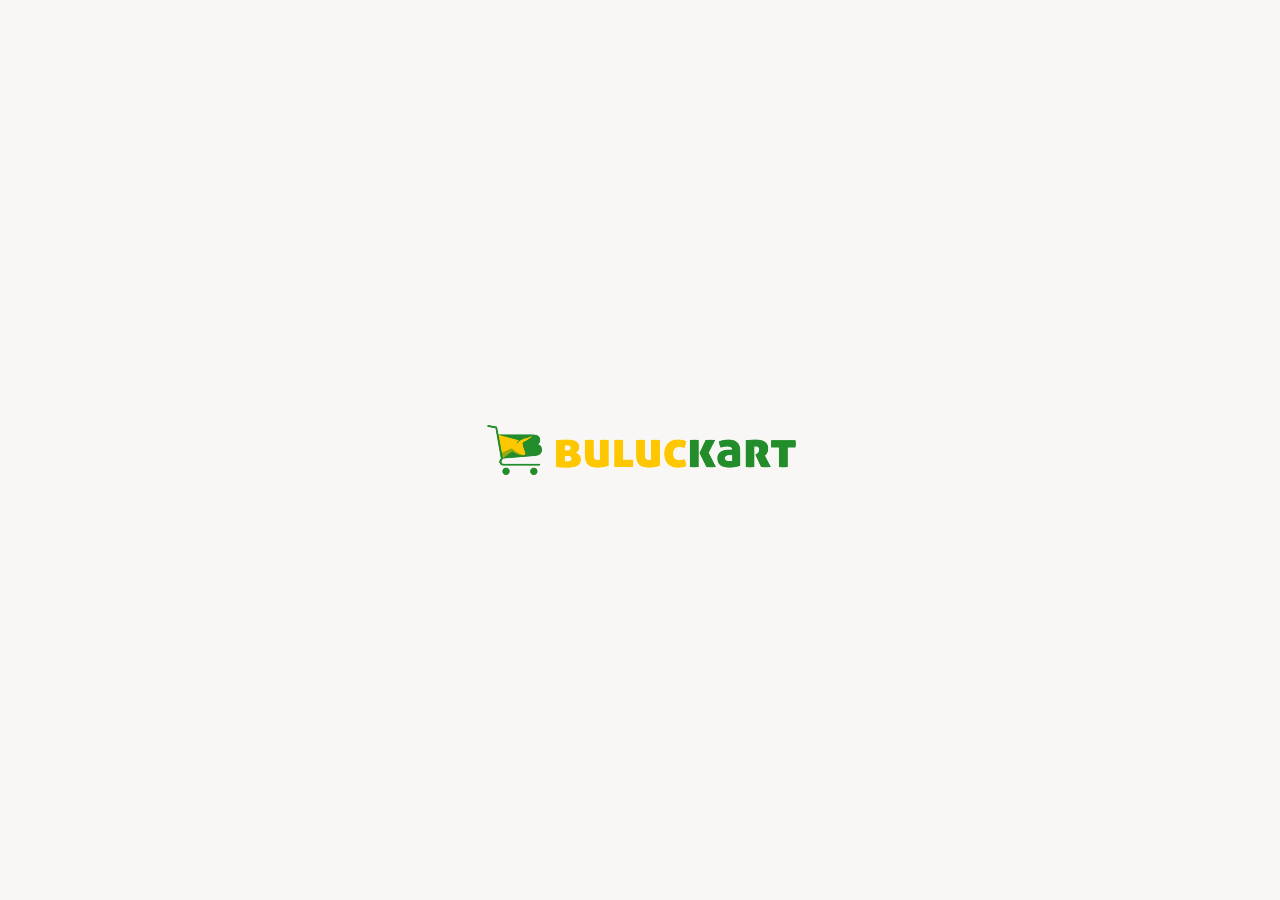
<file: index.html>
<!DOCTYPE html>
<html>
<head>
  <!-- Global site tag (gtag.js) - Google Ads: 10948855090 -->
<script async src="https://www.googletagmanager.com/gtag/js?id=AW-10948855090"></script>
<script>
  window.dataLayer = window.dataLayer || [];
  function gtag(){dataLayer.push(arguments);}
  gtag('js', new Date());

  gtag('config', 'AW-10948855090');
</script>
  <!--
    If you are serving your web app in a path other than the root, change the
    href value below to reflect the base path you are serving from.

    The path provided below has to start and end with a slash "/" in order for
    it to work correctly.

    For more details:
    * https://developer.mozilla.org/en-US/docs/Web/HTML/Element/base

    This is a placeholder for base href that will be replaced by the value of
    the `--base-href` argument provided to `flutter build`.
  -->
  <base href="/">

  <meta charset="UTF-8">
  <meta content="IE=Edge" http-equiv="X-UA-Compatible">
  <meta name="description" content="Hyderabad's #1 grocery store.">
  <meta name="google-signin-client_id" content="60766387496-vo996kv0nraq46lnqeqgni5q2lalq8f7.apps.googleusercontent.com">

  <!-- iOS meta tags & icons -->
  <meta name="apple-mobile-web-app-capable" content="yes">
  <meta name="apple-mobile-web-app-status-bar-style" content="black">
  <meta name="apple-mobile-web-app-title" content="buluckart_app">
  <link rel="apple-touch-icon" href="icons/Icon-192.png">
  <script>
    if ('serviceWorker' in navigator) {
      window.addEventListener('load', function () {
        navigator.serviceWorker.register('flutter_service_worker.js?v=525705121');
      });
    }
  </script>
  <script>
    window.fbAsyncInit = function() {
      FB.init({
        appId            : '705400763996957',
        autoLogAppEvents : true,
        xfbml            : true,
        version          : 'v7.0'
      });
    };
  </script>
  <script async defer crossorigin="anonymous" src="https://connect.facebook.net/en_US/sdk.js"></script>

  <script src="web_interop.js"></script>

  <!-- Favicon -->
  <link rel="icon" type="image/png" href="favicon.png"/>

  <title>Buluckart</title>
  <link rel="manifest" href="manifest.json">
  <script src="splash/splash.js"></script>
  <meta content="width=device-width, initial-scale=1.0, maximum-scale=1.0, user-scalable=no" name="viewport"/>
  <link rel="stylesheet" type="text/css" href="splash/style.css">
</head>

<body>
  <picture id="splash">
    <source srcset="splash/img/light-1x.png 1x, splash/img/light-2x.png 2x, splash/img/light-3x.png 3x, splash/img/light-4x.png 4x" media="(prefers-color-scheme: light)">
    <source srcset="splash/img/dark-1x.png 1x, splash/img/dark-2x.png 2x, splash/img/dark-3x.png 3x, splash/img/dark-4x.png 4x" media="(prefers-color-scheme: dark)">
    <img class="center" aria-hidden="true" src="splash/img/light-1x.png" />
  </picture>
  <!-- This script installs service_worker.js to provide PWA functionality to
       application. For more information, see:
       https://developers.google.com/web/fundamentals/primers/service-workers -->
  <script>
    var serviceWorkerVersion = '525705121';
    var scriptLoaded = false;
    function loadMainDartJs() {
      if (scriptLoaded) {
        return;
      }
      scriptLoaded = true;
      var scriptTag = document.createElement('script');
      scriptTag.src = 'main.dart.js';
      scriptTag.type = 'application/javascript';
      document.body.append(scriptTag);
    }

    if ('serviceWorker' in navigator) {
      // Service workers are supported. Use them.
      window.addEventListener('load', function () {
        // Wait for registration to finish before dropping the <script> tag.
        // Otherwise, the browser will load the script multiple times,
        // potentially different versions.
        var serviceWorkerUrl = 'flutter_service_worker.js?v=' + serviceWorkerVersion;
        navigator.serviceWorker.register(serviceWorkerUrl)
          .then((reg) => {
            function waitForActivation(serviceWorker) {
              serviceWorker.addEventListener('statechange', () => {
                if (serviceWorker.state == 'activated') {
                  console.log('Installed new service worker.');
                  loadMainDartJs();
                }
              });
            }
            if (!reg.active && (reg.installing || reg.waiting)) {
              // No active web worker and we have installed or are installing
              // one for the first time. Simply wait for it to activate.
              waitForActivation(reg.installing || reg.waiting);
            } else if (!reg.active.scriptURL.endsWith(serviceWorkerVersion)) {
              // When the app updates the serviceWorkerVersion changes, so we
              // need to ask the service worker to update.
              console.log('New service worker available.');
              reg.update();
              waitForActivation(reg.installing);
            } else {
              // Existing service worker is still good.
              console.log('Loading app from service worker.');
              loadMainDartJs();
            }
          });

        // If service worker doesn't succeed in a reasonable amount of time,
        // fallback to plaint <script> tag.
        setTimeout(() => {
          if (!scriptLoaded) {
            console.warn(
              'Failed to load app from service worker. Falling back to plain <script> tag.',
            );
            loadMainDartJs();
          }
        }, 4000);
      });
    } else {
      // Service workers not supported. Just drop the <script> tag.
      loadMainDartJs();
    }
  </script>
</body>
</html>
</file>
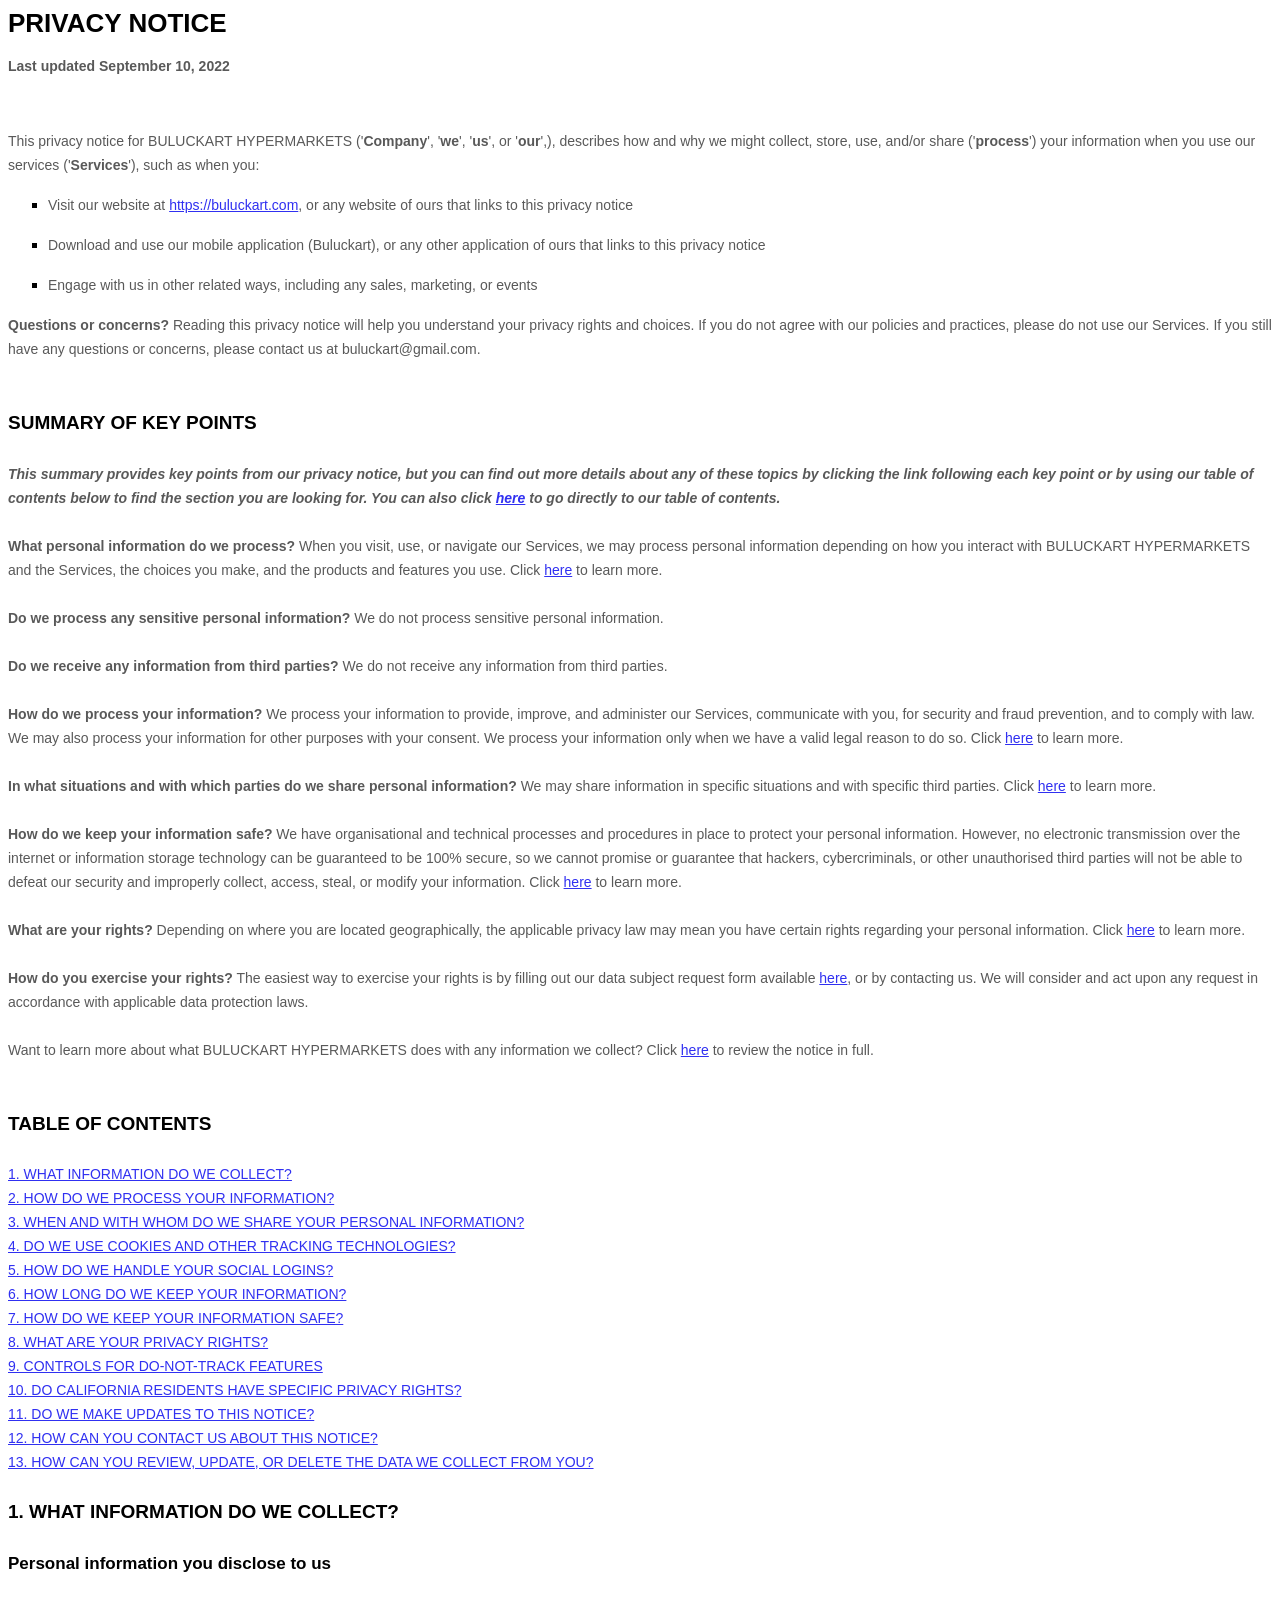
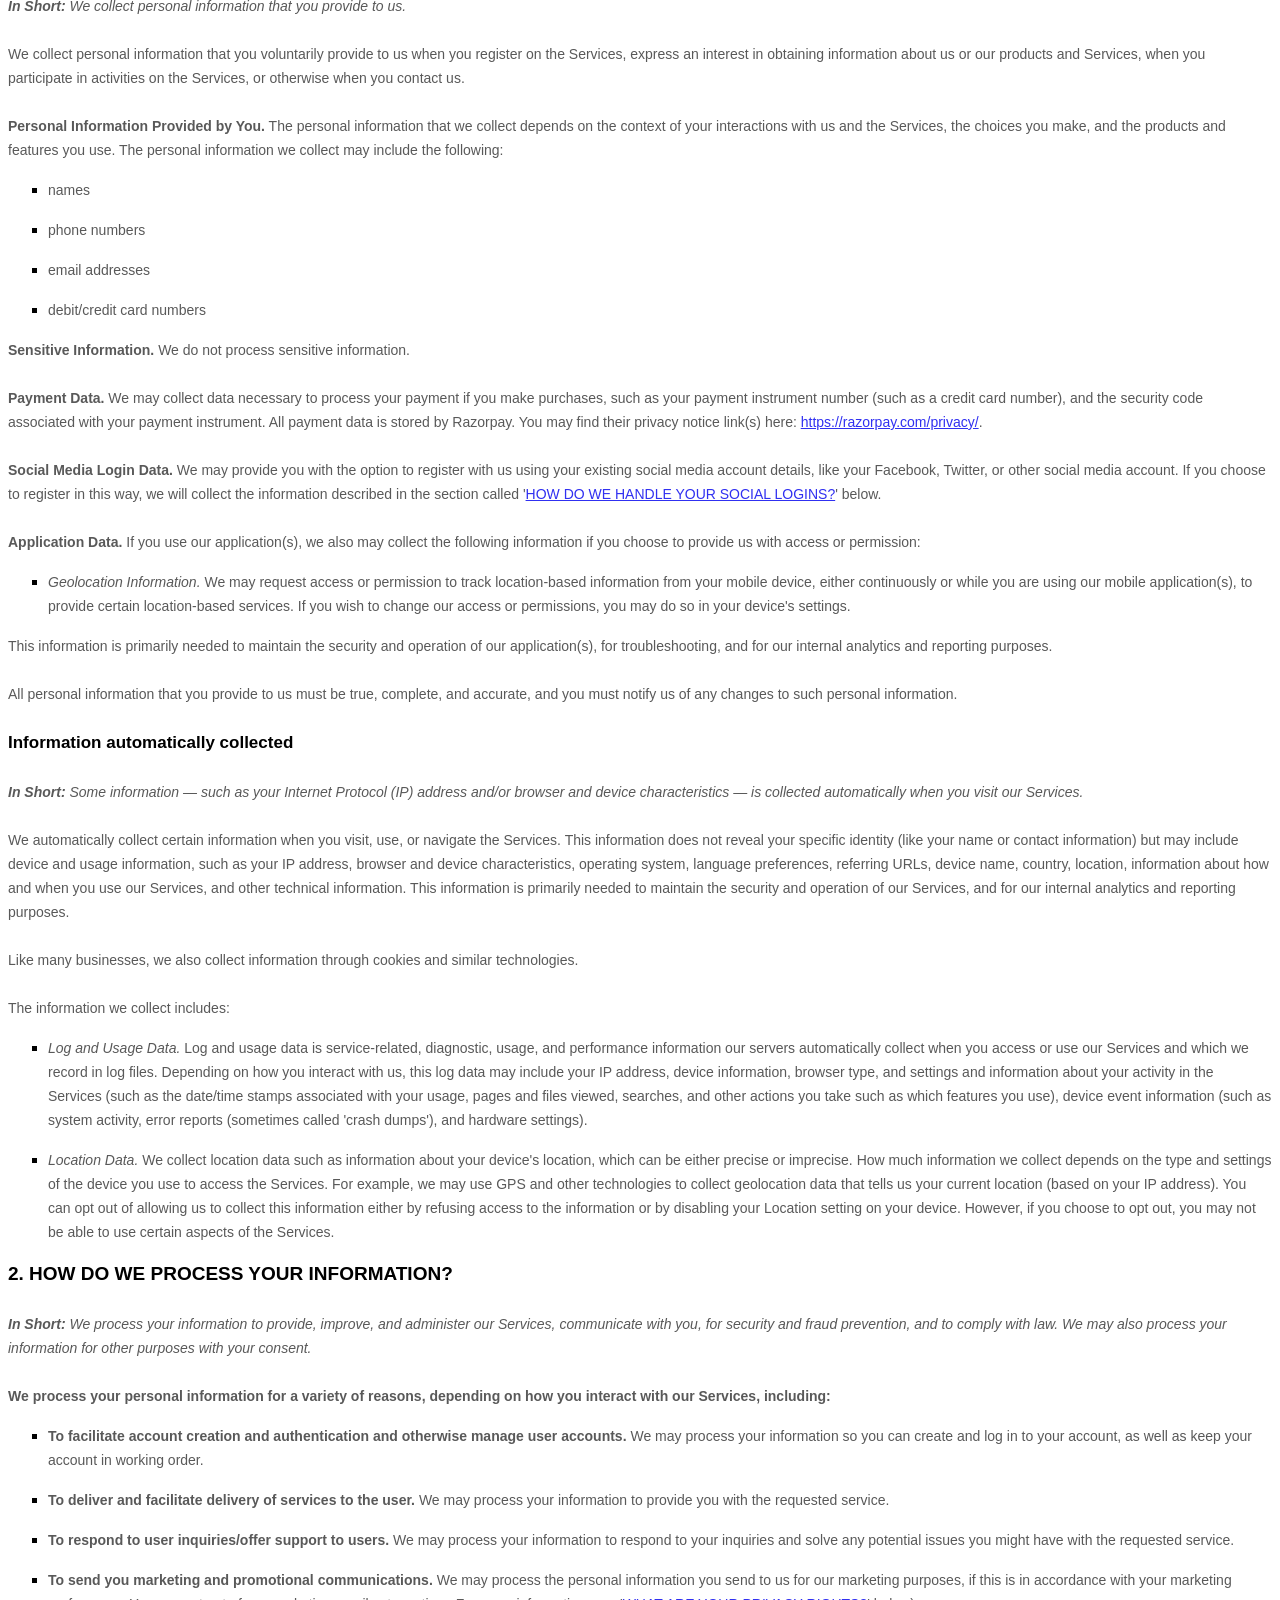
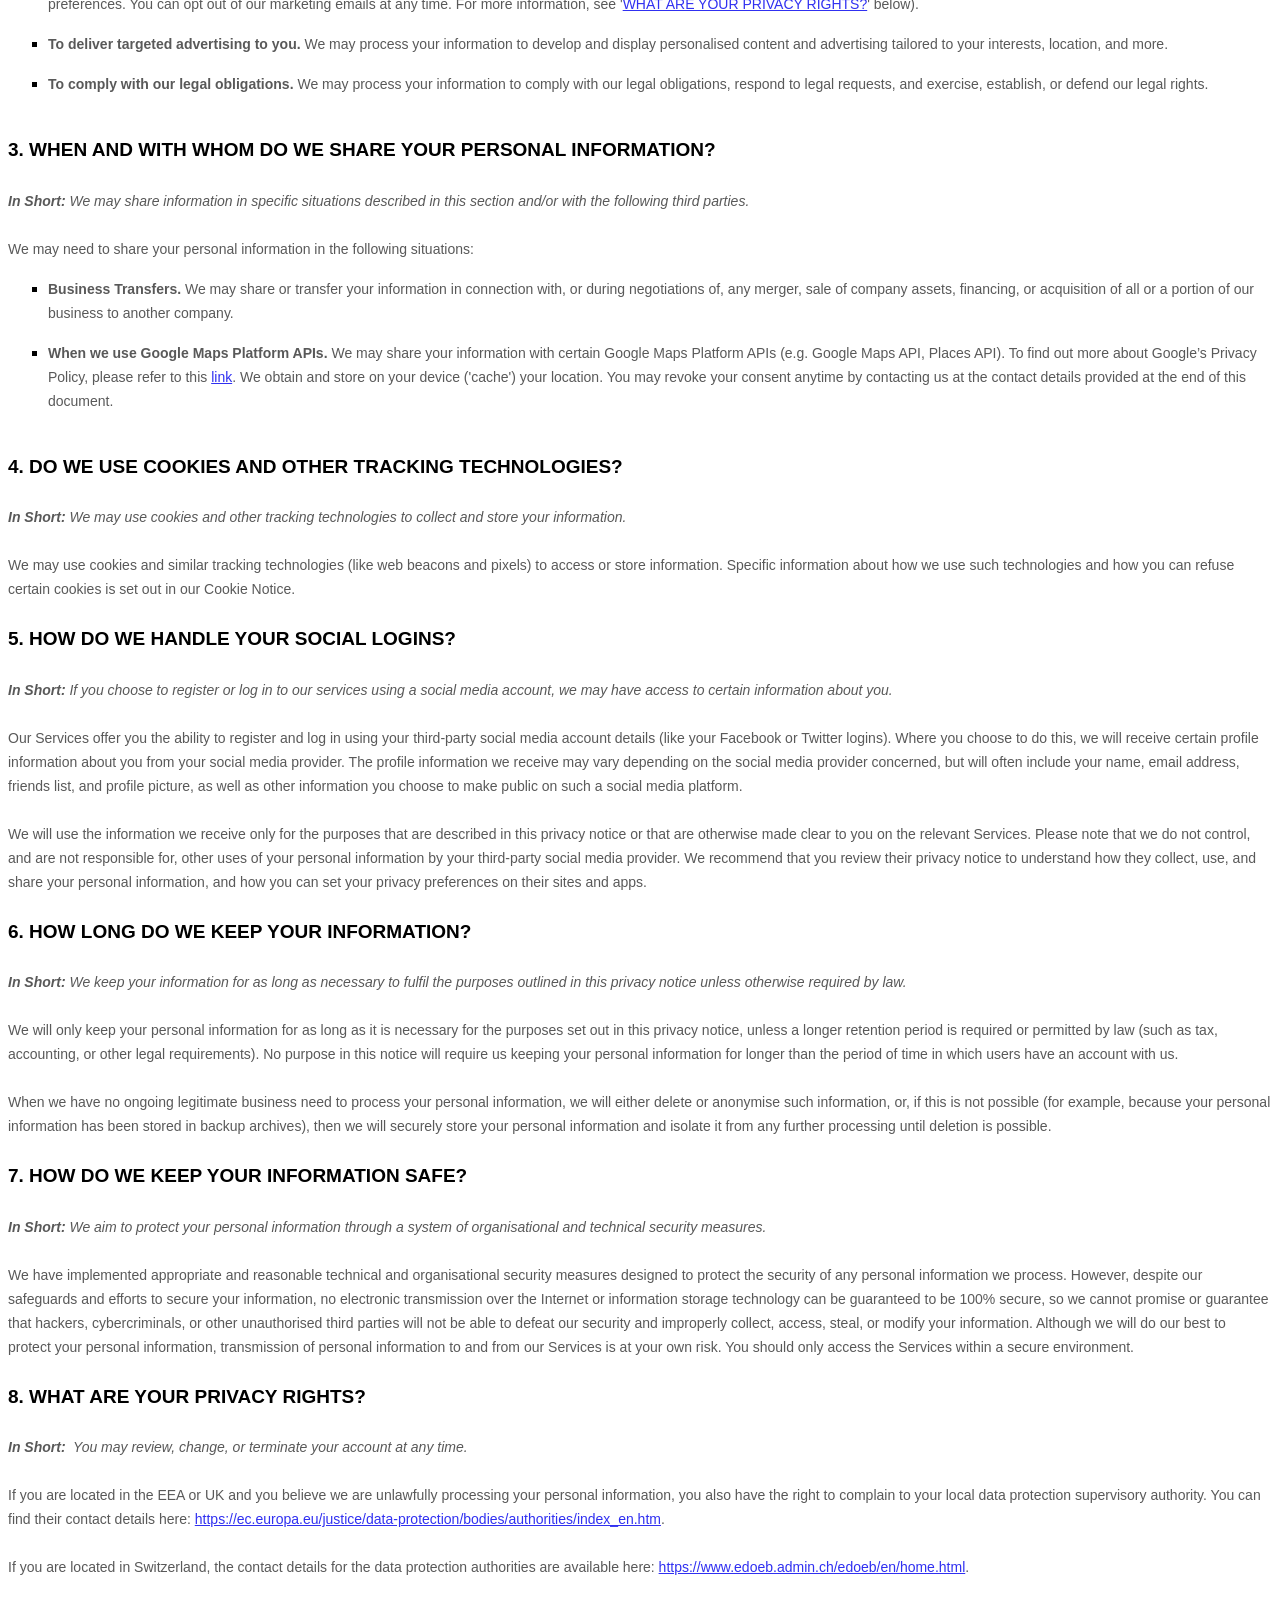
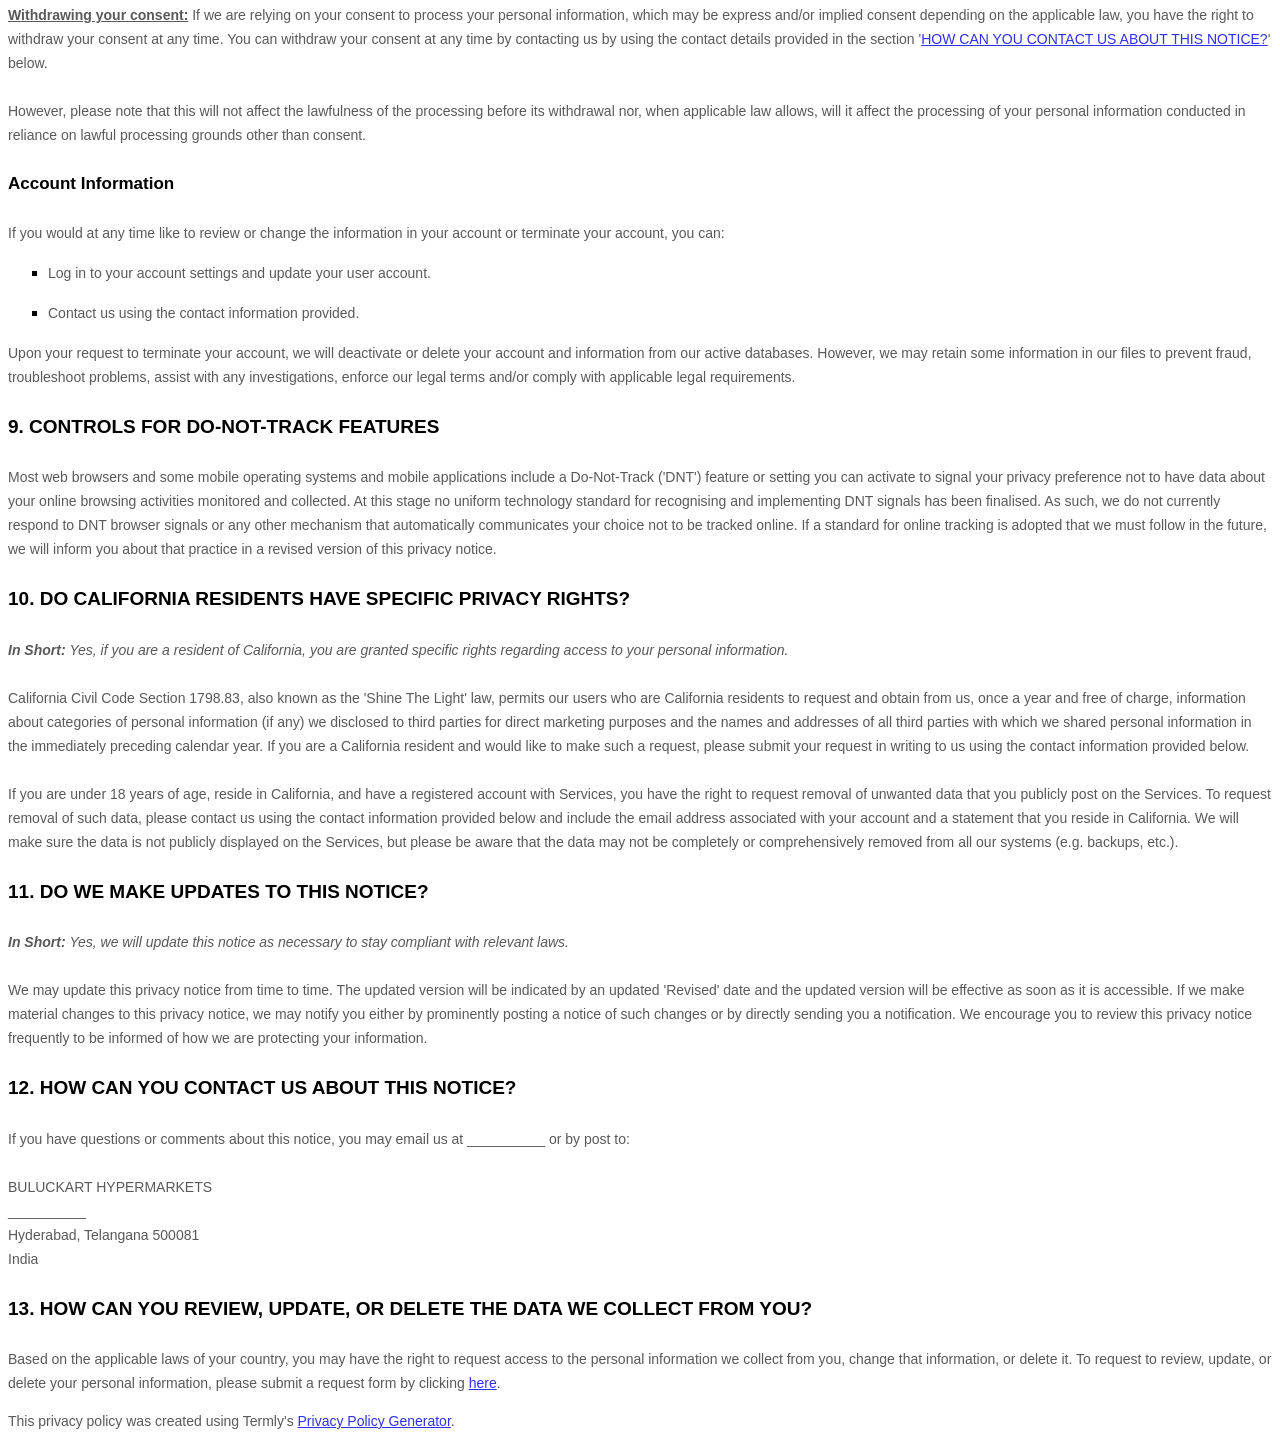
<file: assets/html/privacy.html>
<!DOCTYPE html>
<html lang="en">
<head>
    <meta charset="UTF-8">
    <meta http-equiv="X-UA-Compatible" content="IE=edge">
    <meta name="viewport" content="width=device-width, initial-scale=1.0">
    <title>Privacy Policy</title>
    <style>
        body {
  overflow: hidden; /* Hide scrollbars */
}
    </style>
</head>
<body>
    <style>
        [data-custom-class='body'], [data-custom-class='body'] * {
                background: transparent !important;
              }
      [data-custom-class='title'], [data-custom-class='title'] * {
                font-family: Arial !important;
      font-size: 26px !important;
      color: #000000 !important;
              }
      [data-custom-class='subtitle'], [data-custom-class='subtitle'] * {
                font-family: Arial !important;
      color: #595959 !important;
      font-size: 14px !important;
              }
      [data-custom-class='heading_1'], [data-custom-class='heading_1'] * {
                font-family: Arial !important;
      font-size: 19px !important;
      color: #000000 !important;
              }
      [data-custom-class='heading_2'], [data-custom-class='heading_2'] * {
                font-family: Arial !important;
      font-size: 17px !important;
      color: #000000 !important;
              }
      [data-custom-class='body_text'], [data-custom-class='body_text'] * {
                color: #595959 !important;
      font-size: 14px !important;
      font-family: Arial !important;
              }
      [data-custom-class='link'], [data-custom-class='link'] * {
                color: #3030F1 !important;
      font-size: 14px !important;
      font-family: Arial !important;
      word-break: break-word !important;
              }
      </style>

            <div data-custom-class="body">
            <div><strong><span style="font-size: 26px;"><span data-custom-class="title">PRIVACY NOTICE</span></span></strong></div><div><br></div><div><span style="color: rgb(127, 127, 127);"><strong><span style="font-size: 15px;"><span data-custom-class="subtitle">Last updated <bdt class="question">September 10, 2022</bdt></span></span></strong></span></div><div><br></div><div><br></div><div><br></div><div style="line-height: 1.5;"><span style="color: rgb(127, 127, 127);"><span style="color: rgb(89, 89, 89); font-size: 15px;"><span data-custom-class="body_text">This privacy notice for <bdt class="question">BULUCKART HYPERMARKETS</bdt><span style="color: rgb(89, 89, 89);"><span data-custom-class="body_text"><bdt class="block-component"></bdt></span></span> (<bdt class="block-component"></bdt>'<bdt class="block-component"></bdt><strong>Company</strong><bdt class="statement-end-if-in-editor"></bdt>', '<strong>we</strong>', '<strong>us</strong>', or '<strong>our</strong>',<bdt class="else-block"></bdt></span><span data-custom-class="body_text">), describes how and why we might collect, store, use, and/or share (<bdt class="block-component"></bdt>'<strong>process</strong>'<bdt class="else-block"></bdt>) your information when you use our services (<bdt class="block-component"></bdt>'<strong>Services</strong>'<bdt class="else-block"></bdt>), such as when you:</span></span></span><span style="font-size: 15px;"><span style="color: rgb(127, 127, 127);"><span data-custom-class="body_text"><span style="color: rgb(89, 89, 89);"><span data-custom-class="body_text"><bdt class="block-component"></bdt></span></span></span></span></span></div><ul><li style="line-height: 1.5;"><span style="font-size: 15px; color: rgb(89, 89, 89);"><span style="font-size: 15px; color: rgb(89, 89, 89);"><span data-custom-class="body_text">Visit our website<bdt class="block-component"></bdt> at <bdt class="question"><a href="https://buluckart.com" target="_blank" data-custom-class="link">https://buluckart.com</a></bdt><span style="font-size: 15px;"><span style="color: rgb(89, 89, 89);"><span data-custom-class="body_text"><span style="font-size: 15px;"><span style="color: rgb(89, 89, 89);"><bdt class="statement-end-if-in-editor">, or any website of ours that links to this privacy notice</bdt></span></span></span></span></span></span></span></span></li></ul><div><bdt class="block-component"><span style="font-size: 15px;"><span style="font-size: 15px;"><span style="color: rgb(127, 127, 127);"><span data-custom-class="body_text"><span style="color: rgb(89, 89, 89);"><span data-custom-class="body_text"><bdt class="block-component"></bdt></span></span></span></span></span></span></bdt></div><ul><li style="line-height: 1.5;"><span style="font-size: 15px; color: rgb(89, 89, 89);"><span style="font-size: 15px; color: rgb(89, 89, 89);"><span data-custom-class="body_text">Download and use<bdt class="block-component"></bdt> our mobile application<bdt class="block-component"></bdt> (<bdt class="question">Buluckart)<span style="font-size: 15px; color: rgb(89, 89, 89);"><span style="font-size: 15px; color: rgb(89, 89, 89);"><span data-custom-class="body_text"><span style="font-size: 15px;"><span style="color: rgb(89, 89, 89);"><span data-custom-class="body_text"><span style="font-size: 15px;"><span style="color: rgb(89, 89, 89);"><bdt class="statement-end-if-in-editor">,</bdt></span></span></span></span></span></span></span></span></bdt></span><span data-custom-class="body_text"><span style="font-size: 15px;"><span style="color: rgb(89, 89, 89);"><span data-custom-class="body_text"><span style="font-size: 15px;"><span style="color: rgb(89, 89, 89);"><bdt class="statement-end-if-in-editor"><bdt class="block-component"> or any other application of ours that links to this privacy notice</bdt></bdt></span></span></span></span></span></span></span></span></li></ul><div style="line-height: 1.5;"><span style="font-size: 15px;"><span style="color: rgb(127, 127, 127);"><span data-custom-class="body_text"><span style="color: rgb(89, 89, 89);"><span data-custom-class="body_text"><bdt class="block-component"></bdt></span></span></span></span></span></div><ul><li style="line-height: 1.5;"><span style="font-size: 15px; color: rgb(89, 89, 89);"><span style="font-size: 15px; color: rgb(89, 89, 89);"><span data-custom-class="body_text">Engage with us in other related ways, including any sales, marketing, or events<span style="font-size: 15px;"><span style="color: rgb(89, 89, 89);"><span data-custom-class="body_text"><span style="font-size: 15px;"><span style="color: rgb(89, 89, 89);"><bdt class="statement-end-if-in-editor"></bdt></span></span></span></span></span></span></span></span></li></ul><div style="line-height: 1.5;"><span style="font-size: 15px;"><span style="color: rgb(127, 127, 127);"><span data-custom-class="body_text"><strong>Questions or concerns? </strong>Reading this privacy notice will help you understand your privacy rights and choices. If you do not agree with our policies and practices, please do not use our Services. If you still have any questions or concerns, please contact us at <bdt class="question">buluckart@gmail.com</bdt>.</span></span></span></div><div style="line-height: 1.5;"><br></div><div style="line-height: 1.5;"><br></div><div style="line-height: 1.5;"><strong><span style="font-size: 15px;"><span data-custom-class="heading_1">SUMMARY OF KEY POINTS</span></span></strong></div><div style="line-height: 1.5;"><br></div><div style="line-height: 1.5;"><span style="font-size: 15px;"><span data-custom-class="body_text"><strong><em>This summary provides key points from our privacy notice, but you can find out more details about any of these topics by clicking the link following each key point or by using our table of contents below to find the section you are looking for. You can also click </em></strong></span></span><a data-custom-class="link" href="#toc"><span style="font-size: 15px;"><span data-custom-class="body_text"><strong><em>here</em></strong></span></span></a><span style="font-size: 15px;"><span data-custom-class="body_text"><strong><em> to go directly to our table of contents.</em></strong></span></span></div><div style="line-height: 1.5;"><br></div><div style="line-height: 1.5;"><span style="font-size: 15px;"><span data-custom-class="body_text"><strong>What personal information do we process?</strong> When you visit, use, or navigate our Services, we may process personal information depending on how you interact with <bdt class="block-component"></bdt><bdt class="question">BULUCKART HYPERMARKETS</bdt><bdt class="statement-end-if-in-editor"></bdt> and the Services, the choices you make, and the products and features you use. Click </span></span><a data-custom-class="link" href="#personalinfo"><span style="font-size: 15px;"><span data-custom-class="body_text">here</span></span></a><span style="font-size: 15px;"><span data-custom-class="body_text"> to learn more.</span></span></div><div style="line-height: 1.5;"><br></div><div style="line-height: 1.5;"><span style="font-size: 15px;"><span data-custom-class="body_text"><strong>Do we process any sensitive personal information?</strong> <bdt class="block-component"></bdt>We do not process sensitive personal information.<bdt class="else-block"></bdt></span></span></div><div style="line-height: 1.5;"><br></div><div style="line-height: 1.5;"><span style="font-size: 15px;"><span data-custom-class="body_text"><strong>Do we receive any information from third parties?</strong> <bdt class="block-component"></bdt>We do not receive any information from third parties.<bdt class="else-block"></bdt></span></span></div><div style="line-height: 1.5;"><br></div><div style="line-height: 1.5;"><span style="font-size: 15px;"><span data-custom-class="body_text"><strong>How do we process your information?</strong> We process your information to provide, improve, and administer our Services, communicate with you, for security and fraud prevention, and to comply with law. We may also process your information for other purposes with your consent. We process your information only when we have a valid legal reason to do so. Click </span></span><a data-custom-class="link" href="#infouse"><span style="font-size: 15px;"><span data-custom-class="body_text">here</span></span></a><span style="font-size: 15px;"><span data-custom-class="body_text"> to learn more.</span></span></div><div style="line-height: 1.5;"><br></div><div style="line-height: 1.5;"><span style="font-size: 15px;"><span data-custom-class="body_text"><strong>In what situations and with which <bdt class="block-component"></bdt>parties do we share personal information?</strong> We may share information in specific situations and with specific <bdt class="block-component"></bdt>third parties. Click </span></span><a data-custom-class="link" href="#whoshare"><span style="font-size: 15px;"><span data-custom-class="body_text">here</span></span></a><span style="font-size: 15px;"><span data-custom-class="body_text"> to learn more.<bdt class="block-component"></bdt></span></span></div><div style="line-height: 1.5;"><br></div><div style="line-height: 1.5;"><span style="font-size: 15px;"><span data-custom-class="body_text"><strong>How do we keep your information safe?</strong> We have <bdt class="block-component"></bdt>organisational<bdt class="else-block"></bdt> and technical processes and procedures in place to protect your personal information. However, no electronic transmission over the internet or information storage technology can be guaranteed to be 100% secure, so we cannot promise or guarantee that hackers, cybercriminals, or other <bdt class="block-component"></bdt>unauthorised<bdt class="else-block"></bdt> third parties will not be able to defeat our security and improperly collect, access, steal, or modify your information. Click </span></span><a data-custom-class="link" href="#infosafe"><span style="font-size: 15px;"><span data-custom-class="body_text">here</span></span></a><span style="font-size: 15px;"><span data-custom-class="body_text"> to learn more.<bdt class="statement-end-if-in-editor"></bdt></span></span></div><div style="line-height: 1.5;"><br></div><div style="line-height: 1.5;"><span style="font-size: 15px;"><span data-custom-class="body_text"><strong>What are your rights?</strong> Depending on where you are located geographically, the applicable privacy law may mean you have certain rights regarding your personal information. Click </span></span><a data-custom-class="link" href="#privacyrights"><span style="font-size: 15px;"><span data-custom-class="body_text">here</span></span></a><span style="font-size: 15px;"><span data-custom-class="body_text"> to learn more.</span></span></div><div style="line-height: 1.5;"><br></div><div style="line-height: 1.5;"><span style="font-size: 15px;"><span data-custom-class="body_text"><strong>How do you exercise your rights?</strong> The easiest way to exercise your rights is by filling out our data subject request form available <bdt class="block-component"></bdt></span></span><a data-custom-class="link" href="https://app.termly.io/notify/36b4081e-7c88-4680-a99a-b3dd97a3babf" rel="noopener noreferrer" target="_blank"><span style="font-size: 15px;"><span data-custom-class="body_text">here</span></span></a><span style="font-size: 15px;"><span data-custom-class="body_text"><bdt class="statement-end-if-in-editor"></bdt>, or by contacting us. We will consider and act upon any request in accordance with applicable data protection laws.</span></span></div><div style="line-height: 1.5;"><br></div><div style="line-height: 1.5;"><span style="font-size: 15px;"><span data-custom-class="body_text">Want to learn more about what <bdt class="block-component"></bdt><bdt class="question">BULUCKART HYPERMARKETS</bdt><bdt class="statement-end-if-in-editor"></bdt> does with any information we collect? Click </span></span><a data-custom-class="link" href="#toc"><span style="font-size: 15px;"><span data-custom-class="body_text">here</span></span></a><span style="font-size: 15px;"><span data-custom-class="body_text"> to review the notice in full.</span></span></div><div style="line-height: 1.5;"><br></div><div style="line-height: 1.5;"><br></div><div id="toc" style="line-height: 1.5;"><span style="font-size: 15px;"><span style="color: rgb(127, 127, 127);"><span style="color: rgb(0, 0, 0);"><strong><span data-custom-class="heading_1">TABLE OF CONTENTS</span></strong></span></span></span></div><div style="line-height: 1.5;"><br></div><div style="line-height: 1.5;"><span style="font-size: 15px;"><a data-custom-class="link" href="#infocollect"><span style="color: rgb(89, 89, 89);">1. WHAT INFORMATION DO WE COLLECT?</span></a></span></div><div style="line-height: 1.5;"><span style="font-size: 15px;"><a data-custom-class="link" href="#infouse"><span style="color: rgb(89, 89, 89);">2. HOW DO WE PROCESS YOUR INFORMATION?<bdt class="block-component"></bdt></span></a></span></div><div style="line-height: 1.5;"><span style="font-size: 15px;"><span style="color: rgb(89, 89, 89);"><a data-custom-class="link" href="#whoshare">3. WHEN AND WITH WHOM DO WE SHARE YOUR PERSONAL INFORMATION?</a></span><span data-custom-class="body_text"><bdt class="block-component"></bdt></span></a><span style="color: rgb(127, 127, 127);"><span style="color: rgb(89, 89, 89);"><span data-custom-class="body_text"><span style="color: rgb(89, 89, 89);"><bdt class="block-component"></bdt></span></span></span></span></span></div><div style="line-height: 1.5;"><span style="font-size: 15px;"><a data-custom-class="link" href="#cookies"><span style="color: rgb(89, 89, 89);">4. DO WE USE COOKIES AND OTHER TRACKING TECHNOLOGIES?</span></a><span style="color: rgb(127, 127, 127);"><span style="color: rgb(89, 89, 89);"><span data-custom-class="body_text"><span style="color: rgb(89, 89, 89);"><bdt class="statement-end-if-in-editor"></bdt></span></span><span data-custom-class="body_text"><span style="color: rgb(89, 89, 89);"><span style="color: rgb(89, 89, 89);"><span style="color: rgb(89, 89, 89);"><bdt class="block-component"></bdt></span></span></span></span></span></span></span></div><div style="line-height: 1.5;"><span style="font-size: 15px;"><a data-custom-class="link" href="#sociallogins"><span style="color: rgb(89, 89, 89);"><span style="color: rgb(89, 89, 89);"><span style="color: rgb(89, 89, 89);">5. HOW DO WE HANDLE YOUR SOCIAL LOGINS?</span></span></span></a><span style="color: rgb(127, 127, 127);"><span style="color: rgb(89, 89, 89);"><span data-custom-class="body_text"><span style="color: rgb(89, 89, 89);"><span style="color: rgb(89, 89, 89);"><span style="color: rgb(89, 89, 89);"><bdt class="statement-end-if-in-editor"></bdt></span></span><bdt class="block-component"></bdt></span></span></span></span></span></div><div style="line-height: 1.5;"><span style="font-size: 15px;"><a data-custom-class="link" href="#inforetain"><span style="color: rgb(89, 89, 89);">6. HOW LONG DO WE KEEP YOUR INFORMATION?</span></a><span style="color: rgb(127, 127, 127);"><span style="color: rgb(89, 89, 89);"><span data-custom-class="body_text"><span style="color: rgb(89, 89, 89);"><span style="color: rgb(89, 89, 89);"><bdt class="block-component"></bdt></span></span></span></span></span></span></div><div style="line-height: 1.5;"><span style="font-size: 15px;"><a data-custom-class="link" href="#infosafe"><span style="color: rgb(89, 89, 89);">7. HOW DO WE KEEP YOUR INFORMATION SAFE?</span></a><span style="color: rgb(127, 127, 127);"><span style="color: rgb(89, 89, 89);"><span data-custom-class="body_text"><span style="color: rgb(89, 89, 89);"><bdt class="statement-end-if-in-editor"></bdt><bdt class="block-component"></bdt></span></span></span></span></span></div><div style="line-height: 1.5;"><span style="font-size: 15px;"><span style="color: rgb(89, 89, 89);"><a data-custom-class="link" href="#privacyrights">8. WHAT ARE YOUR PRIVACY RIGHTS?</a></span></span></div><div style="line-height: 1.5;"><span style="font-size: 15px;"><a data-custom-class="link" href="#DNT"><span style="color: rgb(89, 89, 89);">9. CONTROLS FOR DO-NOT-TRACK FEATURES</span></a></span></div><div style="line-height: 1.5;"><span style="font-size: 15px;"><a data-custom-class="link" href="#caresidents"><span style="color: rgb(89, 89, 89);">10. DO CALIFORNIA RESIDENTS HAVE SPECIFIC PRIVACY RIGHTS?</span></a></span></div><div style="line-height: 1.5;"><span style="font-size: 15px;"><a data-custom-class="link" href="#policyupdates"><span style="color: rgb(89, 89, 89);">11. DO WE MAKE UPDATES TO THIS NOTICE?</span></a></span></div><div style="line-height: 1.5;"><a data-custom-class="link" href="#contact"><span style="color: rgb(89, 89, 89); font-size: 15px;">12. HOW CAN YOU CONTACT US ABOUT THIS NOTICE?</span></a></div><div style="line-height: 1.5;"><a data-custom-class="link" href="#request"><span style="color: rgb(89, 89, 89);">13. HOW CAN YOU REVIEW, UPDATE, OR DELETE THE DATA WE COLLECT FROM YOU?</span></a></div><div style="line-height: 1.5;"><br></div><div id="infocollect" style="line-height: 1.5;"><span style="color: rgb(127, 127, 127);"><span style="color: rgb(89, 89, 89); font-size: 15px;"><span style="font-size: 15px; color: rgb(89, 89, 89);"><span style="font-size: 15px; color: rgb(89, 89, 89);"><span id="control" style="color: rgb(0, 0, 0);"><strong><span data-custom-class="heading_1">1. WHAT INFORMATION DO WE COLLECT?</span></strong></span></span></span></span></span></div><div style="line-height: 1.5;"><br></div><div id="personalinfo" style="line-height: 1.5;"><span data-custom-class="heading_2" style="color: rgb(0, 0, 0);"><span style="font-size: 15px;"><strong>Personal information you disclose to us</strong></span></span></div><div><div><br></div><div style="line-height: 1.5;"><span style="color: rgb(127, 127, 127);"><span style="color: rgb(89, 89, 89); font-size: 15px;"><span data-custom-class="body_text"><span style="font-size: 15px; color: rgb(89, 89, 89);"><span style="font-size: 15px; color: rgb(89, 89, 89);"><span data-custom-class="body_text"><strong><em>In Short:</em></strong></span></span></span></span><span data-custom-class="body_text"><span style="font-size: 15px; color: rgb(89, 89, 89);"><span style="font-size: 15px; color: rgb(89, 89, 89);"><span data-custom-class="body_text"><strong><em> </em></strong><em>We collect personal information that you provide to us.</em></span></span></span></span></span></span></div></div><div style="line-height: 1.5;"><br></div><div style="line-height: 1.5;"><span style="font-size: 15px; color: rgb(89, 89, 89);"><span style="font-size: 15px; color: rgb(89, 89, 89);"><span data-custom-class="body_text">We collect personal information that you voluntarily provide to us when you <span style="font-size: 15px;"><bdt class="block-component"></bdt></span>register on the Services, </span><span style="font-size: 15px;"><span data-custom-class="body_text"><span style="font-size: 15px;"><bdt class="statement-end-if-in-editor"></bdt></span></span><span data-custom-class="body_text">express an interest in obtaining information about us or our products and Services, when you participate in activities on the Services, or otherwise when you contact us.</span></span></span></span></div><div style="line-height: 1.5;"><br></div><div style="line-height: 1.5;"><span style="font-size: 15px; color: rgb(89, 89, 89);"><span style="font-size: 15px; color: rgb(89, 89, 89);"><span data-custom-class="body_text"><span style="font-size: 15px;"><bdt class="block-component"></bdt></span></span></span></span></div><div style="line-height: 1.5;"><span style="font-size: 15px; color: rgb(89, 89, 89);"><span style="font-size: 15px; color: rgb(89, 89, 89);"><span data-custom-class="body_text"><strong>Personal Information Provided by You.</strong> The personal information that we collect depends on the context of your interactions with us and the Services, the choices you make, and the products and features you use. The personal information we collect may include the following:<span style="font-size: 15px;"><span data-custom-class="body_text"><bdt class="forloop-component"></bdt></span></span></span></span></span></div><ul><li style="line-height: 1.5;"><span style="font-size: 15px; color: rgb(89, 89, 89);"><span style="font-size: 15px; color: rgb(89, 89, 89);"><span data-custom-class="body_text"><span style="font-size: 15px;"><span data-custom-class="body_text"><bdt class="question">names</bdt></span></span></span></span></span></li></ul><div style="line-height: 1.5;"><span style="font-size: 15px; color: rgb(89, 89, 89);"><span style="font-size: 15px; color: rgb(89, 89, 89);"><span data-custom-class="body_text"><span style="font-size: 15px;"><span data-custom-class="body_text"><bdt class="forloop-component"></bdt></span></span></span></span></span></div><ul><li style="line-height: 1.5;"><span style="font-size: 15px; color: rgb(89, 89, 89);"><span style="font-size: 15px; color: rgb(89, 89, 89);"><span data-custom-class="body_text"><span style="font-size: 15px;"><span data-custom-class="body_text"><bdt class="question">phone numbers</bdt></span></span></span></span></span></li></ul><div style="line-height: 1.5;"><span style="font-size: 15px; color: rgb(89, 89, 89);"><span style="font-size: 15px; color: rgb(89, 89, 89);"><span data-custom-class="body_text"><span style="font-size: 15px;"><span data-custom-class="body_text"><bdt class="forloop-component"></bdt></span></span></span></span></span></div><ul><li style="line-height: 1.5;"><span style="font-size: 15px; color: rgb(89, 89, 89);"><span style="font-size: 15px; color: rgb(89, 89, 89);"><span data-custom-class="body_text"><span style="font-size: 15px;"><span data-custom-class="body_text"><bdt class="question">email addresses</bdt></span></span></span></span></span></li></ul><div style="line-height: 1.5;"><span style="font-size: 15px; color: rgb(89, 89, 89);"><span style="font-size: 15px; color: rgb(89, 89, 89);"><span data-custom-class="body_text"><span style="font-size: 15px;"><span data-custom-class="body_text"><bdt class="forloop-component"></bdt></span></span></span></span></span></div><ul><li style="line-height: 1.5;"><span style="font-size: 15px; color: rgb(89, 89, 89);"><span style="font-size: 15px; color: rgb(89, 89, 89);"><span data-custom-class="body_text"><span style="font-size: 15px;"><span data-custom-class="body_text"><bdt class="question">debit/credit card numbers</bdt></span></span></span></span></span></li></ul><div style="line-height: 1.5;"><span style="font-size: 15px; color: rgb(89, 89, 89);"><span style="font-size: 15px; color: rgb(89, 89, 89);"><span data-custom-class="body_text"><span style="font-size: 15px;"><span data-custom-class="body_text"><bdt class="forloop-component"></bdt></span><span data-custom-class="body_text"><bdt class="statement-end-if-in-editor"></bdt></span></span></span></span></span></div><div id="sensitiveinfo" style="line-height: 1.5;"><span style="font-size: 15px;"><span data-custom-class="body_text"><strong>Sensitive Information.</strong> <bdt class="block-component"></bdt>We do not process sensitive information.</span></span></div><div style="line-height: 1.5;"><br></div><div style="line-height: 1.5;"><span style="font-size: 15px;"><span data-custom-class="body_text"><bdt class="else-block"></bdt></span></span><span style="font-size: 15px; color: rgb(89, 89, 89);"><span style="font-size: 15px; color: rgb(89, 89, 89);"><span data-custom-class="body_text"><span style="font-size: 15px;"><span data-custom-class="body_text"><bdt class="block-component"></bdt></span></span></span></span></span></div><div style="line-height: 1.5;"><span style="font-size: 15px; color: rgb(89, 89, 89);"><span style="font-size: 15px; color: rgb(89, 89, 89);"><span data-custom-class="body_text"><strong>Payment Data.</strong> We may collect data necessary to process your payment if you make purchases, such as your payment instrument number (such as a credit card number), and the security code associated with your payment instrument. All payment data is stored by<bdt class="forloop-component"></bdt><span style="font-size: 15px; color: rgb(89, 89, 89);"><span style="font-size: 15px; color: rgb(89, 89, 89);"><span data-custom-class="body_text"><span style="font-size: 15px;"><span data-custom-class="body_text"><bdt class="block-component"></bdt></span></span></span></span></span> <bdt class="question">Razorpay</bdt><span style="font-size: 15px; color: rgb(89, 89, 89);"><span style="font-size: 15px; color: rgb(89, 89, 89);"><span data-custom-class="body_text"><span style="font-size: 15px; color: rgb(89, 89, 89);"><span style="font-size: 15px; color: rgb(89, 89, 89);"><span data-custom-class="body_text"><span style="font-size: 15px;"><span data-custom-class="body_text"><bdt class="block-component"></bdt></span></span></span><span data-custom-class="body_text"><span style="font-size: 15px;"><span style="color: rgb(89, 89, 89);"><span data-custom-class="body_text"><span style="font-size: 15px;"><span style="color: rgb(89, 89, 89);"><span data-custom-class="body_text"><span style="color: rgb(89, 89, 89);"><span style="font-size: 15px;"><span data-custom-class="body_text"><bdt class="forloop-component"></bdt></span></span></span></span></span></span></span></span></span></span></span></span>. You may find their privacy notice link(s) here:<span style="font-size: 15px; color: rgb(89, 89, 89);"><span style="font-size: 15px; color: rgb(89, 89, 89);"><span data-custom-class="body_text"><bdt class="forloop-component"></bdt><span style="font-size: 15px; color: rgb(89, 89, 89);"><span style="font-size: 15px; color: rgb(89, 89, 89);"><span data-custom-class="body_text"><span style="font-size: 15px;"><span data-custom-class="body_text"><bdt class="block-component"></bdt></span></span></span></span></span></span></span></span> <bdt class="question"><a href="https://razorpay.com/privacy/" target="_blank" data-custom-class="link">https://razorpay.com/privacy/</a></bdt><span style="font-size: 15px; color: rgb(89, 89, 89);"><span style="font-size: 15px; color: rgb(89, 89, 89);"><span data-custom-class="body_text"><span style="font-size: 15px; color: rgb(89, 89, 89);"><span style="font-size: 15px; color: rgb(89, 89, 89);"><span data-custom-class="body_text"><span style="font-size: 15px; color: rgb(89, 89, 89);"><span style="font-size: 15px; color: rgb(89, 89, 89);"><span data-custom-class="body_text"><span style="font-size: 15px;"><span data-custom-class="body_text"><bdt class="block-component"></bdt></span></span></span></span></span></span></span></span><bdt class="forloop-component"></bdt><span style="font-size: 15px;"><span data-custom-class="body_text">.</span></span></span></span></span></div><div style="line-height: 1.5;"><br></div><div style="line-height: 1.5;"><span style="font-size: 15px; color: rgb(89, 89, 89);"><span style="font-size: 15px; color: rgb(89, 89, 89);"><span data-custom-class="body_text"><span style="font-size: 15px;"><span data-custom-class="body_text"><bdt class="statement-end-if-in-editor"><bdt class="block-component"></bdt></bdt></span></span></span></span></span></div><div style="line-height: 1.5;"><span style="font-size: 15px; color: rgb(89, 89, 89);"><span style="font-size: 15px; color: rgb(89, 89, 89);"><span data-custom-class="body_text"><strong>Social Media Login Data. </strong>We may provide you with the option to register with us using your existing social media account details, like your Facebook, Twitter, or other social media account. If you choose to register in this way, we will collect the information described in the section called <bdt class="block-component"></bdt>'<bdt class="else-block"></bdt><span style="font-size: 15px;"><span data-custom-class="body_text"><span style="font-size: 15px;"><span style="color: rgb(89, 89, 89);"><a data-custom-class="link" href="#sociallogins">HOW DO WE HANDLE YOUR SOCIAL LOGINS?</a></span></span></span></span><bdt class="block-component"></bdt>'<bdt class="else-block"></bdt> below.</span></span></span></div><div style="line-height: 1.5;"><br></div><div style="line-height: 1.5;"><span style="font-size: 15px; color: rgb(89, 89, 89);"><span style="font-size: 15px; color: rgb(89, 89, 89);"><span data-custom-class="body_text"><span style="font-size: 15px;"><bdt class="statement-end-if-in-editor"><bdt class="statement-end-if-in-editor"></bdt></bdt></span></span></span></span><bdt class="block-component"> <bdt class="block-component"></bdt></bdt></div><div style="line-height: 1.5;"><span data-custom-class="body_text"><span style="font-size: 15px;"><strong>Application Data.</strong> If you use our application(s), we also may collect the following information if you choose to provide us with access or permission:<bdt class="block-component"></bdt></span></span></div><ul><li style="line-height: 1.5;"><span data-custom-class="body_text"><span style="font-size: 15px;"><em>Geolocation Information.</em> We may request access or permission to track location-based information from your mobile device, either continuously or while you are using our mobile application(s), to provide certain location-based services. If you wish to change our access or permissions, you may do so in your device's settings.<bdt class="statement-end-if-in-editor"></bdt></span></span></li></ul><div style="line-height: 1.5;"><bdt class="block-component"><span style="font-size: 15px;"><span data-custom-class="body_text"></bdt></span></span></li></ul><div style="line-height: 1.5;"><bdt class="block-component"><span style="font-size: 15px;"><span data-custom-class="body_text"></bdt></span></span></li></ul><div style="line-height: 1.5;"><bdt class="block-component"><span style="font-size: 15px;"><span data-custom-class="body_text"></bdt></span></span></li></ul><div style="line-height: 1.5;"><span style="font-size: 15px;"><span data-custom-class="body_text">This information is primarily needed to maintain the security and operation of our application(s), for troubleshooting, and for our internal analytics and reporting purposes.</span></span></div><div style="line-height: 1.5;"><br></div><div style="line-height: 1.5;"><bdt class="statement-end-if-in-editor"><span style="font-size: 15px;"><span data-custom-class="body_text"></span></span></bdt></div><div style="line-height: 1.5;"><span style="font-size: 15px; color: rgb(89, 89, 89);"><span style="font-size: 15px; color: rgb(89, 89, 89);"><span data-custom-class="body_text">All personal information that you provide to us must be true, complete, and accurate, and you must notify us of any changes to such personal information.</span></span></span></div><div style="line-height: 1.5;"><br></div><div style="line-height: 1.5;"><span style="font-size: 15px; color: rgb(89, 89, 89);"><span style="font-size: 15px; color: rgb(89, 89, 89);"><span data-custom-class="body_text"><bdt class="block-component"></bdt></span></span></span></div><div style="line-height: 1.5;"><span data-custom-class="heading_2" style="color: rgb(0, 0, 0);"><span style="font-size: 15px;"><strong>Information automatically collected</strong></span></span></div><div><div><br></div><div style="line-height: 1.5;"><span style="color: rgb(127, 127, 127);"><span style="color: rgb(89, 89, 89); font-size: 15px;"><span data-custom-class="body_text"><span style="font-size: 15px; color: rgb(89, 89, 89);"><span style="font-size: 15px; color: rgb(89, 89, 89);"><span data-custom-class="body_text"><strong><em>In Short:</em></strong></span></span></span></span><span data-custom-class="body_text"><span style="font-size: 15px; color: rgb(89, 89, 89);"><span style="font-size: 15px; color: rgb(89, 89, 89);"><span data-custom-class="body_text"><strong><em> </em></strong><em>Some information — such as your Internet Protocol (IP) address and/or browser and device characteristics — is collected automatically when you visit our Services.</em></span></span></span></span></span></span></div></div><div style="line-height: 1.5;"><br></div><div style="line-height: 1.5;"><span style="font-size: 15px; color: rgb(89, 89, 89);"><span style="font-size: 15px; color: rgb(89, 89, 89);"><span data-custom-class="body_text">We automatically collect certain information when you visit, use, or navigate the Services. This information does not reveal your specific identity (like your name or contact information) but may include device and usage information, such as your IP address, browser and device characteristics, operating system, language preferences, referring URLs, device name, country, location, information about how and when you use our Services, and other technical information. This information is primarily needed to maintain the security and operation of our Services, and for our internal analytics and reporting purposes.</span></span></span></div><div style="line-height: 1.5;"><br></div><div style="line-height: 1.5;"><span style="font-size: 15px; color: rgb(89, 89, 89);"><span style="font-size: 15px; color: rgb(89, 89, 89);"><span data-custom-class="body_text"><bdt class="block-component"></bdt></span></span></span></div><div style="line-height: 1.5;"><span style="font-size: 15px; color: rgb(89, 89, 89);"><span style="font-size: 15px; color: rgb(89, 89, 89);"><span data-custom-class="body_text">Like many businesses, we also collect information through cookies and similar technologies. <bdt class="block-component"></bdt><bdt class="block-component"></bdt></span></span></span></div><div style="line-height: 1.5;"><br></div><div style="line-height: 1.5;"><span style="font-size: 15px; color: rgb(89, 89, 89);"><span style="font-size: 15px; color: rgb(89, 89, 89);"><span data-custom-class="body_text"><bdt class="statement-end-if-in-editor"><span data-custom-class="body_text"></span></bdt></span><span data-custom-class="body_text"><bdt class="block-component"></bdt></span></span></span></div><div style="line-height: 1.5;"><span style="font-size: 15px; color: rgb(89, 89, 89);"><span style="font-size: 15px; color: rgb(89, 89, 89);"><span data-custom-class="body_text">The information we collect includes:<bdt class="block-component"></bdt></span></span></span></div><ul><li style="line-height: 1.5;"><span style="font-size: 15px; color: rgb(89, 89, 89);"><span style="font-size: 15px; color: rgb(89, 89, 89);"><span data-custom-class="body_text"><em>Log and Usage Data.</em> Log and usage data is service-related, diagnostic, usage, and performance information our servers automatically collect when you access or use our Services and which we record in log files. Depending on how you interact with us, this log data may include your IP address, device information, browser type, and settings and information about your activity in the Services<span style="font-size: 15px;"> </span>(such as the date/time stamps associated with your usage, pages and files viewed, searches, and other actions you take such as which features you use), device event information (such as system activity, error reports (sometimes called <bdt class="block-component"></bdt>'crash dumps'<bdt class="else-block"></bdt>), and hardware settings).<span style="font-size: 15px;"><span style="color: rgb(89, 89, 89);"><span data-custom-class="body_text"><span style="font-size: 15px;"><span style="color: rgb(89, 89, 89);"><bdt class="statement-end-if-in-editor"></bdt></span></span></span></span></span></span></span></span></li></ul><div style="line-height: 1.5;"><bdt class="block-component"><span style="font-size: 15px;"><span data-custom-class="body_text"></bdt></span></span></span></span></span></span></span></span></li></ul><div style="line-height: 1.5;"><bdt class="block-component"><span style="font-size: 15px;"><span data-custom-class="body_text"></span></span></bdt></div><ul><li style="line-height: 1.5;"><span style="font-size: 15px; color: rgb(89, 89, 89);"><span style="font-size: 15px; color: rgb(89, 89, 89);"><span data-custom-class="body_text"><em>Location Data.</em> We collect location data such as information about your device's location, which can be either precise or imprecise. How much information we collect depends on the type and settings of the device you use to access the Services. For example, we may use GPS and other technologies to collect geolocation data that tells us your current location (based on your IP address). You can opt out of allowing us to collect this information either by refusing access to the information or by disabling your Location setting on your device. However, if you choose to opt out, you may not be able to use certain aspects of the Services.<span style="font-size: 15px;"><span style="color: rgb(89, 89, 89);"><span data-custom-class="body_text"><span style="font-size: 15px;"><span style="color: rgb(89, 89, 89);"><bdt class="statement-end-if-in-editor"></bdt></span></span></span></span></span></span></span></span></li></ul><div><bdt class="block-component"><span style="font-size: 15px;"></bdt></bdt><bdt class="statement-end-if-in-editor"></bdt></bdt></span><span data-custom-class="body_text"><span style="color: rgb(89, 89, 89); font-size: 15px;"><span data-custom-class="body_text"><span style="color: rgb(89, 89, 89); font-size: 15px;"><span data-custom-class="body_text"><bdt class="statement-end-if-in-editor"><bdt class="block-component"></bdt></bdt></span></span></span></span></bdt></span></span></span></span></span></span></span></span><span style="font-size: 15px;"><span data-custom-class="body_text"><bdt class="block-component"></bdt></span></span></div><div id="infouse" style="line-height: 1.5;"><span style="color: rgb(127, 127, 127);"><span style="color: rgb(89, 89, 89); font-size: 15px;"><span style="font-size: 15px; color: rgb(89, 89, 89);"><span style="font-size: 15px; color: rgb(89, 89, 89);"><span id="control" style="color: rgb(0, 0, 0);"><strong><span data-custom-class="heading_1">2. HOW DO WE PROCESS YOUR INFORMATION?</span></strong></span></span></span></span></span></div><div><div style="line-height: 1.5;"><br></div><div style="line-height: 1.5;"><span style="color: rgb(127, 127, 127);"><span style="color: rgb(89, 89, 89); font-size: 15px;"><span data-custom-class="body_text"><span style="font-size: 15px; color: rgb(89, 89, 89);"><span style="font-size: 15px; color: rgb(89, 89, 89);"><span data-custom-class="body_text"><strong><em>In Short: </em></strong><em>We process your information to provide, improve, and administer our Services, communicate with you, for security and fraud prevention, and to comply with law. We may also process your information for other purposes with your consent.</em></span></span></span></span></span></span></div></div><div style="line-height: 1.5;"><br></div><div style="line-height: 1.5;"><span style="font-size: 15px; color: rgb(89, 89, 89);"><span style="font-size: 15px; color: rgb(89, 89, 89);"><span data-custom-class="body_text"><strong>We process your personal information for a variety of reasons, depending on how you interact with our Services, including:</strong><bdt class="block-component"></bdt></span></span></span></div><ul><li style="line-height: 1.5;"><span style="font-size: 15px; color: rgb(89, 89, 89);"><span style="font-size: 15px; color: rgb(89, 89, 89);"><span data-custom-class="body_text"><strong>To facilitate account creation and authentication and otherwise manage user accounts. </strong>We may process your information so you can create and log in to your account, as well as keep your account in working order.<span style="font-size: 15px; color: rgb(89, 89, 89);"><span style="font-size: 15px; color: rgb(89, 89, 89);"><span data-custom-class="body_text"><span style="font-size: 15px;"><span style="color: rgb(89, 89, 89);"><span data-custom-class="body_text"><span style="font-size: 15px;"><span style="color: rgb(89, 89, 89);"><span data-custom-class="body_text"><bdt class="statement-end-if-in-editor"></bdt></span></span></span></span></span></span></span></span></span></span></span></span></li></ul><div style="line-height: 1.5;"><span style="font-size: 15px; color: rgb(89, 89, 89);"><span style="font-size: 15px; color: rgb(89, 89, 89);"><span data-custom-class="body_text"><bdt class="block-component"></bdt></span></span></span></div><ul><li style="line-height: 1.5;"><span style="font-size: 15px; color: rgb(89, 89, 89);"><span style="font-size: 15px; color: rgb(89, 89, 89);"><span data-custom-class="body_text"><strong>To deliver and facilitate delivery of services to the user. </strong>We may process your information to provide you with the requested service.<span style="font-size: 15px; color: rgb(89, 89, 89);"><span style="font-size: 15px; color: rgb(89, 89, 89);"><span data-custom-class="body_text"><span style="font-size: 15px; color: rgb(89, 89, 89);"><span style="font-size: 15px; color: rgb(89, 89, 89);"><span data-custom-class="body_text"><span style="font-size: 15px;"><span style="color: rgb(89, 89, 89);"><span data-custom-class="body_text"><span style="font-size: 15px;"><span style="color: rgb(89, 89, 89);"><span data-custom-class="body_text"><bdt class="statement-end-if-in-editor"></bdt></span></span></span></span></span></span></span></span></span></span></span></span></span></span></span></li></ul><div style="line-height: 1.5;"><span style="font-size: 15px; color: rgb(89, 89, 89);"><span style="font-size: 15px; color: rgb(89, 89, 89);"><span data-custom-class="body_text"><bdt class="block-component"></bdt></span></span></span></span></span></span></span></span></span></span></span></span></span></span></span></span></span></span></span></span></span></li></ul><div style="line-height: 1.5;"><span style="font-size: 15px; color: rgb(89, 89, 89);"><span style="font-size: 15px; color: rgb(89, 89, 89);"><span data-custom-class="body_text"><bdt class="block-component"></bdt></span></span></span></div><ul><li style="line-height: 1.5;"><span style="font-size: 15px; color: rgb(89, 89, 89);"><span style="font-size: 15px; color: rgb(89, 89, 89);"><span data-custom-class="body_text"><strong>To respond to user inquiries/offer support to users. </strong>We may process your information to respond to your inquiries and solve any potential issues you might have with the requested service.<span style="font-size: 15px; color: rgb(89, 89, 89);"><span style="font-size: 15px; color: rgb(89, 89, 89);"><span data-custom-class="body_text"><span style="font-size: 15px;"><span style="color: rgb(89, 89, 89);"><span data-custom-class="body_text"><span style="font-size: 15px;"><span style="color: rgb(89, 89, 89);"><span data-custom-class="body_text"><bdt class="statement-end-if-in-editor"></bdt></span></span></span></span></span></span></span></span></span></span></span></span></li></ul><div style="line-height: 1.5;"><span style="font-size: 15px; color: rgb(89, 89, 89);"><span style="font-size: 15px; color: rgb(89, 89, 89);"><span data-custom-class="body_text"><bdt class="block-component"></bdt></span></span></span></li></ul><div style="line-height: 1.5;"><bdt class="block-component"><span style="font-size: 15px;"></bdt></span></span></span></span></span></span></li></ul><div style="line-height: 1.5;"><bdt class="block-component"><span style="font-size: 15px;"></bdt></span></span></span></span></span></span></span></span></span></li></ul><div style="line-height: 1.5;"><bdt class="block-component"><span style="font-size: 15px;"></bdt></span></span></span></span></span></span></span></span></span></span></span></span></li></ul><div style="line-height: 1.5;"><bdt class="block-component"><span style="font-size: 15px;"><span data-custom-class="body_text"></span></span></bdt></li></ul><p style="font-size: 15px; line-height: 1.5;"><bdt class="block-component"><span style="font-size: 15px;"></bdt></span></span></span></span></span></span></span></span></span></span></span></li></ul><p style="font-size: 15px; line-height: 1.5;"><bdt class="block-component"><span style="font-size: 15px;"></bdt></span></span></span></span></span></span></span></span></span></span></span></li></ul><p style="font-size: 15px; line-height: 1.5;"><bdt class="block-component"></bdt></span></span></span></span></span></span></span></span></span></span></span></li></ul><p style="font-size: 15px; line-height: 1.5;"><bdt class="block-component"></bdt></span></span></span></span></span></span></span></span></span></span></span></li></ul><div style="line-height: 1.5;"><bdt class="block-component"><span style="font-size: 15px;"></span></bdt></div><ul><li style="line-height: 1.5;"><span style="font-size: 15px; color: rgb(89, 89, 89);"><span style="font-size: 15px; color: rgb(89, 89, 89);"><span data-custom-class="body_text"><strong>To send you marketing and promotional communications. </strong>We may process the personal information you send to us for our marketing purposes, if this is in accordance with your marketing preferences. You can opt out of our marketing emails at any time. For more information, see <bdt class="block-component"></bdt>'<bdt class="else-block"></bdt></span></span></span><a data-custom-class="link" href="#privacyrights"><span style="font-size: 15px; color: rgb(89, 89, 89);"><span style="font-size: 15px; color: rgb(89, 89, 89);"><span data-custom-class="body_text">WHAT ARE YOUR PRIVACY RIGHTS?</span></span></span></a><span style="font-size: 15px; color: rgb(89, 89, 89);"><span style="font-size: 15px; color: rgb(89, 89, 89);"><span data-custom-class="body_text"><bdt class="block-component"></bdt>'<bdt class="else-block"></bdt> below).<span style="font-size: 15px; color: rgb(89, 89, 89);"><span style="font-size: 15px; color: rgb(89, 89, 89);"><span data-custom-class="body_text"><span style="font-size: 15px;"><span style="color: rgb(89, 89, 89);"><span data-custom-class="body_text"><span style="font-size: 15px;"><span style="color: rgb(89, 89, 89);"><span data-custom-class="body_text"><bdt class="statement-end-if-in-editor"></bdt></span></span></span></span></span></span></span></span></span></span></span></span></li></ul><div style="line-height: 1.5;"><bdt class="block-component"><span style="font-size: 15px;"></bdt></span></span></span></li></ul><div style="line-height: 1.5;"><bdt class="block-component"><span style="font-size: 15px;"></span></bdt></div><ul><li style="line-height: 1.5;"><span style="font-size: 15px; color: rgb(89, 89, 89);"><span style="font-size: 15px; color: rgb(89, 89, 89);"><span data-custom-class="body_text"><strong>To deliver targeted advertising to you. </strong>We may process your information to develop and display <bdt class="block-component"></bdt>personalised<bdt class="else-block"></bdt> content and advertising tailored to your interests, location, and more.<bdt class="block-component"></bdt></span><span data-custom-class="body_text"><bdt class="statement-end-if-in-editor"></bdt></span></span></span></li></ul><div style="line-height: 1.5;"><span style="font-size: 15px;"><bdt class="block-component"><span data-custom-class="body_text"></span></bdt></span></li></ul><div style="line-height: 1.5;"><bdt class="block-component"><span style="font-size: 15px;"><span data-custom-class="body_text"></bdt></span></span></li></ul><div style="line-height: 1.5;"><bdt class="block-component"><span style="font-size: 15px;"><span data-custom-class="body_text"></span></span></bdt></li></ul><div style="line-height: 1.5;"><bdt class="block-component"><span style="font-size: 15px;"><span data-custom-class="body_text"></span></span></bdt></li></ul><div style="line-height: 1.5;"><bdt class="block-component"><span style="font-size: 15px;"><span data-custom-class="body_text"></span></span></bdt></li></ul><div style="line-height: 1.5;"><bdt class="block-component"><span style="font-size: 15px;"><span data-custom-class="body_text"></span></span></bdt></li></ul><div style="line-height: 1.5;"><bdt class="block-component"><span style="font-size: 15px;"><span data-custom-class="body_text"></span></span></bdt></li></ul><div style="line-height: 1.5;"><bdt class="block-component"><span style="font-size: 15px;"><span data-custom-class="body_text"></span></span></bdt></li></ul><div style="line-height: 1.5;"><bdt class="block-component"><span style="font-size: 15px;"><span data-custom-class="body_text"></bdt></span></span></li></ul><div style="line-height: 1.5;"><bdt class="block-component"><span style="font-size: 15px;"><span data-custom-class="body_text"></bdt></span></span></li></ul><div style="line-height: 1.5;"><bdt class="block-component"><span style="font-size: 15px;"><span data-custom-class="body_text"></span></span></bdt></div><ul><li style="line-height: 1.5;"><span style="font-size: 15px;"><span data-custom-class="body_text"><strong>To comply with our legal obligations.</strong> We may process your information to comply with our legal obligations, respond to legal requests, and exercise, establish, or defend our legal rights.<bdt class="statement-end-if-in-editor"></bdt></span></span></li></ul><div style="line-height: 1.5;"><bdt class="block-component"><span style="font-size: 15px;"><span data-custom-class="body_text"></span></span></bdt></li></ul><div style="line-height: 1.5;"><bdt class="block-component"><span style="font-size: 15px;"><span data-custom-class="body_text"></span></span></bdt><bdt class="block-component"><span style="font-size: 15px;"><span data-custom-class="body_text"></bdt></span></span><bdt class="block-component"><span style="font-size: 15px;"><span data-custom-class="body_text"></span></span></bdt><bdt class="block-component"><span style="font-size: 15px;"><span data-custom-class="body_text"></span></span></bdt></div><div style="line-height: 1.5;"><br></div><div id="whoshare" style="line-height: 1.5;"><span style="color: rgb(127, 127, 127);"><span style="color: rgb(89, 89, 89); font-size: 15px;"><span style="font-size: 15px; color: rgb(89, 89, 89);"><span style="font-size: 15px; color: rgb(89, 89, 89);"><span id="control" style="color: rgb(0, 0, 0);"><strong><span data-custom-class="heading_1">3. WHEN AND WITH WHOM DO WE SHARE YOUR PERSONAL INFORMATION?</span></strong></span></span></span></span></span></div><div style="line-height: 1.5;"><br></div><div style="line-height: 1.5;"><span style="font-size: 15px; color: rgb(89, 89, 89);"><span style="font-size: 15px; color: rgb(89, 89, 89);"><span data-custom-class="body_text"><strong><em>In Short:</em></strong><em> We may share information in specific situations described in this section and/or with the following <bdt class="block-component"></bdt>third parties.</em></span></span></span></div><div style="line-height: 1.5;"><span style="font-size: 15px; color: rgb(89, 89, 89);"><span style="font-size: 15px; color: rgb(89, 89, 89);"><span data-custom-class="body_text"><bdt class="block-component"></span></div><div style="line-height: 1.5;"><br></div><div style="line-height: 1.5;"><span style="font-size: 15px;"><span data-custom-class="body_text">We <bdt class="block-component"></bdt>may need to share your personal information in the following situations:</span></span></div><ul><li style="line-height: 1.5;"><span style="font-size: 15px;"><span data-custom-class="body_text"><strong>Business Transfers.</strong> We may share or transfer your information in connection with, or during negotiations of, any merger, sale of company assets, financing, or acquisition of all or a portion of our business to another company.</span></span></li></ul><div style="line-height: 1.5;"><span style="font-size: 15px;"><span data-custom-class="body_text"><bdt class="block-component"></bdt></span></span></div><ul><li style="line-height: 1.5;"><span style="font-size: 15px;"><span data-custom-class="body_text"><strong>When we use Google Maps Platform APIs.</strong> We may share your information with certain Google Maps Platform APIs (e.g.<bdt class="block-component"></bdt> Google Maps API, Places API). To find out more about Google’s Privacy Policy, please refer to this </span></span><a data-custom-class="link" href="https://policies.google.com/privacy" rel="noopener noreferrer" target="_blank"><span style="font-size: 15px;"><span data-custom-class="body_text">link</span></span></a><span style="font-size: 15px;"><span data-custom-class="body_text">.<bdt class="block-component"></bdt><bdt class="block-component"></bdt> We obtain and store on your device (<bdt class="block-component"></bdt>'cache'<bdt class="else-block"></bdt>) your location<bdt class="block-component"></bdt>. You may revoke your consent anytime by contacting us at the contact details provided at the end of this document.<bdt class="statement-end-if-in-editor"></bdt><bdt class="block-component"></bdt></span></span></li></ul><div style="line-height: 1.5;"><span style="font-size: 15px;"><bdt class="block-component"><span data-custom-class="body_text"></span></bdt></span></li></ul><div style="line-height: 1.5;"><bdt class="block-component"><span style="font-size: 15px;"><span data-custom-class="body_text"></span></span></bdt></li></ul><div style="line-height: 1.5;"><bdt class="block-component"><span style="font-size: 15px;"><span data-custom-class="body_text"></bdt></span></span></li></ul><div style="line-height: 1.5;"><bdt class="block-component"><span style="font-size: 15px;"><span data-custom-class="body_text"></span></span></bdt><span data-custom-class="body_text"><span style="font-size: 15px;"><bdt class="block-component"></bdt></span></span><bdt class="statement-end-if-in-editor"><span style="font-size: 15px;"><span data-custom-class="body_text"></span></span></bdt></li></ul><div style="line-height: 1.5;"><bdt class="block-component"><span style="font-size: 15px;"><span data-custom-class="body_text"></span></span></bdt><span style="color: rgb(89, 89, 89); font-size: 15px;"><span style="font-size: 15px;"><span style="color: rgb(89, 89, 89);"><span style="font-size: 15px;"><span style="color: rgb(89, 89, 89);"><bdt class="block-component"><span data-custom-class="heading_1"></span></bdt></span></span></span></span></span></div><div style="line-height: 1.5;"><br></div><div id="cookies" style="line-height: 1.5;"><span style="color: rgb(127, 127, 127);"><span style="color: rgb(89, 89, 89); font-size: 15px;"><span style="font-size: 15px; color: rgb(89, 89, 89);"><span style="font-size: 15px; color: rgb(89, 89, 89);"><span id="control" style="color: rgb(0, 0, 0);"><strong><span data-custom-class="heading_1">4. DO WE USE COOKIES AND OTHER TRACKING TECHNOLOGIES?</span></strong></span></span></span></span></span></div><div style="line-height: 1.5;"><br></div><div style="line-height: 1.5;"><span style="font-size: 15px; color: rgb(89, 89, 89);"><span style="font-size: 15px; color: rgb(89, 89, 89);"><span data-custom-class="body_text"><strong><em>In Short:</em></strong><em> We may use cookies and other tracking technologies to collect and store your information.</em></span></span></span></div><div style="line-height: 1.5;"><br></div><div style="line-height: 1.5;"><span style="font-size: 15px; color: rgb(89, 89, 89);"><span style="font-size: 15px; color: rgb(89, 89, 89);"><span data-custom-class="body_text">We may use cookies and similar tracking technologies (like web beacons and pixels) to access or store information. Specific information about how we use such technologies and how you can refuse certain cookies is set out in our Cookie Notice<span style="color: rgb(89, 89, 89); font-size: 15px;"><span data-custom-class="body_text"><bdt class="block-component"></bdt>.</span><span style="color: rgb(89, 89, 89); font-size: 15px;"><span style="font-size: 15px;"><span style="color: rgb(89, 89, 89);"><span style="font-size: 15px;"><span style="color: rgb(89, 89, 89);"><span data-custom-class="body_text"><bdt class="statement-end-if-in-editor"></bdt></span></span></span></span></span></span></span></span><span data-custom-class="body_text"><span style="color: rgb(89, 89, 89); font-size: 15px;"><span style="color: rgb(89, 89, 89); font-size: 15px;"><span style="color: rgb(89, 89, 89); font-size: 15px;"><span style="font-size: 15px;"><span style="color: rgb(89, 89, 89);"><span style="font-size: 15px;"><span style="color: rgb(89, 89, 89);"><span data-custom-class="body_text"><bdt class="block-component"></bdt></span></span></span></span></span></span></span></span></span></span></span></div><div style="line-height: 1.5;"><br></div><div id="sociallogins" style="line-height: 1.5;"><span style="color: rgb(127, 127, 127);"><span style="color: rgb(89, 89, 89); font-size: 15px;"><span style="font-size: 15px; color: rgb(89, 89, 89);"><span style="font-size: 15px; color: rgb(89, 89, 89);"><span id="control" style="color: rgb(0, 0, 0);"><strong><span data-custom-class="heading_1">5. HOW DO WE HANDLE YOUR SOCIAL LOGINS?</span></strong></span></span></span></span></span></div><div style="line-height: 1.5;"><br></div><div style="line-height: 1.5;"><span style="font-size: 15px; color: rgb(89, 89, 89);"><span style="font-size: 15px; color: rgb(89, 89, 89);"><span data-custom-class="body_text"><strong><em>In Short: </em></strong><em>If you choose to register or log in to our services using a social media account, we may have access to certain information about you.</em></span></span></span></div><div style="line-height: 1.5;"><br></div><div style="line-height: 1.5;"><span style="font-size: 15px; color: rgb(89, 89, 89);"><span style="font-size: 15px; color: rgb(89, 89, 89);"><span data-custom-class="body_text">Our Services offer you the ability to register and log in using your third-party social media account details (like your Facebook or Twitter logins). Where you choose to do this, we will receive certain profile information about you from your social media provider. The profile information we receive may vary depending on the social media provider concerned, but will often include your name, email address, friends list, and profile picture, as well as other information you choose to make public on such a social media platform. <span style="font-size: 15px;"><span style="color: rgb(89, 89, 89);"><span data-custom-class="body_text"><bdt class="block-component"></bdt></span></span></span></span></span></span></span></span></span></span></div><div style="line-height: 1.5;"><br></div><div style="line-height: 1.5;"><span style="font-size: 15px; color: rgb(89, 89, 89);"><span style="font-size: 15px; color: rgb(89, 89, 89);"><span data-custom-class="body_text">We will use the information we receive only for the purposes that are described in this privacy notice or that are otherwise made clear to you on the relevant Services. Please note that we do not control, and are not responsible for, other uses of your personal information by your third-party social media provider. We recommend that you review their privacy notice to understand how they collect, use, and share your personal information, and how you can set your privacy preferences on their sites and apps.<span style="color: rgb(89, 89, 89); font-size: 15px;"><span style="color: rgb(89, 89, 89); font-size: 15px;"><span style="color: rgb(89, 89, 89); font-size: 15px;"><span style="color: rgb(89, 89, 89); font-size: 15px;"><span style="font-size: 15px;"><span style="color: rgb(89, 89, 89);"><span style="font-size: 15px;"><span style="color: rgb(89, 89, 89);"><span data-custom-class="body_text"><bdt class="statement-end-if-in-editor"></bdt></span><bdt class="block-component"><span data-custom-class="body_text"><bdt class="block-component"></bdt></span></span></span></span></span></span></span></span></span></span></span></span></span></div><div style="line-height: 1.5;"><br></div><div id="inforetain" style="line-height: 1.5;"><span style="color: rgb(127, 127, 127);"><span style="color: rgb(89, 89, 89); font-size: 15px;"><span style="font-size: 15px; color: rgb(89, 89, 89);"><span style="font-size: 15px; color: rgb(89, 89, 89);"><span id="control" style="color: rgb(0, 0, 0);"><strong><span data-custom-class="heading_1">6. HOW LONG DO WE KEEP YOUR INFORMATION?</span></strong></span></span></span></span></span></div><div style="line-height: 1.5;"><br></div><div style="line-height: 1.5;"><span style="font-size: 15px; color: rgb(89, 89, 89);"><span style="font-size: 15px; color: rgb(89, 89, 89);"><span data-custom-class="body_text"><strong><em>In Short: </em></strong><em>We keep your information for as long as necessary to <bdt class="block-component"></bdt>fulfil<bdt class="else-block"></bdt> the purposes outlined in this privacy notice unless otherwise required by law.</em></span></span></span></div><div style="line-height: 1.5;"><br></div><div style="line-height: 1.5;"><span style="font-size: 15px; color: rgb(89, 89, 89);"><span style="font-size: 15px; color: rgb(89, 89, 89);"><span data-custom-class="body_text">We will only keep your personal information for as long as it is necessary for the purposes set out in this privacy notice, unless a longer retention period is required or permitted by law (such as tax, accounting, or other legal requirements).<bdt class="block-component"></bdt> No purpose in this notice will require us keeping your personal information for longer than <span style="font-size: 15px;"><span style="color: rgb(89, 89, 89);"><span data-custom-class="body_text"><bdt class="block-component"></bdt></span></span></span><bdt class="block-component"></bdt>the period of time in which users have an account with us<bdt class="block-component"></bdt><span style="font-size: 15px;"><span style="color: rgb(89, 89, 89);"><span data-custom-class="body_text"><bdt class="else-block"></bdt></span></span></span>.</span></span></span></div><div style="line-height: 1.5;"><br></div><div style="line-height: 1.5;"><span style="font-size: 15px; color: rgb(89, 89, 89);"><span style="font-size: 15px; color: rgb(89, 89, 89);"><span data-custom-class="body_text">When we have no ongoing legitimate business need to process your personal information, we will either delete or <bdt class="block-component"></bdt>anonymise<bdt class="else-block"></bdt> such information, or, if this is not possible (for example, because your personal information has been stored in backup archives), then we will securely store your personal information and isolate it from any further processing until deletion is possible.<span style="color: rgb(89, 89, 89);"><bdt class="block-component"></bdt></span></span></span></span></div><div style="line-height: 1.5;"><br></div><div id="infosafe" style="line-height: 1.5;"><span style="color: rgb(127, 127, 127);"><span style="color: rgb(89, 89, 89); font-size: 15px;"><span style="font-size: 15px; color: rgb(89, 89, 89);"><span style="font-size: 15px; color: rgb(89, 89, 89);"><span id="control" style="color: rgb(0, 0, 0);"><strong><span data-custom-class="heading_1">7. HOW DO WE KEEP YOUR INFORMATION SAFE?</span></strong></span></span></span></span></span></div><div style="line-height: 1.5;"><br></div><div style="line-height: 1.5;"><span style="font-size: 15px; color: rgb(89, 89, 89);"><span style="font-size: 15px; color: rgb(89, 89, 89);"><span data-custom-class="body_text"><strong><em>In Short: </em></strong><em>We aim to protect your personal information through a system of <bdt class="block-component"></bdt>organisational<bdt class="else-block"></bdt> and technical security measures.</em></span></span></span></div><div style="line-height: 1.5;"><br></div><div style="line-height: 1.5;"><span style="font-size: 15px; color: rgb(89, 89, 89);"><span style="font-size: 15px; color: rgb(89, 89, 89);"><span data-custom-class="body_text">We have implemented appropriate and reasonable technical and <bdt class="block-component"></bdt>organisational<bdt class="else-block"></bdt> security measures designed to protect the security of any personal information we process. However, despite our safeguards and efforts to secure your information, no electronic transmission over the Internet or information storage technology can be guaranteed to be 100% secure, so we cannot promise or guarantee that hackers, cybercriminals, or other <bdt class="block-component"></bdt>unauthorised<bdt class="else-block"></bdt> third parties will not be able to defeat our security and improperly collect, access, steal, or modify your information. Although we will do our best to protect your personal information, transmission of personal information to and from our Services is at your own risk. You should only access the Services within a secure environment.<span style="color: rgb(89, 89, 89);"><bdt class="statement-end-if-in-editor"></bdt></span><span style="color: rgb(89, 89, 89); font-size: 15px;"><span data-custom-class="body_text"><bdt class="block-component"></bdt></span></span></span></span></span></span></div><div style="line-height: 1.5;"><br></div><div id="privacyrights" style="line-height: 1.5;"><span style="color: rgb(127, 127, 127);"><span style="color: rgb(89, 89, 89); font-size: 15px;"><span style="font-size: 15px; color: rgb(89, 89, 89);"><span style="font-size: 15px; color: rgb(89, 89, 89);"><span id="control" style="color: rgb(0, 0, 0);"><strong><span data-custom-class="heading_1">8. WHAT ARE YOUR PRIVACY RIGHTS?</span></strong></span></span></span></span></span></div><div style="line-height: 1.5;"><br></div><div style="line-height: 1.5;"><span style="font-size: 15px; color: rgb(89, 89, 89);"><span style="font-size: 15px; color: rgb(89, 89, 89);"><span data-custom-class="body_text"><strong><em>In Short:</em></strong><em> <span style="color: rgb(89, 89, 89);"><span style="font-size: 15px;"><span data-custom-class="body_text"><em><bdt class="block-component"></bdt></em></span></span> </span>You may review, change, or terminate your account at any time.</em><span style="color: rgb(89, 89, 89);"><span style="font-size: 15px;"><bdt class="block-component"></bdt></span></span></span></span></span></span></span></span></div><div style="line-height: 1.5;"><span style="font-size: 15px; color: rgb(89, 89, 89);"> </span></div><div style="line-height: 1.5;"><span style="font-size: 15px; color: rgb(89, 89, 89);"><span style="font-size: 15px; color: rgb(89, 89, 89);"><span data-custom-class="body_text">If you are located in the EEA or UK and you believe we are unlawfully processing your personal information, you also have the right to complain to your local data protection supervisory authority. You can find their contact details here: <span style="font-size: 15px;"><span style="color: rgb(89, 89, 89);"><span data-custom-class="body_text"><span style="color: rgb(48, 48, 241);"><span data-custom-class="body_text"><a data-custom-class="link" href="https://ec.europa.eu/justice/data-protection/bodies/authorities/index_en.htm" rel="noopener noreferrer" target="_blank"><span style="font-size: 15px;">https://ec.europa.eu/justice/data-protection/bodies/authorities/index_en.htm</span></a></span></span></span></span></span>.</span></span></span></div><div style="line-height: 1.5;"><br></div><div style="line-height: 1.5;"><span style="font-size: 15px; color: rgb(89, 89, 89);"><span style="font-size: 15px; color: rgb(89, 89, 89);"><span data-custom-class="body_text">If you are located in Switzerland, the contact details for the data protection authorities are available here: <span style="font-size: 15px;"><span style="color: rgb(89, 89, 89);"><span data-custom-class="body_text"><span style="color: rgb(48, 48, 241);"><span data-custom-class="body_text"><span style="font-size: 15px;"><a data-custom-class="link" href="https://www.edoeb.admin.ch/edoeb/en/home.html" rel="noopener noreferrer" target="_blank">https://www.edoeb.admin.ch/edoeb/en/home.html</a></span></span></span></span></span></span>.</span></span></span></div><div style="line-height: 1.5;"><br></div><div id="withdrawconsent" style="line-height: 1.5;"><span style="font-size: 15px; color: rgb(89, 89, 89);"><span style="font-size: 15px; color: rgb(89, 89, 89);"><span data-custom-class="body_text"><strong><u>Withdrawing your consent:</u></strong> If we are relying on your consent to process your personal information,<bdt class="block-component"></bdt> which may be express and/or implied consent depending on the applicable law,<bdt class="statement-end-if-in-editor"></bdt> you have the right to withdraw your consent at any time. You can withdraw your consent at any time by contacting us by using the contact details provided in the section <bdt class="block-component"></bdt>'<bdt class="else-block"></bdt></span></span></span><a data-custom-class="link" href="#contact"><span style="font-size: 15px; color: rgb(89, 89, 89);"><span style="font-size: 15px; color: rgb(89, 89, 89);"><span data-custom-class="body_text">HOW CAN YOU CONTACT US ABOUT THIS NOTICE?</span></span></span></a><span style="font-size: 15px; color: rgb(89, 89, 89);"><span style="font-size: 15px; color: rgb(89, 89, 89);"><span data-custom-class="body_text"><bdt class="block-component"></bdt>'<bdt class="else-block"></bdt> below<bdt class="block-component"></bdt>.</span></span></span></div><div style="line-height: 1.5;"><br></div><div style="line-height: 1.5;"><span style="font-size: 15px;"><span data-custom-class="body_text">However, please note that this will not affect the lawfulness of the processing before its withdrawal nor,<bdt class="block-component"></bdt> when applicable law allows,<bdt class="statement-end-if-in-editor"></bdt> will it affect the processing of your personal information conducted in reliance on lawful processing grounds other than consent.<bdt class="block-component"></bdt></span></span><bdt class="block-component"><span style="font-size: 15px;"><span data-custom-class="body_text"></span></span></bdt></div><div style="line-height: 1.5;"><br></div><div style="line-height: 1.5;"><span style="font-size: 15px;"><span data-custom-class="heading_2"><strong>Account Information</strong></span></span></div><div style="line-height: 1.5;"><br></div><div style="line-height: 1.5;"><span data-custom-class="body_text"><span style="font-size: 15px;">If you would at any time like to review or change the information in your account or terminate your account, you can:<bdt class="forloop-component"></bdt></span></span></div><ul><li style="line-height: 1.5;"><span data-custom-class="body_text"><span style="font-size: 15px;"><bdt class="question">Log in to your account settings and update your user account.</bdt></span></span></li></ul><div style="line-height: 1.5;"><span data-custom-class="body_text"><span style="font-size: 15px;"><bdt class="forloop-component"></bdt></span></span></div><ul><li style="line-height: 1.5;"><span data-custom-class="body_text"><span style="font-size: 15px;"><bdt class="question">Contact us using the contact information provided.</bdt></span></span></li></ul><div style="line-height: 1.5;"><span data-custom-class="body_text"><span style="font-size: 15px;"><bdt class="forloop-component"></bdt></span></span></div><div style="line-height: 1.5;"><span style="font-size: 15px;"><span data-custom-class="body_text">Upon your request to terminate your account, we will deactivate or delete your account and information from our active databases. However, we may retain some information in our files to prevent fraud, troubleshoot problems, assist with any investigations, enforce our legal terms and/or comply with applicable legal requirements.</span></span><bdt class="statement-end-if-in-editor"><span style="font-size: 15px;"><span data-custom-class="body_text"></span></span></bdt><span style="font-size: 15px; color: rgb(89, 89, 89);"><span style="font-size: 15px; color: rgb(89, 89, 89);"><span data-custom-class="body_text"><span style="font-size: 15px;"><span style="color: rgb(89, 89, 89);"><span style="font-size: 15px;"><span style="color: rgb(89, 89, 89);"><span data-custom-class="body_text"><span style="font-size: 15px;"><span style="color: rgb(89, 89, 89);"><bdt class="block-component"></bdt></span></span></span></span></span></span></span></span></span></span></span></span><bdt class="block-component"><span style="font-size: 15px;"><span data-custom-class="body_text"></span></span></bdt></div><div style="line-height: 1.5;"><br></div><div id="DNT" style="line-height: 1.5;"><span style="color: rgb(127, 127, 127);"><span style="color: rgb(89, 89, 89); font-size: 15px;"><span style="font-size: 15px; color: rgb(89, 89, 89);"><span style="font-size: 15px; color: rgb(89, 89, 89);"><span id="control" style="color: rgb(0, 0, 0);"><strong><span data-custom-class="heading_1">9. CONTROLS FOR DO-NOT-TRACK FEATURES</span></strong></span></span></span></span></span></div><div style="line-height: 1.5;"><br></div><div style="line-height: 1.5;"><span style="font-size: 15px; color: rgb(89, 89, 89);"><span style="font-size: 15px; color: rgb(89, 89, 89);"><span data-custom-class="body_text">Most web browsers and some mobile operating systems and mobile applications include a Do-Not-Track (<bdt class="block-component"></bdt>'DNT'<bdt class="else-block"></bdt>) feature or setting you can activate to signal your privacy preference not to have data about your online browsing activities monitored and collected. At this stage no uniform technology standard for <bdt class="block-component"></bdt>recognising<bdt class="else-block"></bdt> and implementing DNT signals has been <bdt class="block-component"></bdt>finalised<bdt class="else-block"></bdt>. As such, we do not currently respond to DNT browser signals or any other mechanism that automatically communicates your choice not to be tracked online. If a standard for online tracking is adopted that we must follow in the future, we will inform you about that practice in a revised version of this privacy notice.</span></span></span></div><div style="line-height: 1.5;"><br></div><div id="caresidents" style="line-height: 1.5;"><span style="color: rgb(127, 127, 127);"><span style="color: rgb(89, 89, 89); font-size: 15px;"><span style="font-size: 15px; color: rgb(89, 89, 89);"><span style="font-size: 15px; color: rgb(89, 89, 89);"><span id="control" style="color: rgb(0, 0, 0);"><strong><span data-custom-class="heading_1">10. DO CALIFORNIA RESIDENTS HAVE SPECIFIC PRIVACY RIGHTS?</span></strong></span></span></span></span></span></div><div style="line-height: 1.5;"><br></div><div style="line-height: 1.5;"><span style="font-size: 15px; color: rgb(89, 89, 89);"><span style="font-size: 15px; color: rgb(89, 89, 89);"><span data-custom-class="body_text"><strong><em>In Short: </em></strong><em>Yes, if you are a resident of California, you are granted specific rights regarding access to your personal information.</em></span></span></span></div><div style="line-height: 1.5;"><br></div><div style="line-height: 1.5;"><span style="font-size: 15px; color: rgb(89, 89, 89);"><span style="font-size: 15px; color: rgb(89, 89, 89);"><span data-custom-class="body_text">California Civil Code Section 1798.83, also known as the <bdt class="block-component"></bdt>'Shine The Light'<bdt class="else-block"></bdt> law, permits our users who are California residents to request and obtain from us, once a year and free of charge, information about categories of personal information (if any) we disclosed to third parties for direct marketing purposes and the names and addresses of all third parties with which we shared personal information in the immediately preceding calendar year. If you are a California resident and would like to make such a request, please submit your request in writing to us using the contact information provided below.</span></span></span></div><div style="line-height: 1.5;"><br></div><div style="line-height: 1.5;"><span style="font-size: 15px; color: rgb(89, 89, 89);"><span style="font-size: 15px; color: rgb(89, 89, 89);"><span data-custom-class="body_text">If you are under 18 years of age, reside in California, and have a registered account with Services, you have the right to request removal of unwanted data that you publicly post on the Services. To request removal of such data, please contact us using the contact information provided below and include the email address associated with your account and a statement that you reside in California. We will make sure the data is not publicly displayed on the Services, but please be aware that the data may not be completely or comprehensively removed from all our systems (e.g.<bdt class="block-component"></bdt> backups, etc.).<span style="color: rgb(89, 89, 89); font-size: 15px;"><span data-custom-class="body_text"><bdt class="block-component"></bdt></bdt></span></span></span></span></span></span></span></span></span></span></span></bdt></span></span></span></span></span></span></span></span></span></span></div><div style="line-height: 1.5;"><br></div><div id="policyupdates" style="line-height: 1.5;"><span style="color: rgb(127, 127, 127);"><span style="color: rgb(89, 89, 89); font-size: 15px;"><span style="font-size: 15px; color: rgb(89, 89, 89);"><span style="font-size: 15px; color: rgb(89, 89, 89);"><span id="control" style="color: rgb(0, 0, 0);"><strong><span data-custom-class="heading_1">11. DO WE MAKE UPDATES TO THIS NOTICE?</span></strong></span></span></span></span></span></div><div style="line-height: 1.5;"><br></div><div style="line-height: 1.5;"><span style="font-size: 15px; color: rgb(89, 89, 89);"><span style="font-size: 15px; color: rgb(89, 89, 89);"><span data-custom-class="body_text"><em><strong>In Short: </strong>Yes, we will update this notice as necessary to stay compliant with relevant laws.</em></span></span></span></div><div style="line-height: 1.5;"><br></div><div style="line-height: 1.5;"><span style="font-size: 15px; color: rgb(89, 89, 89);"><span style="font-size: 15px; color: rgb(89, 89, 89);"><span data-custom-class="body_text">We may update this privacy notice from time to time. The updated version will be indicated by an updated <bdt class="block-component"></bdt>'Revised'<bdt class="else-block"></bdt> date and the updated version will be effective as soon as it is accessible. If we make material changes to this privacy notice, we may notify you either by prominently posting a notice of such changes or by directly sending you a notification. We encourage you to review this privacy notice frequently to be informed of how we are protecting your information.</span></span></span></div><div style="line-height: 1.5;"><br></div><div id="contact" style="line-height: 1.5;"><span style="color: rgb(127, 127, 127);"><span style="color: rgb(89, 89, 89); font-size: 15px;"><span style="font-size: 15px; color: rgb(89, 89, 89);"><span style="font-size: 15px; color: rgb(89, 89, 89);"><span id="control" style="color: rgb(0, 0, 0);"><strong><span data-custom-class="heading_1">12. HOW CAN YOU CONTACT US ABOUT THIS NOTICE?</span></strong></span></span></span></span></span></div><div style="line-height: 1.5;"><br></div><div style="line-height: 1.5;"><span style="font-size: 15px; color: rgb(89, 89, 89);"><span style="font-size: 15px; color: rgb(89, 89, 89);"><span data-custom-class="body_text">If you have questions or comments about this notice, you may <span style="color: rgb(89, 89, 89); font-size: 15px;"><span data-custom-class="body_text"><bdt class="block-component"></bdt>email us at <bdt class="question">__________</bdt><bdt class="statement-end-if-in-editor"></bdt></span></span><span style="font-size: 15px; color: rgb(89, 89, 89);"><span style="font-size: 15px; color: rgb(89, 89, 89);"><span data-custom-class="body_text"> or by post to:</span></span></span></span></span></span></div><div style="line-height: 1.5;"><br></div><div style="line-height: 1.5;"><span style="font-size: 15px; color: rgb(89, 89, 89);"><span style="font-size: 15px; color: rgb(89, 89, 89);"><span data-custom-class="body_text"><span style="font-size: 15px;"><span style="color: rgb(89, 89, 89);"><span style="color: rgb(89, 89, 89);"><span data-custom-class="body_text"><bdt class="question">BULUCKART HYPERMARKETS</bdt></span></span></span></span></span><span data-custom-class="body_text"><span style="color: rgb(89, 89, 89);"><span data-custom-class="body_text"><bdt class="block-component"></bdt></span></span></bdt></span></span></span></span></div><div style="line-height: 1.5;"><span style="font-size: 15px;"><span data-custom-class="body_text"><bdt class="question">__________</bdt><span style="color: rgb(89, 89, 89);"><span style="font-size: 15px;"><bdt class="block-component"></bdt></span></span></span></bdt></span></div><div style="line-height: 1.5;"><span style="font-size: 15px;"><span data-custom-class="body_text"><bdt class="question">Hyderabad</bdt><span style="color: rgb(89, 89, 89);"><span style="font-size: 15px;"><bdt class="block-component"></bdt>, <bdt class="question">Telangana</bdt><bdt class="statement-end-if-in-editor"></bdt><bdt class="block-component"></bdt> <bdt class="question">500081</bdt><bdt class="statement-end-if-in-editor"></bdt><bdt class="block-component"></bdt><bdt class="block-component"></bdt></span></span></span></bdt></span></div><div style="line-height: 1.5;"><span style="font-size: 15px;"><span data-custom-class="body_text"><span style="font-size: 15px;"><span data-custom-class="body_text"><span style="color: rgb(89, 89, 89);"><bdt class="block-component"></bdt></span></span></span><bdt class="question">India</bdt><span style="font-size: 15px;"><span data-custom-class="body_text"><span style="color: rgb(89, 89, 89);"><bdt class="statement-end-if-in-editor"><span style="font-size: 15px;"><span data-custom-class="body_text"><span style="color: rgb(89, 89, 89);"><bdt class="statement-end-if-in-editor"><span style="font-size: 15px;"><span data-custom-class="body_text"><span style="color: rgb(89, 89, 89);"><bdt class="statement-end-if-in-editor"></bdt></span></span></span></bdt><bdt class="statement-end-if-in-editor"></bdt></span></span></span><span data-custom-class="body_text"><span style="color: rgb(89, 89, 89);"><span style="font-size: 15px;"><bdt class="statement-end-if-in-editor"></bdt></span></span></span></bdt></span></span></span></span><span data-custom-class="body_text"><span style="font-size: 15px;"><span data-custom-class="body_text"><span style="color: rgb(89, 89, 89);"><bdt class="statement-end-if-in-editor"><span style="color: rgb(89, 89, 89);"><span style="font-size: 15px;"><span data-custom-class="body_text"><bdt class="block-component"><bdt class="block-component"></bdt></span></span></span></span></span></span><span style="font-size: 15px;"><span data-custom-class="body_text"><span style="color: rgb(89, 89, 89); font-size: 15px;"><span style="font-size: 15px;"><span data-custom-class="body_text"><bdt class="statement-end-if-in-editor"><bdt class="block-component"></bdt></span></span></div><div style="line-height: 1.5;"><br></div><div id="request" style="line-height: 1.5;"><span style="color: rgb(127, 127, 127);"><span style="color: rgb(89, 89, 89); font-size: 15px;"><span style="font-size: 15px; color: rgb(89, 89, 89);"><span style="font-size: 15px; color: rgb(89, 89, 89);"><span id="control" style="color: rgb(0, 0, 0);"><strong><span data-custom-class="heading_1">13. HOW CAN YOU REVIEW, UPDATE, OR DELETE THE DATA WE COLLECT FROM YOU?</span></strong></span></span></span></span></span></div><div style="line-height: 1.5;"><br></div><div style="line-height: 1.5;"><span style="font-size: 15px; color: rgb(89, 89, 89);"><span style="font-size: 15px; color: rgb(89, 89, 89);"><span data-custom-class="body_text"><bdt class="block-component"></bdt>Based on the applicable laws of your country, you may have the right to request access to the personal information we collect from you, change that information, or delete it. <bdt class="else-block"></bdt>To request to review, update, or delete your personal information, please <bdt class="block-component"></bdt>submit a request form by clicking </span><span style="color: rgb(48, 48, 241);"><span data-custom-class="body_text"><span style="font-size: 15px;"><a data-custom-class="link" href="https://app.termly.io/notify/36b4081e-7c88-4680-a99a-b3dd97a3babf" rel="noopener noreferrer" target="_blank">here</a></span></span></span><span style="font-size: 15px;"><span data-custom-class="body_text"><bdt class="statement-end-if-in-editor"></bdt></span></span><span data-custom-class="body_text">.</span></span></span></div><style>
            ul {
              list-style-type: square;
            }
            ul > li > ul {
              list-style-type: circle;
            }
            ul > li > ul > li > ul {
              list-style-type: square;
            }
            ol li {
              font-family: Arial ;
            }
          </style>
            </div>
            <div style="color: #595959;font-size: 14px;font-family: Arial;padding-top:16px;">
            This privacy policy was created using Termly's <a style="color: rgb(48, 48, 241) !important;" href="https://termly.io/products/privacy-policy-generator/">Privacy Policy Generator</a>.
            </div>
</body>
</html>
</file>
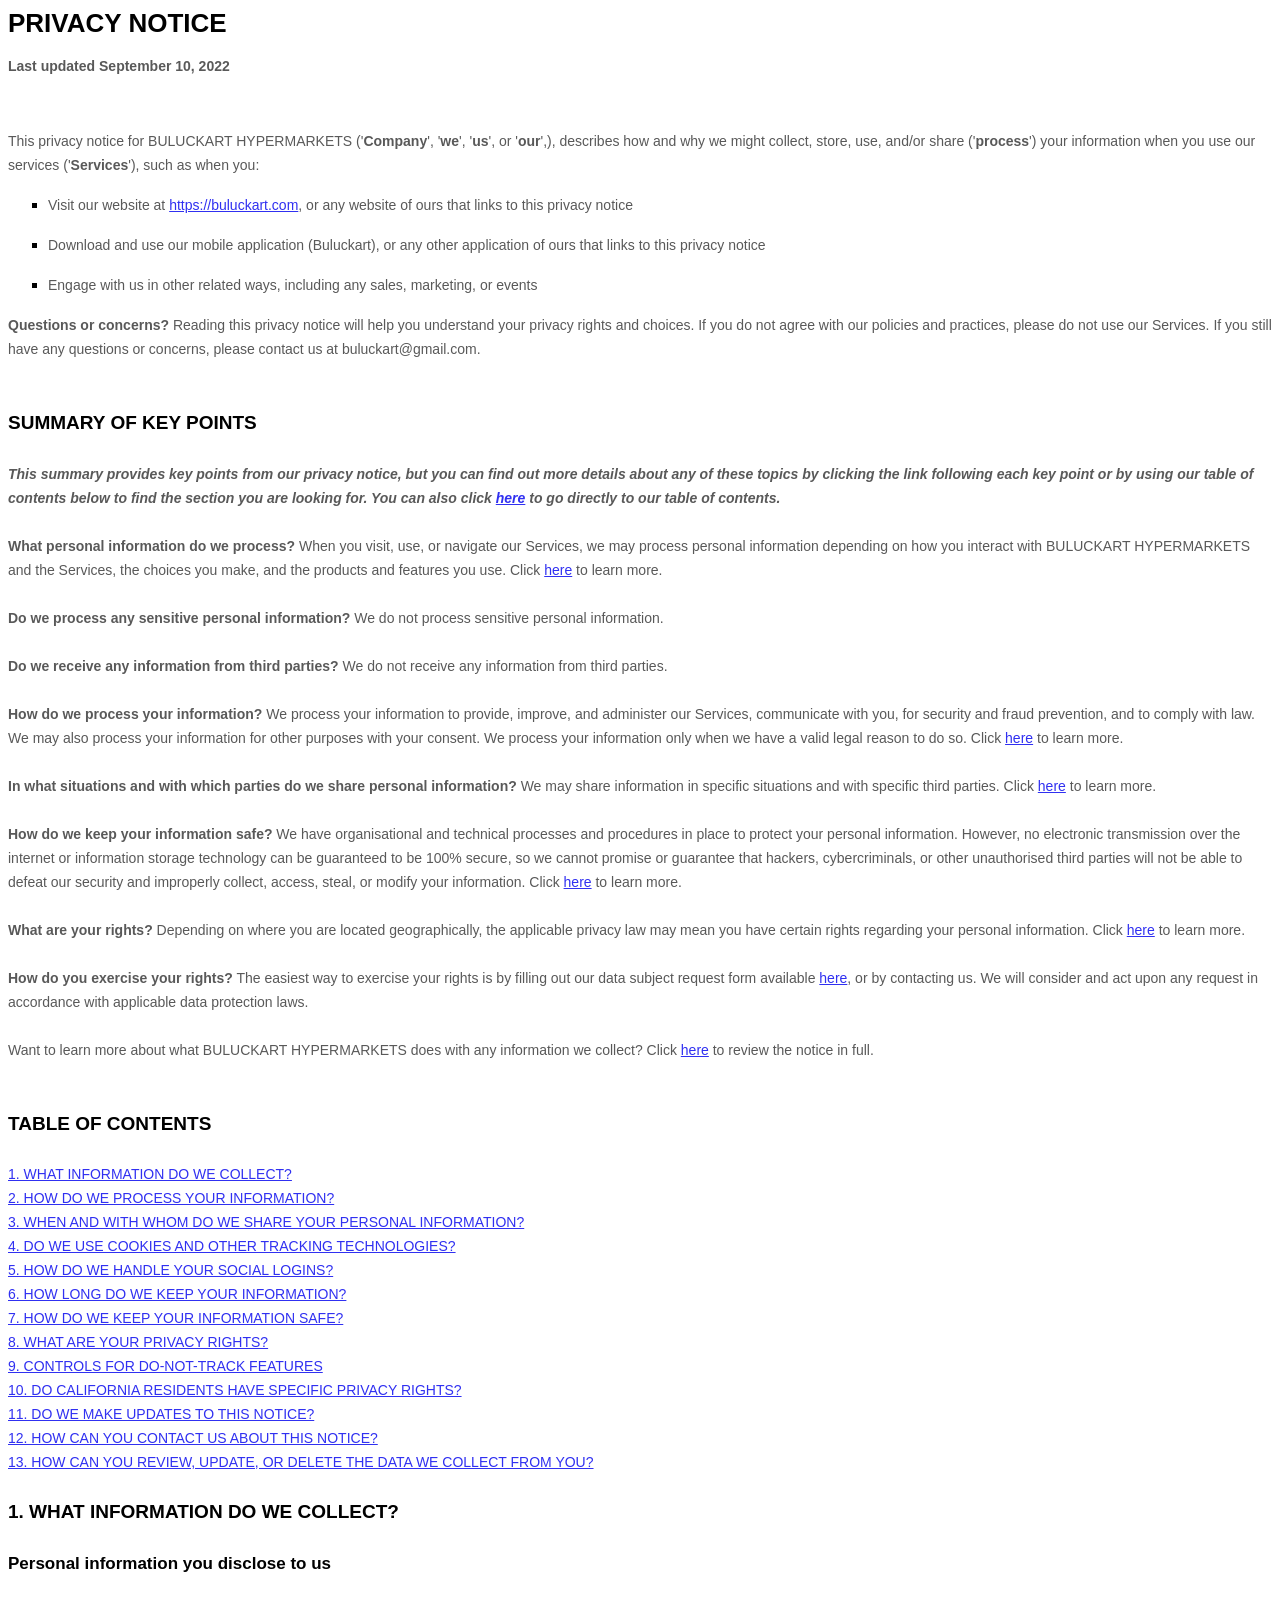
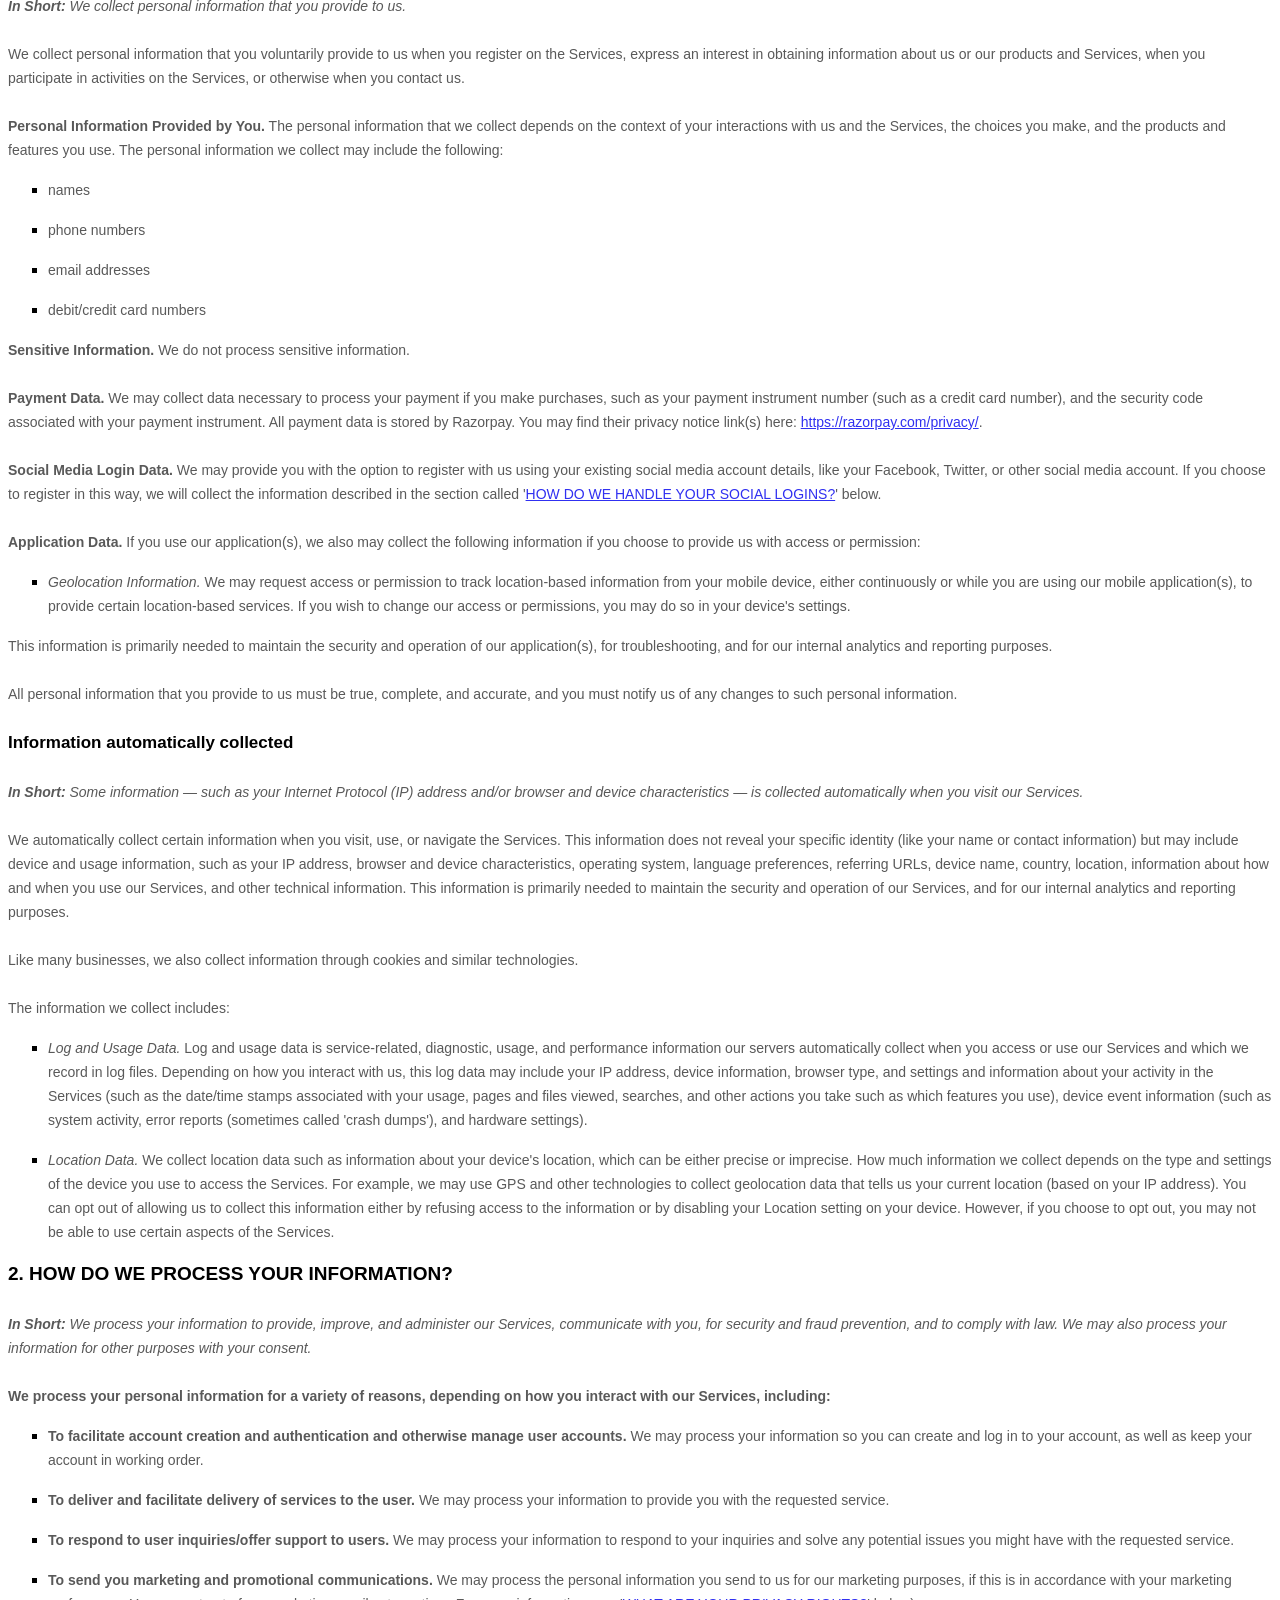
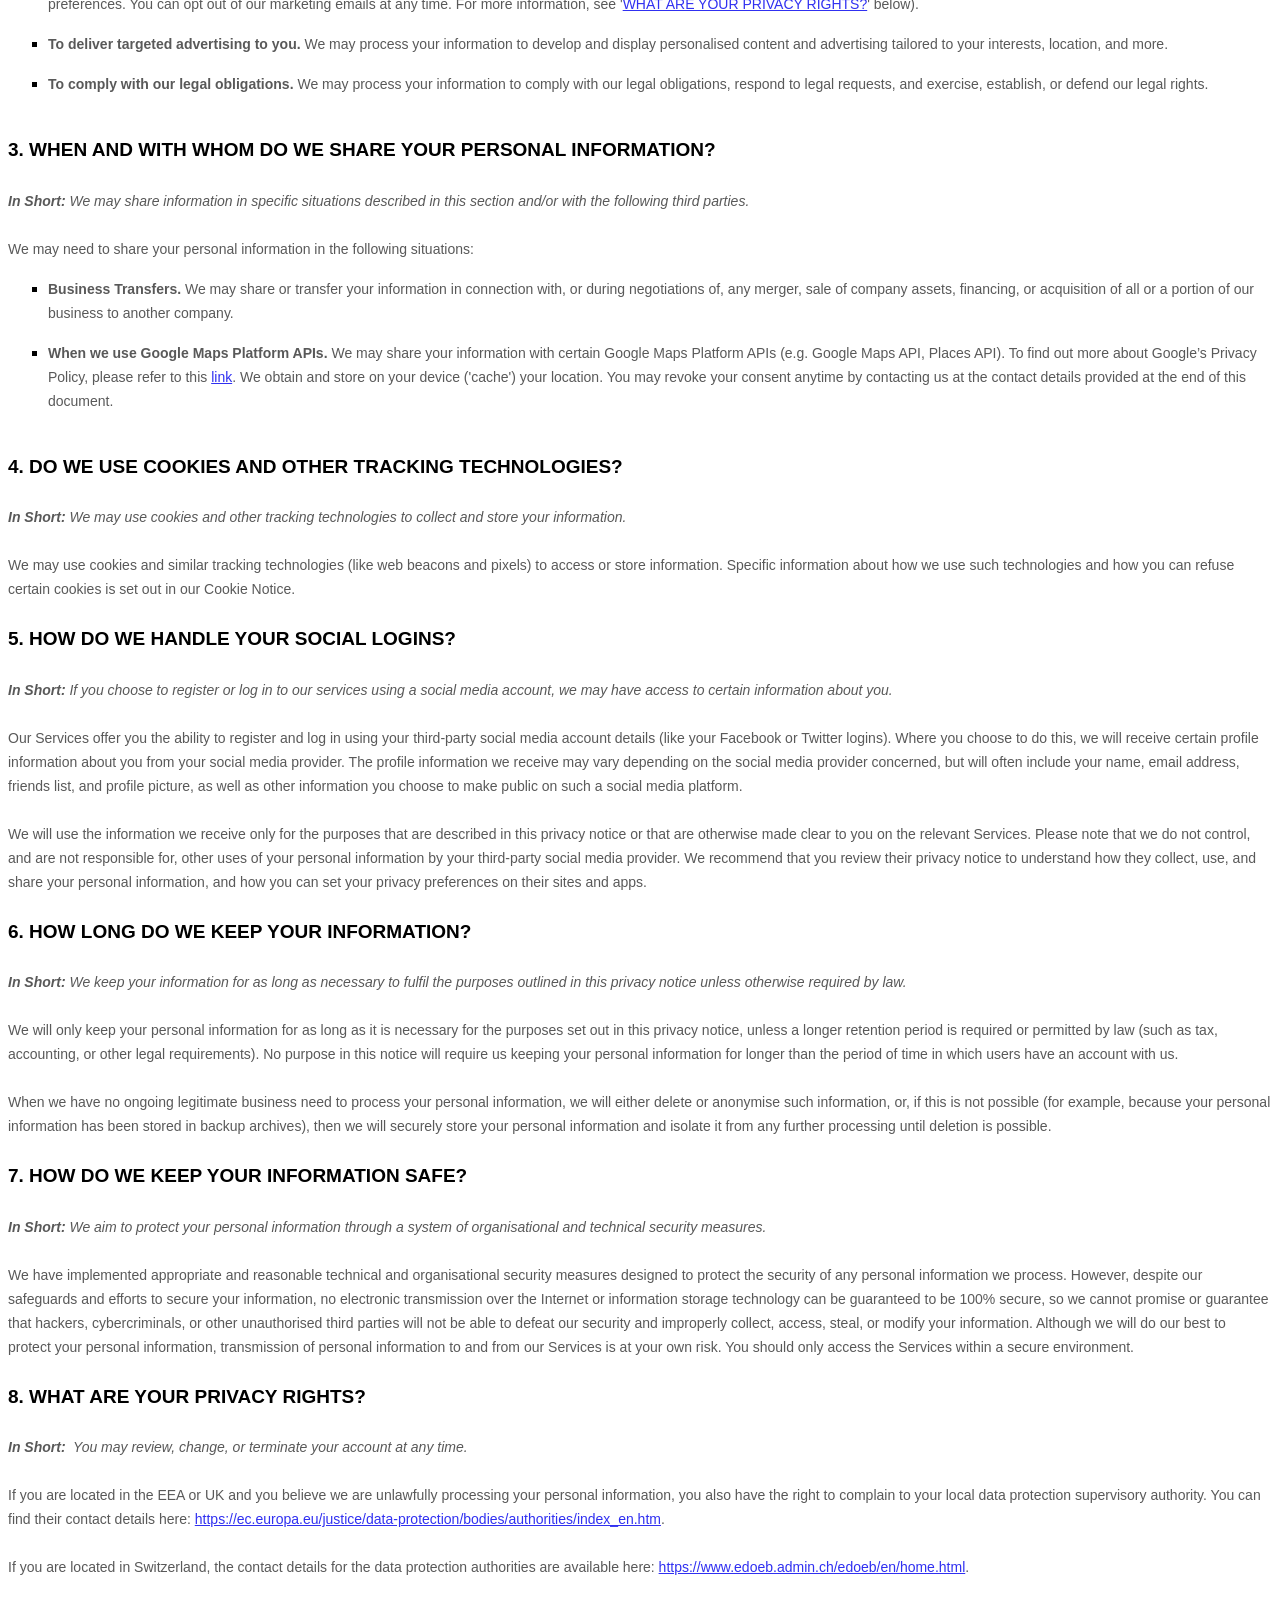
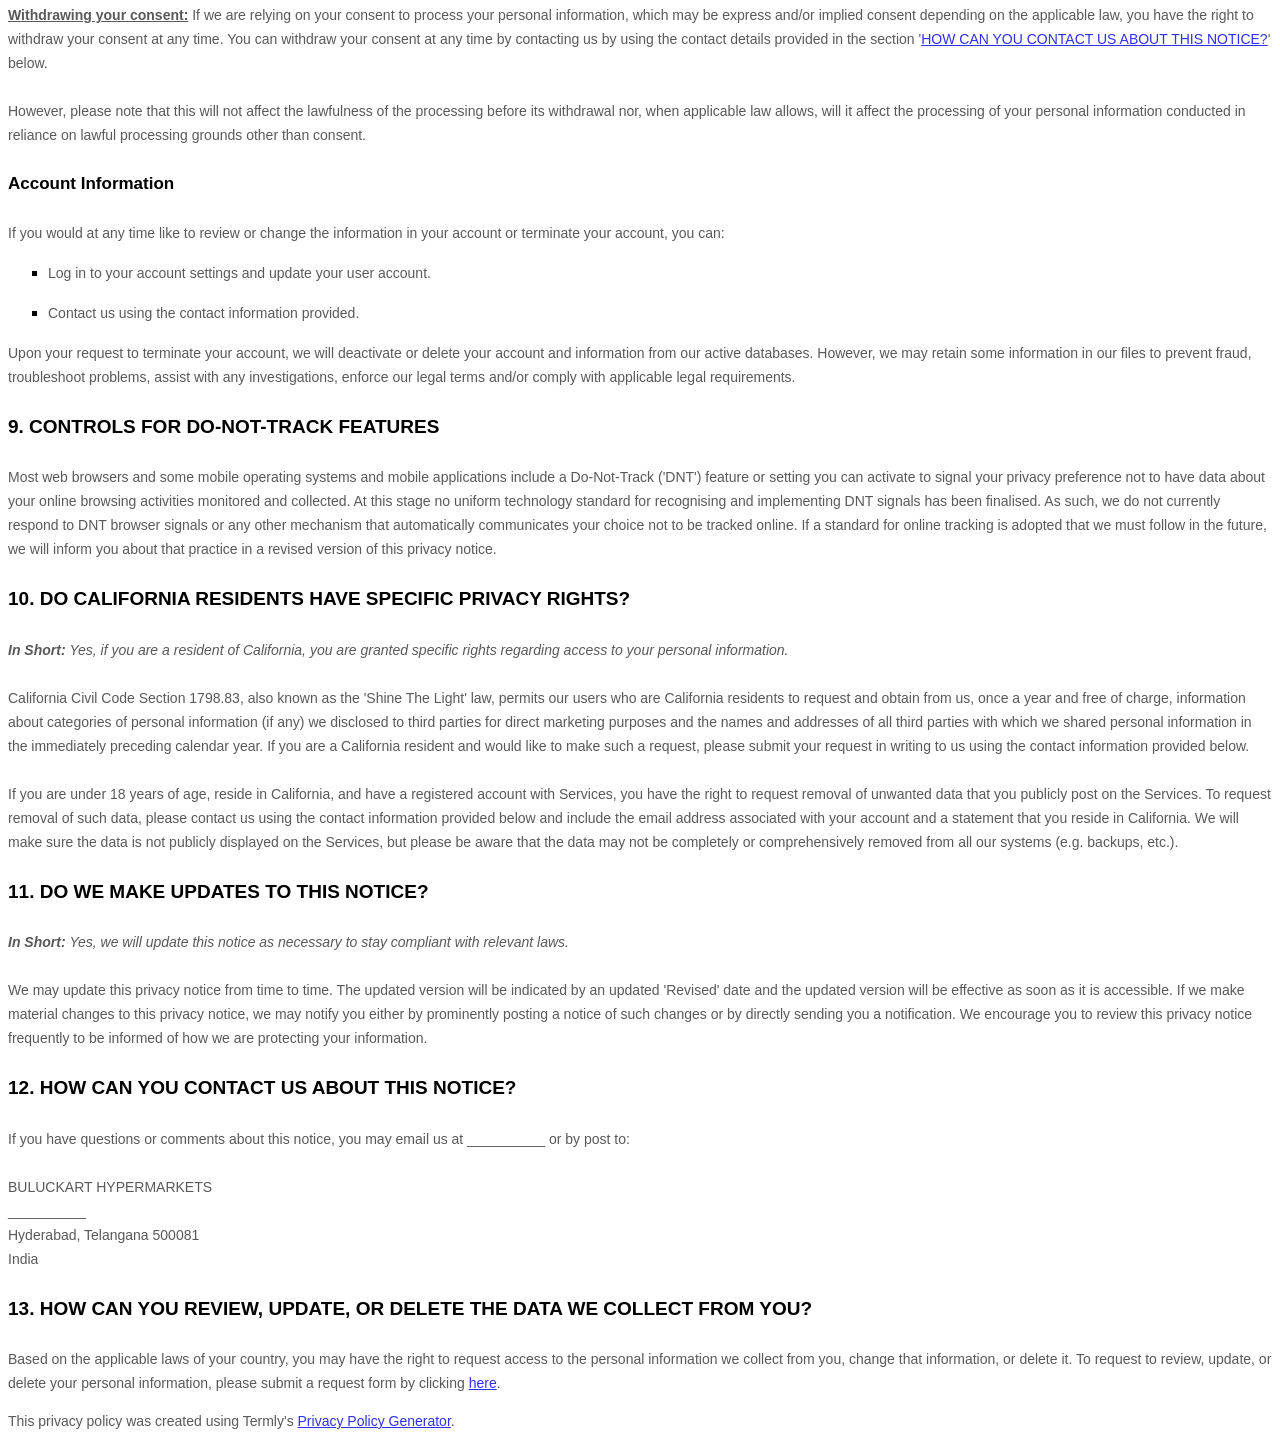
<file: assets/assets/html/privacy.html>
<!DOCTYPE html>
<html lang="en">
<head>
    <meta charset="UTF-8">
    <meta http-equiv="X-UA-Compatible" content="IE=edge">
    <meta name="viewport" content="width=device-width, initial-scale=1.0">
    <title>Privacy Policy</title>
    <style>
        body {
  overflow: hidden; /* Hide scrollbars */
}
    </style>
</head>
<body>
    <style>
        [data-custom-class='body'], [data-custom-class='body'] * {
                background: transparent !important;
              }
      [data-custom-class='title'], [data-custom-class='title'] * {
                font-family: Arial !important;
      font-size: 26px !important;
      color: #000000 !important;
              }
      [data-custom-class='subtitle'], [data-custom-class='subtitle'] * {
                font-family: Arial !important;
      color: #595959 !important;
      font-size: 14px !important;
              }
      [data-custom-class='heading_1'], [data-custom-class='heading_1'] * {
                font-family: Arial !important;
      font-size: 19px !important;
      color: #000000 !important;
              }
      [data-custom-class='heading_2'], [data-custom-class='heading_2'] * {
                font-family: Arial !important;
      font-size: 17px !important;
      color: #000000 !important;
              }
      [data-custom-class='body_text'], [data-custom-class='body_text'] * {
                color: #595959 !important;
      font-size: 14px !important;
      font-family: Arial !important;
              }
      [data-custom-class='link'], [data-custom-class='link'] * {
                color: #3030F1 !important;
      font-size: 14px !important;
      font-family: Arial !important;
      word-break: break-word !important;
              }
      </style>

            <div data-custom-class="body">
            <div><strong><span style="font-size: 26px;"><span data-custom-class="title">PRIVACY NOTICE</span></span></strong></div><div><br></div><div><span style="color: rgb(127, 127, 127);"><strong><span style="font-size: 15px;"><span data-custom-class="subtitle">Last updated <bdt class="question">September 10, 2022</bdt></span></span></strong></span></div><div><br></div><div><br></div><div><br></div><div style="line-height: 1.5;"><span style="color: rgb(127, 127, 127);"><span style="color: rgb(89, 89, 89); font-size: 15px;"><span data-custom-class="body_text">This privacy notice for <bdt class="question">BULUCKART HYPERMARKETS</bdt><span style="color: rgb(89, 89, 89);"><span data-custom-class="body_text"><bdt class="block-component"></bdt></span></span> (<bdt class="block-component"></bdt>'<bdt class="block-component"></bdt><strong>Company</strong><bdt class="statement-end-if-in-editor"></bdt>', '<strong>we</strong>', '<strong>us</strong>', or '<strong>our</strong>',<bdt class="else-block"></bdt></span><span data-custom-class="body_text">), describes how and why we might collect, store, use, and/or share (<bdt class="block-component"></bdt>'<strong>process</strong>'<bdt class="else-block"></bdt>) your information when you use our services (<bdt class="block-component"></bdt>'<strong>Services</strong>'<bdt class="else-block"></bdt>), such as when you:</span></span></span><span style="font-size: 15px;"><span style="color: rgb(127, 127, 127);"><span data-custom-class="body_text"><span style="color: rgb(89, 89, 89);"><span data-custom-class="body_text"><bdt class="block-component"></bdt></span></span></span></span></span></div><ul><li style="line-height: 1.5;"><span style="font-size: 15px; color: rgb(89, 89, 89);"><span style="font-size: 15px; color: rgb(89, 89, 89);"><span data-custom-class="body_text">Visit our website<bdt class="block-component"></bdt> at <bdt class="question"><a href="https://buluckart.com" target="_blank" data-custom-class="link">https://buluckart.com</a></bdt><span style="font-size: 15px;"><span style="color: rgb(89, 89, 89);"><span data-custom-class="body_text"><span style="font-size: 15px;"><span style="color: rgb(89, 89, 89);"><bdt class="statement-end-if-in-editor">, or any website of ours that links to this privacy notice</bdt></span></span></span></span></span></span></span></span></li></ul><div><bdt class="block-component"><span style="font-size: 15px;"><span style="font-size: 15px;"><span style="color: rgb(127, 127, 127);"><span data-custom-class="body_text"><span style="color: rgb(89, 89, 89);"><span data-custom-class="body_text"><bdt class="block-component"></bdt></span></span></span></span></span></span></bdt></div><ul><li style="line-height: 1.5;"><span style="font-size: 15px; color: rgb(89, 89, 89);"><span style="font-size: 15px; color: rgb(89, 89, 89);"><span data-custom-class="body_text">Download and use<bdt class="block-component"></bdt> our mobile application<bdt class="block-component"></bdt> (<bdt class="question">Buluckart)<span style="font-size: 15px; color: rgb(89, 89, 89);"><span style="font-size: 15px; color: rgb(89, 89, 89);"><span data-custom-class="body_text"><span style="font-size: 15px;"><span style="color: rgb(89, 89, 89);"><span data-custom-class="body_text"><span style="font-size: 15px;"><span style="color: rgb(89, 89, 89);"><bdt class="statement-end-if-in-editor">,</bdt></span></span></span></span></span></span></span></span></bdt></span><span data-custom-class="body_text"><span style="font-size: 15px;"><span style="color: rgb(89, 89, 89);"><span data-custom-class="body_text"><span style="font-size: 15px;"><span style="color: rgb(89, 89, 89);"><bdt class="statement-end-if-in-editor"><bdt class="block-component"> or any other application of ours that links to this privacy notice</bdt></bdt></span></span></span></span></span></span></span></span></li></ul><div style="line-height: 1.5;"><span style="font-size: 15px;"><span style="color: rgb(127, 127, 127);"><span data-custom-class="body_text"><span style="color: rgb(89, 89, 89);"><span data-custom-class="body_text"><bdt class="block-component"></bdt></span></span></span></span></span></div><ul><li style="line-height: 1.5;"><span style="font-size: 15px; color: rgb(89, 89, 89);"><span style="font-size: 15px; color: rgb(89, 89, 89);"><span data-custom-class="body_text">Engage with us in other related ways, including any sales, marketing, or events<span style="font-size: 15px;"><span style="color: rgb(89, 89, 89);"><span data-custom-class="body_text"><span style="font-size: 15px;"><span style="color: rgb(89, 89, 89);"><bdt class="statement-end-if-in-editor"></bdt></span></span></span></span></span></span></span></span></li></ul><div style="line-height: 1.5;"><span style="font-size: 15px;"><span style="color: rgb(127, 127, 127);"><span data-custom-class="body_text"><strong>Questions or concerns? </strong>Reading this privacy notice will help you understand your privacy rights and choices. If you do not agree with our policies and practices, please do not use our Services. If you still have any questions or concerns, please contact us at <bdt class="question">buluckart@gmail.com</bdt>.</span></span></span></div><div style="line-height: 1.5;"><br></div><div style="line-height: 1.5;"><br></div><div style="line-height: 1.5;"><strong><span style="font-size: 15px;"><span data-custom-class="heading_1">SUMMARY OF KEY POINTS</span></span></strong></div><div style="line-height: 1.5;"><br></div><div style="line-height: 1.5;"><span style="font-size: 15px;"><span data-custom-class="body_text"><strong><em>This summary provides key points from our privacy notice, but you can find out more details about any of these topics by clicking the link following each key point or by using our table of contents below to find the section you are looking for. You can also click </em></strong></span></span><a data-custom-class="link" href="#toc"><span style="font-size: 15px;"><span data-custom-class="body_text"><strong><em>here</em></strong></span></span></a><span style="font-size: 15px;"><span data-custom-class="body_text"><strong><em> to go directly to our table of contents.</em></strong></span></span></div><div style="line-height: 1.5;"><br></div><div style="line-height: 1.5;"><span style="font-size: 15px;"><span data-custom-class="body_text"><strong>What personal information do we process?</strong> When you visit, use, or navigate our Services, we may process personal information depending on how you interact with <bdt class="block-component"></bdt><bdt class="question">BULUCKART HYPERMARKETS</bdt><bdt class="statement-end-if-in-editor"></bdt> and the Services, the choices you make, and the products and features you use. Click </span></span><a data-custom-class="link" href="#personalinfo"><span style="font-size: 15px;"><span data-custom-class="body_text">here</span></span></a><span style="font-size: 15px;"><span data-custom-class="body_text"> to learn more.</span></span></div><div style="line-height: 1.5;"><br></div><div style="line-height: 1.5;"><span style="font-size: 15px;"><span data-custom-class="body_text"><strong>Do we process any sensitive personal information?</strong> <bdt class="block-component"></bdt>We do not process sensitive personal information.<bdt class="else-block"></bdt></span></span></div><div style="line-height: 1.5;"><br></div><div style="line-height: 1.5;"><span style="font-size: 15px;"><span data-custom-class="body_text"><strong>Do we receive any information from third parties?</strong> <bdt class="block-component"></bdt>We do not receive any information from third parties.<bdt class="else-block"></bdt></span></span></div><div style="line-height: 1.5;"><br></div><div style="line-height: 1.5;"><span style="font-size: 15px;"><span data-custom-class="body_text"><strong>How do we process your information?</strong> We process your information to provide, improve, and administer our Services, communicate with you, for security and fraud prevention, and to comply with law. We may also process your information for other purposes with your consent. We process your information only when we have a valid legal reason to do so. Click </span></span><a data-custom-class="link" href="#infouse"><span style="font-size: 15px;"><span data-custom-class="body_text">here</span></span></a><span style="font-size: 15px;"><span data-custom-class="body_text"> to learn more.</span></span></div><div style="line-height: 1.5;"><br></div><div style="line-height: 1.5;"><span style="font-size: 15px;"><span data-custom-class="body_text"><strong>In what situations and with which <bdt class="block-component"></bdt>parties do we share personal information?</strong> We may share information in specific situations and with specific <bdt class="block-component"></bdt>third parties. Click </span></span><a data-custom-class="link" href="#whoshare"><span style="font-size: 15px;"><span data-custom-class="body_text">here</span></span></a><span style="font-size: 15px;"><span data-custom-class="body_text"> to learn more.<bdt class="block-component"></bdt></span></span></div><div style="line-height: 1.5;"><br></div><div style="line-height: 1.5;"><span style="font-size: 15px;"><span data-custom-class="body_text"><strong>How do we keep your information safe?</strong> We have <bdt class="block-component"></bdt>organisational<bdt class="else-block"></bdt> and technical processes and procedures in place to protect your personal information. However, no electronic transmission over the internet or information storage technology can be guaranteed to be 100% secure, so we cannot promise or guarantee that hackers, cybercriminals, or other <bdt class="block-component"></bdt>unauthorised<bdt class="else-block"></bdt> third parties will not be able to defeat our security and improperly collect, access, steal, or modify your information. Click </span></span><a data-custom-class="link" href="#infosafe"><span style="font-size: 15px;"><span data-custom-class="body_text">here</span></span></a><span style="font-size: 15px;"><span data-custom-class="body_text"> to learn more.<bdt class="statement-end-if-in-editor"></bdt></span></span></div><div style="line-height: 1.5;"><br></div><div style="line-height: 1.5;"><span style="font-size: 15px;"><span data-custom-class="body_text"><strong>What are your rights?</strong> Depending on where you are located geographically, the applicable privacy law may mean you have certain rights regarding your personal information. Click </span></span><a data-custom-class="link" href="#privacyrights"><span style="font-size: 15px;"><span data-custom-class="body_text">here</span></span></a><span style="font-size: 15px;"><span data-custom-class="body_text"> to learn more.</span></span></div><div style="line-height: 1.5;"><br></div><div style="line-height: 1.5;"><span style="font-size: 15px;"><span data-custom-class="body_text"><strong>How do you exercise your rights?</strong> The easiest way to exercise your rights is by filling out our data subject request form available <bdt class="block-component"></bdt></span></span><a data-custom-class="link" href="https://app.termly.io/notify/36b4081e-7c88-4680-a99a-b3dd97a3babf" rel="noopener noreferrer" target="_blank"><span style="font-size: 15px;"><span data-custom-class="body_text">here</span></span></a><span style="font-size: 15px;"><span data-custom-class="body_text"><bdt class="statement-end-if-in-editor"></bdt>, or by contacting us. We will consider and act upon any request in accordance with applicable data protection laws.</span></span></div><div style="line-height: 1.5;"><br></div><div style="line-height: 1.5;"><span style="font-size: 15px;"><span data-custom-class="body_text">Want to learn more about what <bdt class="block-component"></bdt><bdt class="question">BULUCKART HYPERMARKETS</bdt><bdt class="statement-end-if-in-editor"></bdt> does with any information we collect? Click </span></span><a data-custom-class="link" href="#toc"><span style="font-size: 15px;"><span data-custom-class="body_text">here</span></span></a><span style="font-size: 15px;"><span data-custom-class="body_text"> to review the notice in full.</span></span></div><div style="line-height: 1.5;"><br></div><div style="line-height: 1.5;"><br></div><div id="toc" style="line-height: 1.5;"><span style="font-size: 15px;"><span style="color: rgb(127, 127, 127);"><span style="color: rgb(0, 0, 0);"><strong><span data-custom-class="heading_1">TABLE OF CONTENTS</span></strong></span></span></span></div><div style="line-height: 1.5;"><br></div><div style="line-height: 1.5;"><span style="font-size: 15px;"><a data-custom-class="link" href="#infocollect"><span style="color: rgb(89, 89, 89);">1. WHAT INFORMATION DO WE COLLECT?</span></a></span></div><div style="line-height: 1.5;"><span style="font-size: 15px;"><a data-custom-class="link" href="#infouse"><span style="color: rgb(89, 89, 89);">2. HOW DO WE PROCESS YOUR INFORMATION?<bdt class="block-component"></bdt></span></a></span></div><div style="line-height: 1.5;"><span style="font-size: 15px;"><span style="color: rgb(89, 89, 89);"><a data-custom-class="link" href="#whoshare">3. WHEN AND WITH WHOM DO WE SHARE YOUR PERSONAL INFORMATION?</a></span><span data-custom-class="body_text"><bdt class="block-component"></bdt></span></a><span style="color: rgb(127, 127, 127);"><span style="color: rgb(89, 89, 89);"><span data-custom-class="body_text"><span style="color: rgb(89, 89, 89);"><bdt class="block-component"></bdt></span></span></span></span></span></div><div style="line-height: 1.5;"><span style="font-size: 15px;"><a data-custom-class="link" href="#cookies"><span style="color: rgb(89, 89, 89);">4. DO WE USE COOKIES AND OTHER TRACKING TECHNOLOGIES?</span></a><span style="color: rgb(127, 127, 127);"><span style="color: rgb(89, 89, 89);"><span data-custom-class="body_text"><span style="color: rgb(89, 89, 89);"><bdt class="statement-end-if-in-editor"></bdt></span></span><span data-custom-class="body_text"><span style="color: rgb(89, 89, 89);"><span style="color: rgb(89, 89, 89);"><span style="color: rgb(89, 89, 89);"><bdt class="block-component"></bdt></span></span></span></span></span></span></span></div><div style="line-height: 1.5;"><span style="font-size: 15px;"><a data-custom-class="link" href="#sociallogins"><span style="color: rgb(89, 89, 89);"><span style="color: rgb(89, 89, 89);"><span style="color: rgb(89, 89, 89);">5. HOW DO WE HANDLE YOUR SOCIAL LOGINS?</span></span></span></a><span style="color: rgb(127, 127, 127);"><span style="color: rgb(89, 89, 89);"><span data-custom-class="body_text"><span style="color: rgb(89, 89, 89);"><span style="color: rgb(89, 89, 89);"><span style="color: rgb(89, 89, 89);"><bdt class="statement-end-if-in-editor"></bdt></span></span><bdt class="block-component"></bdt></span></span></span></span></span></div><div style="line-height: 1.5;"><span style="font-size: 15px;"><a data-custom-class="link" href="#inforetain"><span style="color: rgb(89, 89, 89);">6. HOW LONG DO WE KEEP YOUR INFORMATION?</span></a><span style="color: rgb(127, 127, 127);"><span style="color: rgb(89, 89, 89);"><span data-custom-class="body_text"><span style="color: rgb(89, 89, 89);"><span style="color: rgb(89, 89, 89);"><bdt class="block-component"></bdt></span></span></span></span></span></span></div><div style="line-height: 1.5;"><span style="font-size: 15px;"><a data-custom-class="link" href="#infosafe"><span style="color: rgb(89, 89, 89);">7. HOW DO WE KEEP YOUR INFORMATION SAFE?</span></a><span style="color: rgb(127, 127, 127);"><span style="color: rgb(89, 89, 89);"><span data-custom-class="body_text"><span style="color: rgb(89, 89, 89);"><bdt class="statement-end-if-in-editor"></bdt><bdt class="block-component"></bdt></span></span></span></span></span></div><div style="line-height: 1.5;"><span style="font-size: 15px;"><span style="color: rgb(89, 89, 89);"><a data-custom-class="link" href="#privacyrights">8. WHAT ARE YOUR PRIVACY RIGHTS?</a></span></span></div><div style="line-height: 1.5;"><span style="font-size: 15px;"><a data-custom-class="link" href="#DNT"><span style="color: rgb(89, 89, 89);">9. CONTROLS FOR DO-NOT-TRACK FEATURES</span></a></span></div><div style="line-height: 1.5;"><span style="font-size: 15px;"><a data-custom-class="link" href="#caresidents"><span style="color: rgb(89, 89, 89);">10. DO CALIFORNIA RESIDENTS HAVE SPECIFIC PRIVACY RIGHTS?</span></a></span></div><div style="line-height: 1.5;"><span style="font-size: 15px;"><a data-custom-class="link" href="#policyupdates"><span style="color: rgb(89, 89, 89);">11. DO WE MAKE UPDATES TO THIS NOTICE?</span></a></span></div><div style="line-height: 1.5;"><a data-custom-class="link" href="#contact"><span style="color: rgb(89, 89, 89); font-size: 15px;">12. HOW CAN YOU CONTACT US ABOUT THIS NOTICE?</span></a></div><div style="line-height: 1.5;"><a data-custom-class="link" href="#request"><span style="color: rgb(89, 89, 89);">13. HOW CAN YOU REVIEW, UPDATE, OR DELETE THE DATA WE COLLECT FROM YOU?</span></a></div><div style="line-height: 1.5;"><br></div><div id="infocollect" style="line-height: 1.5;"><span style="color: rgb(127, 127, 127);"><span style="color: rgb(89, 89, 89); font-size: 15px;"><span style="font-size: 15px; color: rgb(89, 89, 89);"><span style="font-size: 15px; color: rgb(89, 89, 89);"><span id="control" style="color: rgb(0, 0, 0);"><strong><span data-custom-class="heading_1">1. WHAT INFORMATION DO WE COLLECT?</span></strong></span></span></span></span></span></div><div style="line-height: 1.5;"><br></div><div id="personalinfo" style="line-height: 1.5;"><span data-custom-class="heading_2" style="color: rgb(0, 0, 0);"><span style="font-size: 15px;"><strong>Personal information you disclose to us</strong></span></span></div><div><div><br></div><div style="line-height: 1.5;"><span style="color: rgb(127, 127, 127);"><span style="color: rgb(89, 89, 89); font-size: 15px;"><span data-custom-class="body_text"><span style="font-size: 15px; color: rgb(89, 89, 89);"><span style="font-size: 15px; color: rgb(89, 89, 89);"><span data-custom-class="body_text"><strong><em>In Short:</em></strong></span></span></span></span><span data-custom-class="body_text"><span style="font-size: 15px; color: rgb(89, 89, 89);"><span style="font-size: 15px; color: rgb(89, 89, 89);"><span data-custom-class="body_text"><strong><em> </em></strong><em>We collect personal information that you provide to us.</em></span></span></span></span></span></span></div></div><div style="line-height: 1.5;"><br></div><div style="line-height: 1.5;"><span style="font-size: 15px; color: rgb(89, 89, 89);"><span style="font-size: 15px; color: rgb(89, 89, 89);"><span data-custom-class="body_text">We collect personal information that you voluntarily provide to us when you <span style="font-size: 15px;"><bdt class="block-component"></bdt></span>register on the Services, </span><span style="font-size: 15px;"><span data-custom-class="body_text"><span style="font-size: 15px;"><bdt class="statement-end-if-in-editor"></bdt></span></span><span data-custom-class="body_text">express an interest in obtaining information about us or our products and Services, when you participate in activities on the Services, or otherwise when you contact us.</span></span></span></span></div><div style="line-height: 1.5;"><br></div><div style="line-height: 1.5;"><span style="font-size: 15px; color: rgb(89, 89, 89);"><span style="font-size: 15px; color: rgb(89, 89, 89);"><span data-custom-class="body_text"><span style="font-size: 15px;"><bdt class="block-component"></bdt></span></span></span></span></div><div style="line-height: 1.5;"><span style="font-size: 15px; color: rgb(89, 89, 89);"><span style="font-size: 15px; color: rgb(89, 89, 89);"><span data-custom-class="body_text"><strong>Personal Information Provided by You.</strong> The personal information that we collect depends on the context of your interactions with us and the Services, the choices you make, and the products and features you use. The personal information we collect may include the following:<span style="font-size: 15px;"><span data-custom-class="body_text"><bdt class="forloop-component"></bdt></span></span></span></span></span></div><ul><li style="line-height: 1.5;"><span style="font-size: 15px; color: rgb(89, 89, 89);"><span style="font-size: 15px; color: rgb(89, 89, 89);"><span data-custom-class="body_text"><span style="font-size: 15px;"><span data-custom-class="body_text"><bdt class="question">names</bdt></span></span></span></span></span></li></ul><div style="line-height: 1.5;"><span style="font-size: 15px; color: rgb(89, 89, 89);"><span style="font-size: 15px; color: rgb(89, 89, 89);"><span data-custom-class="body_text"><span style="font-size: 15px;"><span data-custom-class="body_text"><bdt class="forloop-component"></bdt></span></span></span></span></span></div><ul><li style="line-height: 1.5;"><span style="font-size: 15px; color: rgb(89, 89, 89);"><span style="font-size: 15px; color: rgb(89, 89, 89);"><span data-custom-class="body_text"><span style="font-size: 15px;"><span data-custom-class="body_text"><bdt class="question">phone numbers</bdt></span></span></span></span></span></li></ul><div style="line-height: 1.5;"><span style="font-size: 15px; color: rgb(89, 89, 89);"><span style="font-size: 15px; color: rgb(89, 89, 89);"><span data-custom-class="body_text"><span style="font-size: 15px;"><span data-custom-class="body_text"><bdt class="forloop-component"></bdt></span></span></span></span></span></div><ul><li style="line-height: 1.5;"><span style="font-size: 15px; color: rgb(89, 89, 89);"><span style="font-size: 15px; color: rgb(89, 89, 89);"><span data-custom-class="body_text"><span style="font-size: 15px;"><span data-custom-class="body_text"><bdt class="question">email addresses</bdt></span></span></span></span></span></li></ul><div style="line-height: 1.5;"><span style="font-size: 15px; color: rgb(89, 89, 89);"><span style="font-size: 15px; color: rgb(89, 89, 89);"><span data-custom-class="body_text"><span style="font-size: 15px;"><span data-custom-class="body_text"><bdt class="forloop-component"></bdt></span></span></span></span></span></div><ul><li style="line-height: 1.5;"><span style="font-size: 15px; color: rgb(89, 89, 89);"><span style="font-size: 15px; color: rgb(89, 89, 89);"><span data-custom-class="body_text"><span style="font-size: 15px;"><span data-custom-class="body_text"><bdt class="question">debit/credit card numbers</bdt></span></span></span></span></span></li></ul><div style="line-height: 1.5;"><span style="font-size: 15px; color: rgb(89, 89, 89);"><span style="font-size: 15px; color: rgb(89, 89, 89);"><span data-custom-class="body_text"><span style="font-size: 15px;"><span data-custom-class="body_text"><bdt class="forloop-component"></bdt></span><span data-custom-class="body_text"><bdt class="statement-end-if-in-editor"></bdt></span></span></span></span></span></div><div id="sensitiveinfo" style="line-height: 1.5;"><span style="font-size: 15px;"><span data-custom-class="body_text"><strong>Sensitive Information.</strong> <bdt class="block-component"></bdt>We do not process sensitive information.</span></span></div><div style="line-height: 1.5;"><br></div><div style="line-height: 1.5;"><span style="font-size: 15px;"><span data-custom-class="body_text"><bdt class="else-block"></bdt></span></span><span style="font-size: 15px; color: rgb(89, 89, 89);"><span style="font-size: 15px; color: rgb(89, 89, 89);"><span data-custom-class="body_text"><span style="font-size: 15px;"><span data-custom-class="body_text"><bdt class="block-component"></bdt></span></span></span></span></span></div><div style="line-height: 1.5;"><span style="font-size: 15px; color: rgb(89, 89, 89);"><span style="font-size: 15px; color: rgb(89, 89, 89);"><span data-custom-class="body_text"><strong>Payment Data.</strong> We may collect data necessary to process your payment if you make purchases, such as your payment instrument number (such as a credit card number), and the security code associated with your payment instrument. All payment data is stored by<bdt class="forloop-component"></bdt><span style="font-size: 15px; color: rgb(89, 89, 89);"><span style="font-size: 15px; color: rgb(89, 89, 89);"><span data-custom-class="body_text"><span style="font-size: 15px;"><span data-custom-class="body_text"><bdt class="block-component"></bdt></span></span></span></span></span> <bdt class="question">Razorpay</bdt><span style="font-size: 15px; color: rgb(89, 89, 89);"><span style="font-size: 15px; color: rgb(89, 89, 89);"><span data-custom-class="body_text"><span style="font-size: 15px; color: rgb(89, 89, 89);"><span style="font-size: 15px; color: rgb(89, 89, 89);"><span data-custom-class="body_text"><span style="font-size: 15px;"><span data-custom-class="body_text"><bdt class="block-component"></bdt></span></span></span><span data-custom-class="body_text"><span style="font-size: 15px;"><span style="color: rgb(89, 89, 89);"><span data-custom-class="body_text"><span style="font-size: 15px;"><span style="color: rgb(89, 89, 89);"><span data-custom-class="body_text"><span style="color: rgb(89, 89, 89);"><span style="font-size: 15px;"><span data-custom-class="body_text"><bdt class="forloop-component"></bdt></span></span></span></span></span></span></span></span></span></span></span></span>. You may find their privacy notice link(s) here:<span style="font-size: 15px; color: rgb(89, 89, 89);"><span style="font-size: 15px; color: rgb(89, 89, 89);"><span data-custom-class="body_text"><bdt class="forloop-component"></bdt><span style="font-size: 15px; color: rgb(89, 89, 89);"><span style="font-size: 15px; color: rgb(89, 89, 89);"><span data-custom-class="body_text"><span style="font-size: 15px;"><span data-custom-class="body_text"><bdt class="block-component"></bdt></span></span></span></span></span></span></span></span> <bdt class="question"><a href="https://razorpay.com/privacy/" target="_blank" data-custom-class="link">https://razorpay.com/privacy/</a></bdt><span style="font-size: 15px; color: rgb(89, 89, 89);"><span style="font-size: 15px; color: rgb(89, 89, 89);"><span data-custom-class="body_text"><span style="font-size: 15px; color: rgb(89, 89, 89);"><span style="font-size: 15px; color: rgb(89, 89, 89);"><span data-custom-class="body_text"><span style="font-size: 15px; color: rgb(89, 89, 89);"><span style="font-size: 15px; color: rgb(89, 89, 89);"><span data-custom-class="body_text"><span style="font-size: 15px;"><span data-custom-class="body_text"><bdt class="block-component"></bdt></span></span></span></span></span></span></span></span><bdt class="forloop-component"></bdt><span style="font-size: 15px;"><span data-custom-class="body_text">.</span></span></span></span></span></div><div style="line-height: 1.5;"><br></div><div style="line-height: 1.5;"><span style="font-size: 15px; color: rgb(89, 89, 89);"><span style="font-size: 15px; color: rgb(89, 89, 89);"><span data-custom-class="body_text"><span style="font-size: 15px;"><span data-custom-class="body_text"><bdt class="statement-end-if-in-editor"><bdt class="block-component"></bdt></bdt></span></span></span></span></span></div><div style="line-height: 1.5;"><span style="font-size: 15px; color: rgb(89, 89, 89);"><span style="font-size: 15px; color: rgb(89, 89, 89);"><span data-custom-class="body_text"><strong>Social Media Login Data. </strong>We may provide you with the option to register with us using your existing social media account details, like your Facebook, Twitter, or other social media account. If you choose to register in this way, we will collect the information described in the section called <bdt class="block-component"></bdt>'<bdt class="else-block"></bdt><span style="font-size: 15px;"><span data-custom-class="body_text"><span style="font-size: 15px;"><span style="color: rgb(89, 89, 89);"><a data-custom-class="link" href="#sociallogins">HOW DO WE HANDLE YOUR SOCIAL LOGINS?</a></span></span></span></span><bdt class="block-component"></bdt>'<bdt class="else-block"></bdt> below.</span></span></span></div><div style="line-height: 1.5;"><br></div><div style="line-height: 1.5;"><span style="font-size: 15px; color: rgb(89, 89, 89);"><span style="font-size: 15px; color: rgb(89, 89, 89);"><span data-custom-class="body_text"><span style="font-size: 15px;"><bdt class="statement-end-if-in-editor"><bdt class="statement-end-if-in-editor"></bdt></bdt></span></span></span></span><bdt class="block-component"> <bdt class="block-component"></bdt></bdt></div><div style="line-height: 1.5;"><span data-custom-class="body_text"><span style="font-size: 15px;"><strong>Application Data.</strong> If you use our application(s), we also may collect the following information if you choose to provide us with access or permission:<bdt class="block-component"></bdt></span></span></div><ul><li style="line-height: 1.5;"><span data-custom-class="body_text"><span style="font-size: 15px;"><em>Geolocation Information.</em> We may request access or permission to track location-based information from your mobile device, either continuously or while you are using our mobile application(s), to provide certain location-based services. If you wish to change our access or permissions, you may do so in your device's settings.<bdt class="statement-end-if-in-editor"></bdt></span></span></li></ul><div style="line-height: 1.5;"><bdt class="block-component"><span style="font-size: 15px;"><span data-custom-class="body_text"></bdt></span></span></li></ul><div style="line-height: 1.5;"><bdt class="block-component"><span style="font-size: 15px;"><span data-custom-class="body_text"></bdt></span></span></li></ul><div style="line-height: 1.5;"><bdt class="block-component"><span style="font-size: 15px;"><span data-custom-class="body_text"></bdt></span></span></li></ul><div style="line-height: 1.5;"><span style="font-size: 15px;"><span data-custom-class="body_text">This information is primarily needed to maintain the security and operation of our application(s), for troubleshooting, and for our internal analytics and reporting purposes.</span></span></div><div style="line-height: 1.5;"><br></div><div style="line-height: 1.5;"><bdt class="statement-end-if-in-editor"><span style="font-size: 15px;"><span data-custom-class="body_text"></span></span></bdt></div><div style="line-height: 1.5;"><span style="font-size: 15px; color: rgb(89, 89, 89);"><span style="font-size: 15px; color: rgb(89, 89, 89);"><span data-custom-class="body_text">All personal information that you provide to us must be true, complete, and accurate, and you must notify us of any changes to such personal information.</span></span></span></div><div style="line-height: 1.5;"><br></div><div style="line-height: 1.5;"><span style="font-size: 15px; color: rgb(89, 89, 89);"><span style="font-size: 15px; color: rgb(89, 89, 89);"><span data-custom-class="body_text"><bdt class="block-component"></bdt></span></span></span></div><div style="line-height: 1.5;"><span data-custom-class="heading_2" style="color: rgb(0, 0, 0);"><span style="font-size: 15px;"><strong>Information automatically collected</strong></span></span></div><div><div><br></div><div style="line-height: 1.5;"><span style="color: rgb(127, 127, 127);"><span style="color: rgb(89, 89, 89); font-size: 15px;"><span data-custom-class="body_text"><span style="font-size: 15px; color: rgb(89, 89, 89);"><span style="font-size: 15px; color: rgb(89, 89, 89);"><span data-custom-class="body_text"><strong><em>In Short:</em></strong></span></span></span></span><span data-custom-class="body_text"><span style="font-size: 15px; color: rgb(89, 89, 89);"><span style="font-size: 15px; color: rgb(89, 89, 89);"><span data-custom-class="body_text"><strong><em> </em></strong><em>Some information — such as your Internet Protocol (IP) address and/or browser and device characteristics — is collected automatically when you visit our Services.</em></span></span></span></span></span></span></div></div><div style="line-height: 1.5;"><br></div><div style="line-height: 1.5;"><span style="font-size: 15px; color: rgb(89, 89, 89);"><span style="font-size: 15px; color: rgb(89, 89, 89);"><span data-custom-class="body_text">We automatically collect certain information when you visit, use, or navigate the Services. This information does not reveal your specific identity (like your name or contact information) but may include device and usage information, such as your IP address, browser and device characteristics, operating system, language preferences, referring URLs, device name, country, location, information about how and when you use our Services, and other technical information. This information is primarily needed to maintain the security and operation of our Services, and for our internal analytics and reporting purposes.</span></span></span></div><div style="line-height: 1.5;"><br></div><div style="line-height: 1.5;"><span style="font-size: 15px; color: rgb(89, 89, 89);"><span style="font-size: 15px; color: rgb(89, 89, 89);"><span data-custom-class="body_text"><bdt class="block-component"></bdt></span></span></span></div><div style="line-height: 1.5;"><span style="font-size: 15px; color: rgb(89, 89, 89);"><span style="font-size: 15px; color: rgb(89, 89, 89);"><span data-custom-class="body_text">Like many businesses, we also collect information through cookies and similar technologies. <bdt class="block-component"></bdt><bdt class="block-component"></bdt></span></span></span></div><div style="line-height: 1.5;"><br></div><div style="line-height: 1.5;"><span style="font-size: 15px; color: rgb(89, 89, 89);"><span style="font-size: 15px; color: rgb(89, 89, 89);"><span data-custom-class="body_text"><bdt class="statement-end-if-in-editor"><span data-custom-class="body_text"></span></bdt></span><span data-custom-class="body_text"><bdt class="block-component"></bdt></span></span></span></div><div style="line-height: 1.5;"><span style="font-size: 15px; color: rgb(89, 89, 89);"><span style="font-size: 15px; color: rgb(89, 89, 89);"><span data-custom-class="body_text">The information we collect includes:<bdt class="block-component"></bdt></span></span></span></div><ul><li style="line-height: 1.5;"><span style="font-size: 15px; color: rgb(89, 89, 89);"><span style="font-size: 15px; color: rgb(89, 89, 89);"><span data-custom-class="body_text"><em>Log and Usage Data.</em> Log and usage data is service-related, diagnostic, usage, and performance information our servers automatically collect when you access or use our Services and which we record in log files. Depending on how you interact with us, this log data may include your IP address, device information, browser type, and settings and information about your activity in the Services<span style="font-size: 15px;"> </span>(such as the date/time stamps associated with your usage, pages and files viewed, searches, and other actions you take such as which features you use), device event information (such as system activity, error reports (sometimes called <bdt class="block-component"></bdt>'crash dumps'<bdt class="else-block"></bdt>), and hardware settings).<span style="font-size: 15px;"><span style="color: rgb(89, 89, 89);"><span data-custom-class="body_text"><span style="font-size: 15px;"><span style="color: rgb(89, 89, 89);"><bdt class="statement-end-if-in-editor"></bdt></span></span></span></span></span></span></span></span></li></ul><div style="line-height: 1.5;"><bdt class="block-component"><span style="font-size: 15px;"><span data-custom-class="body_text"></bdt></span></span></span></span></span></span></span></span></li></ul><div style="line-height: 1.5;"><bdt class="block-component"><span style="font-size: 15px;"><span data-custom-class="body_text"></span></span></bdt></div><ul><li style="line-height: 1.5;"><span style="font-size: 15px; color: rgb(89, 89, 89);"><span style="font-size: 15px; color: rgb(89, 89, 89);"><span data-custom-class="body_text"><em>Location Data.</em> We collect location data such as information about your device's location, which can be either precise or imprecise. How much information we collect depends on the type and settings of the device you use to access the Services. For example, we may use GPS and other technologies to collect geolocation data that tells us your current location (based on your IP address). You can opt out of allowing us to collect this information either by refusing access to the information or by disabling your Location setting on your device. However, if you choose to opt out, you may not be able to use certain aspects of the Services.<span style="font-size: 15px;"><span style="color: rgb(89, 89, 89);"><span data-custom-class="body_text"><span style="font-size: 15px;"><span style="color: rgb(89, 89, 89);"><bdt class="statement-end-if-in-editor"></bdt></span></span></span></span></span></span></span></span></li></ul><div><bdt class="block-component"><span style="font-size: 15px;"></bdt></bdt><bdt class="statement-end-if-in-editor"></bdt></bdt></span><span data-custom-class="body_text"><span style="color: rgb(89, 89, 89); font-size: 15px;"><span data-custom-class="body_text"><span style="color: rgb(89, 89, 89); font-size: 15px;"><span data-custom-class="body_text"><bdt class="statement-end-if-in-editor"><bdt class="block-component"></bdt></bdt></span></span></span></span></bdt></span></span></span></span></span></span></span></span><span style="font-size: 15px;"><span data-custom-class="body_text"><bdt class="block-component"></bdt></span></span></div><div id="infouse" style="line-height: 1.5;"><span style="color: rgb(127, 127, 127);"><span style="color: rgb(89, 89, 89); font-size: 15px;"><span style="font-size: 15px; color: rgb(89, 89, 89);"><span style="font-size: 15px; color: rgb(89, 89, 89);"><span id="control" style="color: rgb(0, 0, 0);"><strong><span data-custom-class="heading_1">2. HOW DO WE PROCESS YOUR INFORMATION?</span></strong></span></span></span></span></span></div><div><div style="line-height: 1.5;"><br></div><div style="line-height: 1.5;"><span style="color: rgb(127, 127, 127);"><span style="color: rgb(89, 89, 89); font-size: 15px;"><span data-custom-class="body_text"><span style="font-size: 15px; color: rgb(89, 89, 89);"><span style="font-size: 15px; color: rgb(89, 89, 89);"><span data-custom-class="body_text"><strong><em>In Short: </em></strong><em>We process your information to provide, improve, and administer our Services, communicate with you, for security and fraud prevention, and to comply with law. We may also process your information for other purposes with your consent.</em></span></span></span></span></span></span></div></div><div style="line-height: 1.5;"><br></div><div style="line-height: 1.5;"><span style="font-size: 15px; color: rgb(89, 89, 89);"><span style="font-size: 15px; color: rgb(89, 89, 89);"><span data-custom-class="body_text"><strong>We process your personal information for a variety of reasons, depending on how you interact with our Services, including:</strong><bdt class="block-component"></bdt></span></span></span></div><ul><li style="line-height: 1.5;"><span style="font-size: 15px; color: rgb(89, 89, 89);"><span style="font-size: 15px; color: rgb(89, 89, 89);"><span data-custom-class="body_text"><strong>To facilitate account creation and authentication and otherwise manage user accounts. </strong>We may process your information so you can create and log in to your account, as well as keep your account in working order.<span style="font-size: 15px; color: rgb(89, 89, 89);"><span style="font-size: 15px; color: rgb(89, 89, 89);"><span data-custom-class="body_text"><span style="font-size: 15px;"><span style="color: rgb(89, 89, 89);"><span data-custom-class="body_text"><span style="font-size: 15px;"><span style="color: rgb(89, 89, 89);"><span data-custom-class="body_text"><bdt class="statement-end-if-in-editor"></bdt></span></span></span></span></span></span></span></span></span></span></span></span></li></ul><div style="line-height: 1.5;"><span style="font-size: 15px; color: rgb(89, 89, 89);"><span style="font-size: 15px; color: rgb(89, 89, 89);"><span data-custom-class="body_text"><bdt class="block-component"></bdt></span></span></span></div><ul><li style="line-height: 1.5;"><span style="font-size: 15px; color: rgb(89, 89, 89);"><span style="font-size: 15px; color: rgb(89, 89, 89);"><span data-custom-class="body_text"><strong>To deliver and facilitate delivery of services to the user. </strong>We may process your information to provide you with the requested service.<span style="font-size: 15px; color: rgb(89, 89, 89);"><span style="font-size: 15px; color: rgb(89, 89, 89);"><span data-custom-class="body_text"><span style="font-size: 15px; color: rgb(89, 89, 89);"><span style="font-size: 15px; color: rgb(89, 89, 89);"><span data-custom-class="body_text"><span style="font-size: 15px;"><span style="color: rgb(89, 89, 89);"><span data-custom-class="body_text"><span style="font-size: 15px;"><span style="color: rgb(89, 89, 89);"><span data-custom-class="body_text"><bdt class="statement-end-if-in-editor"></bdt></span></span></span></span></span></span></span></span></span></span></span></span></span></span></span></li></ul><div style="line-height: 1.5;"><span style="font-size: 15px; color: rgb(89, 89, 89);"><span style="font-size: 15px; color: rgb(89, 89, 89);"><span data-custom-class="body_text"><bdt class="block-component"></bdt></span></span></span></span></span></span></span></span></span></span></span></span></span></span></span></span></span></span></span></span></span></li></ul><div style="line-height: 1.5;"><span style="font-size: 15px; color: rgb(89, 89, 89);"><span style="font-size: 15px; color: rgb(89, 89, 89);"><span data-custom-class="body_text"><bdt class="block-component"></bdt></span></span></span></div><ul><li style="line-height: 1.5;"><span style="font-size: 15px; color: rgb(89, 89, 89);"><span style="font-size: 15px; color: rgb(89, 89, 89);"><span data-custom-class="body_text"><strong>To respond to user inquiries/offer support to users. </strong>We may process your information to respond to your inquiries and solve any potential issues you might have with the requested service.<span style="font-size: 15px; color: rgb(89, 89, 89);"><span style="font-size: 15px; color: rgb(89, 89, 89);"><span data-custom-class="body_text"><span style="font-size: 15px;"><span style="color: rgb(89, 89, 89);"><span data-custom-class="body_text"><span style="font-size: 15px;"><span style="color: rgb(89, 89, 89);"><span data-custom-class="body_text"><bdt class="statement-end-if-in-editor"></bdt></span></span></span></span></span></span></span></span></span></span></span></span></li></ul><div style="line-height: 1.5;"><span style="font-size: 15px; color: rgb(89, 89, 89);"><span style="font-size: 15px; color: rgb(89, 89, 89);"><span data-custom-class="body_text"><bdt class="block-component"></bdt></span></span></span></li></ul><div style="line-height: 1.5;"><bdt class="block-component"><span style="font-size: 15px;"></bdt></span></span></span></span></span></span></li></ul><div style="line-height: 1.5;"><bdt class="block-component"><span style="font-size: 15px;"></bdt></span></span></span></span></span></span></span></span></span></li></ul><div style="line-height: 1.5;"><bdt class="block-component"><span style="font-size: 15px;"></bdt></span></span></span></span></span></span></span></span></span></span></span></span></li></ul><div style="line-height: 1.5;"><bdt class="block-component"><span style="font-size: 15px;"><span data-custom-class="body_text"></span></span></bdt></li></ul><p style="font-size: 15px; line-height: 1.5;"><bdt class="block-component"><span style="font-size: 15px;"></bdt></span></span></span></span></span></span></span></span></span></span></span></li></ul><p style="font-size: 15px; line-height: 1.5;"><bdt class="block-component"><span style="font-size: 15px;"></bdt></span></span></span></span></span></span></span></span></span></span></span></li></ul><p style="font-size: 15px; line-height: 1.5;"><bdt class="block-component"></bdt></span></span></span></span></span></span></span></span></span></span></span></li></ul><p style="font-size: 15px; line-height: 1.5;"><bdt class="block-component"></bdt></span></span></span></span></span></span></span></span></span></span></span></li></ul><div style="line-height: 1.5;"><bdt class="block-component"><span style="font-size: 15px;"></span></bdt></div><ul><li style="line-height: 1.5;"><span style="font-size: 15px; color: rgb(89, 89, 89);"><span style="font-size: 15px; color: rgb(89, 89, 89);"><span data-custom-class="body_text"><strong>To send you marketing and promotional communications. </strong>We may process the personal information you send to us for our marketing purposes, if this is in accordance with your marketing preferences. You can opt out of our marketing emails at any time. For more information, see <bdt class="block-component"></bdt>'<bdt class="else-block"></bdt></span></span></span><a data-custom-class="link" href="#privacyrights"><span style="font-size: 15px; color: rgb(89, 89, 89);"><span style="font-size: 15px; color: rgb(89, 89, 89);"><span data-custom-class="body_text">WHAT ARE YOUR PRIVACY RIGHTS?</span></span></span></a><span style="font-size: 15px; color: rgb(89, 89, 89);"><span style="font-size: 15px; color: rgb(89, 89, 89);"><span data-custom-class="body_text"><bdt class="block-component"></bdt>'<bdt class="else-block"></bdt> below).<span style="font-size: 15px; color: rgb(89, 89, 89);"><span style="font-size: 15px; color: rgb(89, 89, 89);"><span data-custom-class="body_text"><span style="font-size: 15px;"><span style="color: rgb(89, 89, 89);"><span data-custom-class="body_text"><span style="font-size: 15px;"><span style="color: rgb(89, 89, 89);"><span data-custom-class="body_text"><bdt class="statement-end-if-in-editor"></bdt></span></span></span></span></span></span></span></span></span></span></span></span></li></ul><div style="line-height: 1.5;"><bdt class="block-component"><span style="font-size: 15px;"></bdt></span></span></span></li></ul><div style="line-height: 1.5;"><bdt class="block-component"><span style="font-size: 15px;"></span></bdt></div><ul><li style="line-height: 1.5;"><span style="font-size: 15px; color: rgb(89, 89, 89);"><span style="font-size: 15px; color: rgb(89, 89, 89);"><span data-custom-class="body_text"><strong>To deliver targeted advertising to you. </strong>We may process your information to develop and display <bdt class="block-component"></bdt>personalised<bdt class="else-block"></bdt> content and advertising tailored to your interests, location, and more.<bdt class="block-component"></bdt></span><span data-custom-class="body_text"><bdt class="statement-end-if-in-editor"></bdt></span></span></span></li></ul><div style="line-height: 1.5;"><span style="font-size: 15px;"><bdt class="block-component"><span data-custom-class="body_text"></span></bdt></span></li></ul><div style="line-height: 1.5;"><bdt class="block-component"><span style="font-size: 15px;"><span data-custom-class="body_text"></bdt></span></span></li></ul><div style="line-height: 1.5;"><bdt class="block-component"><span style="font-size: 15px;"><span data-custom-class="body_text"></span></span></bdt></li></ul><div style="line-height: 1.5;"><bdt class="block-component"><span style="font-size: 15px;"><span data-custom-class="body_text"></span></span></bdt></li></ul><div style="line-height: 1.5;"><bdt class="block-component"><span style="font-size: 15px;"><span data-custom-class="body_text"></span></span></bdt></li></ul><div style="line-height: 1.5;"><bdt class="block-component"><span style="font-size: 15px;"><span data-custom-class="body_text"></span></span></bdt></li></ul><div style="line-height: 1.5;"><bdt class="block-component"><span style="font-size: 15px;"><span data-custom-class="body_text"></span></span></bdt></li></ul><div style="line-height: 1.5;"><bdt class="block-component"><span style="font-size: 15px;"><span data-custom-class="body_text"></span></span></bdt></li></ul><div style="line-height: 1.5;"><bdt class="block-component"><span style="font-size: 15px;"><span data-custom-class="body_text"></bdt></span></span></li></ul><div style="line-height: 1.5;"><bdt class="block-component"><span style="font-size: 15px;"><span data-custom-class="body_text"></bdt></span></span></li></ul><div style="line-height: 1.5;"><bdt class="block-component"><span style="font-size: 15px;"><span data-custom-class="body_text"></span></span></bdt></div><ul><li style="line-height: 1.5;"><span style="font-size: 15px;"><span data-custom-class="body_text"><strong>To comply with our legal obligations.</strong> We may process your information to comply with our legal obligations, respond to legal requests, and exercise, establish, or defend our legal rights.<bdt class="statement-end-if-in-editor"></bdt></span></span></li></ul><div style="line-height: 1.5;"><bdt class="block-component"><span style="font-size: 15px;"><span data-custom-class="body_text"></span></span></bdt></li></ul><div style="line-height: 1.5;"><bdt class="block-component"><span style="font-size: 15px;"><span data-custom-class="body_text"></span></span></bdt><bdt class="block-component"><span style="font-size: 15px;"><span data-custom-class="body_text"></bdt></span></span><bdt class="block-component"><span style="font-size: 15px;"><span data-custom-class="body_text"></span></span></bdt><bdt class="block-component"><span style="font-size: 15px;"><span data-custom-class="body_text"></span></span></bdt></div><div style="line-height: 1.5;"><br></div><div id="whoshare" style="line-height: 1.5;"><span style="color: rgb(127, 127, 127);"><span style="color: rgb(89, 89, 89); font-size: 15px;"><span style="font-size: 15px; color: rgb(89, 89, 89);"><span style="font-size: 15px; color: rgb(89, 89, 89);"><span id="control" style="color: rgb(0, 0, 0);"><strong><span data-custom-class="heading_1">3. WHEN AND WITH WHOM DO WE SHARE YOUR PERSONAL INFORMATION?</span></strong></span></span></span></span></span></div><div style="line-height: 1.5;"><br></div><div style="line-height: 1.5;"><span style="font-size: 15px; color: rgb(89, 89, 89);"><span style="font-size: 15px; color: rgb(89, 89, 89);"><span data-custom-class="body_text"><strong><em>In Short:</em></strong><em> We may share information in specific situations described in this section and/or with the following <bdt class="block-component"></bdt>third parties.</em></span></span></span></div><div style="line-height: 1.5;"><span style="font-size: 15px; color: rgb(89, 89, 89);"><span style="font-size: 15px; color: rgb(89, 89, 89);"><span data-custom-class="body_text"><bdt class="block-component"></span></div><div style="line-height: 1.5;"><br></div><div style="line-height: 1.5;"><span style="font-size: 15px;"><span data-custom-class="body_text">We <bdt class="block-component"></bdt>may need to share your personal information in the following situations:</span></span></div><ul><li style="line-height: 1.5;"><span style="font-size: 15px;"><span data-custom-class="body_text"><strong>Business Transfers.</strong> We may share or transfer your information in connection with, or during negotiations of, any merger, sale of company assets, financing, or acquisition of all or a portion of our business to another company.</span></span></li></ul><div style="line-height: 1.5;"><span style="font-size: 15px;"><span data-custom-class="body_text"><bdt class="block-component"></bdt></span></span></div><ul><li style="line-height: 1.5;"><span style="font-size: 15px;"><span data-custom-class="body_text"><strong>When we use Google Maps Platform APIs.</strong> We may share your information with certain Google Maps Platform APIs (e.g.<bdt class="block-component"></bdt> Google Maps API, Places API). To find out more about Google’s Privacy Policy, please refer to this </span></span><a data-custom-class="link" href="https://policies.google.com/privacy" rel="noopener noreferrer" target="_blank"><span style="font-size: 15px;"><span data-custom-class="body_text">link</span></span></a><span style="font-size: 15px;"><span data-custom-class="body_text">.<bdt class="block-component"></bdt><bdt class="block-component"></bdt> We obtain and store on your device (<bdt class="block-component"></bdt>'cache'<bdt class="else-block"></bdt>) your location<bdt class="block-component"></bdt>. You may revoke your consent anytime by contacting us at the contact details provided at the end of this document.<bdt class="statement-end-if-in-editor"></bdt><bdt class="block-component"></bdt></span></span></li></ul><div style="line-height: 1.5;"><span style="font-size: 15px;"><bdt class="block-component"><span data-custom-class="body_text"></span></bdt></span></li></ul><div style="line-height: 1.5;"><bdt class="block-component"><span style="font-size: 15px;"><span data-custom-class="body_text"></span></span></bdt></li></ul><div style="line-height: 1.5;"><bdt class="block-component"><span style="font-size: 15px;"><span data-custom-class="body_text"></bdt></span></span></li></ul><div style="line-height: 1.5;"><bdt class="block-component"><span style="font-size: 15px;"><span data-custom-class="body_text"></span></span></bdt><span data-custom-class="body_text"><span style="font-size: 15px;"><bdt class="block-component"></bdt></span></span><bdt class="statement-end-if-in-editor"><span style="font-size: 15px;"><span data-custom-class="body_text"></span></span></bdt></li></ul><div style="line-height: 1.5;"><bdt class="block-component"><span style="font-size: 15px;"><span data-custom-class="body_text"></span></span></bdt><span style="color: rgb(89, 89, 89); font-size: 15px;"><span style="font-size: 15px;"><span style="color: rgb(89, 89, 89);"><span style="font-size: 15px;"><span style="color: rgb(89, 89, 89);"><bdt class="block-component"><span data-custom-class="heading_1"></span></bdt></span></span></span></span></span></div><div style="line-height: 1.5;"><br></div><div id="cookies" style="line-height: 1.5;"><span style="color: rgb(127, 127, 127);"><span style="color: rgb(89, 89, 89); font-size: 15px;"><span style="font-size: 15px; color: rgb(89, 89, 89);"><span style="font-size: 15px; color: rgb(89, 89, 89);"><span id="control" style="color: rgb(0, 0, 0);"><strong><span data-custom-class="heading_1">4. DO WE USE COOKIES AND OTHER TRACKING TECHNOLOGIES?</span></strong></span></span></span></span></span></div><div style="line-height: 1.5;"><br></div><div style="line-height: 1.5;"><span style="font-size: 15px; color: rgb(89, 89, 89);"><span style="font-size: 15px; color: rgb(89, 89, 89);"><span data-custom-class="body_text"><strong><em>In Short:</em></strong><em> We may use cookies and other tracking technologies to collect and store your information.</em></span></span></span></div><div style="line-height: 1.5;"><br></div><div style="line-height: 1.5;"><span style="font-size: 15px; color: rgb(89, 89, 89);"><span style="font-size: 15px; color: rgb(89, 89, 89);"><span data-custom-class="body_text">We may use cookies and similar tracking technologies (like web beacons and pixels) to access or store information. Specific information about how we use such technologies and how you can refuse certain cookies is set out in our Cookie Notice<span style="color: rgb(89, 89, 89); font-size: 15px;"><span data-custom-class="body_text"><bdt class="block-component"></bdt>.</span><span style="color: rgb(89, 89, 89); font-size: 15px;"><span style="font-size: 15px;"><span style="color: rgb(89, 89, 89);"><span style="font-size: 15px;"><span style="color: rgb(89, 89, 89);"><span data-custom-class="body_text"><bdt class="statement-end-if-in-editor"></bdt></span></span></span></span></span></span></span></span><span data-custom-class="body_text"><span style="color: rgb(89, 89, 89); font-size: 15px;"><span style="color: rgb(89, 89, 89); font-size: 15px;"><span style="color: rgb(89, 89, 89); font-size: 15px;"><span style="font-size: 15px;"><span style="color: rgb(89, 89, 89);"><span style="font-size: 15px;"><span style="color: rgb(89, 89, 89);"><span data-custom-class="body_text"><bdt class="block-component"></bdt></span></span></span></span></span></span></span></span></span></span></span></div><div style="line-height: 1.5;"><br></div><div id="sociallogins" style="line-height: 1.5;"><span style="color: rgb(127, 127, 127);"><span style="color: rgb(89, 89, 89); font-size: 15px;"><span style="font-size: 15px; color: rgb(89, 89, 89);"><span style="font-size: 15px; color: rgb(89, 89, 89);"><span id="control" style="color: rgb(0, 0, 0);"><strong><span data-custom-class="heading_1">5. HOW DO WE HANDLE YOUR SOCIAL LOGINS?</span></strong></span></span></span></span></span></div><div style="line-height: 1.5;"><br></div><div style="line-height: 1.5;"><span style="font-size: 15px; color: rgb(89, 89, 89);"><span style="font-size: 15px; color: rgb(89, 89, 89);"><span data-custom-class="body_text"><strong><em>In Short: </em></strong><em>If you choose to register or log in to our services using a social media account, we may have access to certain information about you.</em></span></span></span></div><div style="line-height: 1.5;"><br></div><div style="line-height: 1.5;"><span style="font-size: 15px; color: rgb(89, 89, 89);"><span style="font-size: 15px; color: rgb(89, 89, 89);"><span data-custom-class="body_text">Our Services offer you the ability to register and log in using your third-party social media account details (like your Facebook or Twitter logins). Where you choose to do this, we will receive certain profile information about you from your social media provider. The profile information we receive may vary depending on the social media provider concerned, but will often include your name, email address, friends list, and profile picture, as well as other information you choose to make public on such a social media platform. <span style="font-size: 15px;"><span style="color: rgb(89, 89, 89);"><span data-custom-class="body_text"><bdt class="block-component"></bdt></span></span></span></span></span></span></span></span></span></span></div><div style="line-height: 1.5;"><br></div><div style="line-height: 1.5;"><span style="font-size: 15px; color: rgb(89, 89, 89);"><span style="font-size: 15px; color: rgb(89, 89, 89);"><span data-custom-class="body_text">We will use the information we receive only for the purposes that are described in this privacy notice or that are otherwise made clear to you on the relevant Services. Please note that we do not control, and are not responsible for, other uses of your personal information by your third-party social media provider. We recommend that you review their privacy notice to understand how they collect, use, and share your personal information, and how you can set your privacy preferences on their sites and apps.<span style="color: rgb(89, 89, 89); font-size: 15px;"><span style="color: rgb(89, 89, 89); font-size: 15px;"><span style="color: rgb(89, 89, 89); font-size: 15px;"><span style="color: rgb(89, 89, 89); font-size: 15px;"><span style="font-size: 15px;"><span style="color: rgb(89, 89, 89);"><span style="font-size: 15px;"><span style="color: rgb(89, 89, 89);"><span data-custom-class="body_text"><bdt class="statement-end-if-in-editor"></bdt></span><bdt class="block-component"><span data-custom-class="body_text"><bdt class="block-component"></bdt></span></span></span></span></span></span></span></span></span></span></span></span></span></div><div style="line-height: 1.5;"><br></div><div id="inforetain" style="line-height: 1.5;"><span style="color: rgb(127, 127, 127);"><span style="color: rgb(89, 89, 89); font-size: 15px;"><span style="font-size: 15px; color: rgb(89, 89, 89);"><span style="font-size: 15px; color: rgb(89, 89, 89);"><span id="control" style="color: rgb(0, 0, 0);"><strong><span data-custom-class="heading_1">6. HOW LONG DO WE KEEP YOUR INFORMATION?</span></strong></span></span></span></span></span></div><div style="line-height: 1.5;"><br></div><div style="line-height: 1.5;"><span style="font-size: 15px; color: rgb(89, 89, 89);"><span style="font-size: 15px; color: rgb(89, 89, 89);"><span data-custom-class="body_text"><strong><em>In Short: </em></strong><em>We keep your information for as long as necessary to <bdt class="block-component"></bdt>fulfil<bdt class="else-block"></bdt> the purposes outlined in this privacy notice unless otherwise required by law.</em></span></span></span></div><div style="line-height: 1.5;"><br></div><div style="line-height: 1.5;"><span style="font-size: 15px; color: rgb(89, 89, 89);"><span style="font-size: 15px; color: rgb(89, 89, 89);"><span data-custom-class="body_text">We will only keep your personal information for as long as it is necessary for the purposes set out in this privacy notice, unless a longer retention period is required or permitted by law (such as tax, accounting, or other legal requirements).<bdt class="block-component"></bdt> No purpose in this notice will require us keeping your personal information for longer than <span style="font-size: 15px;"><span style="color: rgb(89, 89, 89);"><span data-custom-class="body_text"><bdt class="block-component"></bdt></span></span></span><bdt class="block-component"></bdt>the period of time in which users have an account with us<bdt class="block-component"></bdt><span style="font-size: 15px;"><span style="color: rgb(89, 89, 89);"><span data-custom-class="body_text"><bdt class="else-block"></bdt></span></span></span>.</span></span></span></div><div style="line-height: 1.5;"><br></div><div style="line-height: 1.5;"><span style="font-size: 15px; color: rgb(89, 89, 89);"><span style="font-size: 15px; color: rgb(89, 89, 89);"><span data-custom-class="body_text">When we have no ongoing legitimate business need to process your personal information, we will either delete or <bdt class="block-component"></bdt>anonymise<bdt class="else-block"></bdt> such information, or, if this is not possible (for example, because your personal information has been stored in backup archives), then we will securely store your personal information and isolate it from any further processing until deletion is possible.<span style="color: rgb(89, 89, 89);"><bdt class="block-component"></bdt></span></span></span></span></div><div style="line-height: 1.5;"><br></div><div id="infosafe" style="line-height: 1.5;"><span style="color: rgb(127, 127, 127);"><span style="color: rgb(89, 89, 89); font-size: 15px;"><span style="font-size: 15px; color: rgb(89, 89, 89);"><span style="font-size: 15px; color: rgb(89, 89, 89);"><span id="control" style="color: rgb(0, 0, 0);"><strong><span data-custom-class="heading_1">7. HOW DO WE KEEP YOUR INFORMATION SAFE?</span></strong></span></span></span></span></span></div><div style="line-height: 1.5;"><br></div><div style="line-height: 1.5;"><span style="font-size: 15px; color: rgb(89, 89, 89);"><span style="font-size: 15px; color: rgb(89, 89, 89);"><span data-custom-class="body_text"><strong><em>In Short: </em></strong><em>We aim to protect your personal information through a system of <bdt class="block-component"></bdt>organisational<bdt class="else-block"></bdt> and technical security measures.</em></span></span></span></div><div style="line-height: 1.5;"><br></div><div style="line-height: 1.5;"><span style="font-size: 15px; color: rgb(89, 89, 89);"><span style="font-size: 15px; color: rgb(89, 89, 89);"><span data-custom-class="body_text">We have implemented appropriate and reasonable technical and <bdt class="block-component"></bdt>organisational<bdt class="else-block"></bdt> security measures designed to protect the security of any personal information we process. However, despite our safeguards and efforts to secure your information, no electronic transmission over the Internet or information storage technology can be guaranteed to be 100% secure, so we cannot promise or guarantee that hackers, cybercriminals, or other <bdt class="block-component"></bdt>unauthorised<bdt class="else-block"></bdt> third parties will not be able to defeat our security and improperly collect, access, steal, or modify your information. Although we will do our best to protect your personal information, transmission of personal information to and from our Services is at your own risk. You should only access the Services within a secure environment.<span style="color: rgb(89, 89, 89);"><bdt class="statement-end-if-in-editor"></bdt></span><span style="color: rgb(89, 89, 89); font-size: 15px;"><span data-custom-class="body_text"><bdt class="block-component"></bdt></span></span></span></span></span></span></div><div style="line-height: 1.5;"><br></div><div id="privacyrights" style="line-height: 1.5;"><span style="color: rgb(127, 127, 127);"><span style="color: rgb(89, 89, 89); font-size: 15px;"><span style="font-size: 15px; color: rgb(89, 89, 89);"><span style="font-size: 15px; color: rgb(89, 89, 89);"><span id="control" style="color: rgb(0, 0, 0);"><strong><span data-custom-class="heading_1">8. WHAT ARE YOUR PRIVACY RIGHTS?</span></strong></span></span></span></span></span></div><div style="line-height: 1.5;"><br></div><div style="line-height: 1.5;"><span style="font-size: 15px; color: rgb(89, 89, 89);"><span style="font-size: 15px; color: rgb(89, 89, 89);"><span data-custom-class="body_text"><strong><em>In Short:</em></strong><em> <span style="color: rgb(89, 89, 89);"><span style="font-size: 15px;"><span data-custom-class="body_text"><em><bdt class="block-component"></bdt></em></span></span> </span>You may review, change, or terminate your account at any time.</em><span style="color: rgb(89, 89, 89);"><span style="font-size: 15px;"><bdt class="block-component"></bdt></span></span></span></span></span></span></span></span></div><div style="line-height: 1.5;"><span style="font-size: 15px; color: rgb(89, 89, 89);"> </span></div><div style="line-height: 1.5;"><span style="font-size: 15px; color: rgb(89, 89, 89);"><span style="font-size: 15px; color: rgb(89, 89, 89);"><span data-custom-class="body_text">If you are located in the EEA or UK and you believe we are unlawfully processing your personal information, you also have the right to complain to your local data protection supervisory authority. You can find their contact details here: <span style="font-size: 15px;"><span style="color: rgb(89, 89, 89);"><span data-custom-class="body_text"><span style="color: rgb(48, 48, 241);"><span data-custom-class="body_text"><a data-custom-class="link" href="https://ec.europa.eu/justice/data-protection/bodies/authorities/index_en.htm" rel="noopener noreferrer" target="_blank"><span style="font-size: 15px;">https://ec.europa.eu/justice/data-protection/bodies/authorities/index_en.htm</span></a></span></span></span></span></span>.</span></span></span></div><div style="line-height: 1.5;"><br></div><div style="line-height: 1.5;"><span style="font-size: 15px; color: rgb(89, 89, 89);"><span style="font-size: 15px; color: rgb(89, 89, 89);"><span data-custom-class="body_text">If you are located in Switzerland, the contact details for the data protection authorities are available here: <span style="font-size: 15px;"><span style="color: rgb(89, 89, 89);"><span data-custom-class="body_text"><span style="color: rgb(48, 48, 241);"><span data-custom-class="body_text"><span style="font-size: 15px;"><a data-custom-class="link" href="https://www.edoeb.admin.ch/edoeb/en/home.html" rel="noopener noreferrer" target="_blank">https://www.edoeb.admin.ch/edoeb/en/home.html</a></span></span></span></span></span></span>.</span></span></span></div><div style="line-height: 1.5;"><br></div><div id="withdrawconsent" style="line-height: 1.5;"><span style="font-size: 15px; color: rgb(89, 89, 89);"><span style="font-size: 15px; color: rgb(89, 89, 89);"><span data-custom-class="body_text"><strong><u>Withdrawing your consent:</u></strong> If we are relying on your consent to process your personal information,<bdt class="block-component"></bdt> which may be express and/or implied consent depending on the applicable law,<bdt class="statement-end-if-in-editor"></bdt> you have the right to withdraw your consent at any time. You can withdraw your consent at any time by contacting us by using the contact details provided in the section <bdt class="block-component"></bdt>'<bdt class="else-block"></bdt></span></span></span><a data-custom-class="link" href="#contact"><span style="font-size: 15px; color: rgb(89, 89, 89);"><span style="font-size: 15px; color: rgb(89, 89, 89);"><span data-custom-class="body_text">HOW CAN YOU CONTACT US ABOUT THIS NOTICE?</span></span></span></a><span style="font-size: 15px; color: rgb(89, 89, 89);"><span style="font-size: 15px; color: rgb(89, 89, 89);"><span data-custom-class="body_text"><bdt class="block-component"></bdt>'<bdt class="else-block"></bdt> below<bdt class="block-component"></bdt>.</span></span></span></div><div style="line-height: 1.5;"><br></div><div style="line-height: 1.5;"><span style="font-size: 15px;"><span data-custom-class="body_text">However, please note that this will not affect the lawfulness of the processing before its withdrawal nor,<bdt class="block-component"></bdt> when applicable law allows,<bdt class="statement-end-if-in-editor"></bdt> will it affect the processing of your personal information conducted in reliance on lawful processing grounds other than consent.<bdt class="block-component"></bdt></span></span><bdt class="block-component"><span style="font-size: 15px;"><span data-custom-class="body_text"></span></span></bdt></div><div style="line-height: 1.5;"><br></div><div style="line-height: 1.5;"><span style="font-size: 15px;"><span data-custom-class="heading_2"><strong>Account Information</strong></span></span></div><div style="line-height: 1.5;"><br></div><div style="line-height: 1.5;"><span data-custom-class="body_text"><span style="font-size: 15px;">If you would at any time like to review or change the information in your account or terminate your account, you can:<bdt class="forloop-component"></bdt></span></span></div><ul><li style="line-height: 1.5;"><span data-custom-class="body_text"><span style="font-size: 15px;"><bdt class="question">Log in to your account settings and update your user account.</bdt></span></span></li></ul><div style="line-height: 1.5;"><span data-custom-class="body_text"><span style="font-size: 15px;"><bdt class="forloop-component"></bdt></span></span></div><ul><li style="line-height: 1.5;"><span data-custom-class="body_text"><span style="font-size: 15px;"><bdt class="question">Contact us using the contact information provided.</bdt></span></span></li></ul><div style="line-height: 1.5;"><span data-custom-class="body_text"><span style="font-size: 15px;"><bdt class="forloop-component"></bdt></span></span></div><div style="line-height: 1.5;"><span style="font-size: 15px;"><span data-custom-class="body_text">Upon your request to terminate your account, we will deactivate or delete your account and information from our active databases. However, we may retain some information in our files to prevent fraud, troubleshoot problems, assist with any investigations, enforce our legal terms and/or comply with applicable legal requirements.</span></span><bdt class="statement-end-if-in-editor"><span style="font-size: 15px;"><span data-custom-class="body_text"></span></span></bdt><span style="font-size: 15px; color: rgb(89, 89, 89);"><span style="font-size: 15px; color: rgb(89, 89, 89);"><span data-custom-class="body_text"><span style="font-size: 15px;"><span style="color: rgb(89, 89, 89);"><span style="font-size: 15px;"><span style="color: rgb(89, 89, 89);"><span data-custom-class="body_text"><span style="font-size: 15px;"><span style="color: rgb(89, 89, 89);"><bdt class="block-component"></bdt></span></span></span></span></span></span></span></span></span></span></span></span><bdt class="block-component"><span style="font-size: 15px;"><span data-custom-class="body_text"></span></span></bdt></div><div style="line-height: 1.5;"><br></div><div id="DNT" style="line-height: 1.5;"><span style="color: rgb(127, 127, 127);"><span style="color: rgb(89, 89, 89); font-size: 15px;"><span style="font-size: 15px; color: rgb(89, 89, 89);"><span style="font-size: 15px; color: rgb(89, 89, 89);"><span id="control" style="color: rgb(0, 0, 0);"><strong><span data-custom-class="heading_1">9. CONTROLS FOR DO-NOT-TRACK FEATURES</span></strong></span></span></span></span></span></div><div style="line-height: 1.5;"><br></div><div style="line-height: 1.5;"><span style="font-size: 15px; color: rgb(89, 89, 89);"><span style="font-size: 15px; color: rgb(89, 89, 89);"><span data-custom-class="body_text">Most web browsers and some mobile operating systems and mobile applications include a Do-Not-Track (<bdt class="block-component"></bdt>'DNT'<bdt class="else-block"></bdt>) feature or setting you can activate to signal your privacy preference not to have data about your online browsing activities monitored and collected. At this stage no uniform technology standard for <bdt class="block-component"></bdt>recognising<bdt class="else-block"></bdt> and implementing DNT signals has been <bdt class="block-component"></bdt>finalised<bdt class="else-block"></bdt>. As such, we do not currently respond to DNT browser signals or any other mechanism that automatically communicates your choice not to be tracked online. If a standard for online tracking is adopted that we must follow in the future, we will inform you about that practice in a revised version of this privacy notice.</span></span></span></div><div style="line-height: 1.5;"><br></div><div id="caresidents" style="line-height: 1.5;"><span style="color: rgb(127, 127, 127);"><span style="color: rgb(89, 89, 89); font-size: 15px;"><span style="font-size: 15px; color: rgb(89, 89, 89);"><span style="font-size: 15px; color: rgb(89, 89, 89);"><span id="control" style="color: rgb(0, 0, 0);"><strong><span data-custom-class="heading_1">10. DO CALIFORNIA RESIDENTS HAVE SPECIFIC PRIVACY RIGHTS?</span></strong></span></span></span></span></span></div><div style="line-height: 1.5;"><br></div><div style="line-height: 1.5;"><span style="font-size: 15px; color: rgb(89, 89, 89);"><span style="font-size: 15px; color: rgb(89, 89, 89);"><span data-custom-class="body_text"><strong><em>In Short: </em></strong><em>Yes, if you are a resident of California, you are granted specific rights regarding access to your personal information.</em></span></span></span></div><div style="line-height: 1.5;"><br></div><div style="line-height: 1.5;"><span style="font-size: 15px; color: rgb(89, 89, 89);"><span style="font-size: 15px; color: rgb(89, 89, 89);"><span data-custom-class="body_text">California Civil Code Section 1798.83, also known as the <bdt class="block-component"></bdt>'Shine The Light'<bdt class="else-block"></bdt> law, permits our users who are California residents to request and obtain from us, once a year and free of charge, information about categories of personal information (if any) we disclosed to third parties for direct marketing purposes and the names and addresses of all third parties with which we shared personal information in the immediately preceding calendar year. If you are a California resident and would like to make such a request, please submit your request in writing to us using the contact information provided below.</span></span></span></div><div style="line-height: 1.5;"><br></div><div style="line-height: 1.5;"><span style="font-size: 15px; color: rgb(89, 89, 89);"><span style="font-size: 15px; color: rgb(89, 89, 89);"><span data-custom-class="body_text">If you are under 18 years of age, reside in California, and have a registered account with Services, you have the right to request removal of unwanted data that you publicly post on the Services. To request removal of such data, please contact us using the contact information provided below and include the email address associated with your account and a statement that you reside in California. We will make sure the data is not publicly displayed on the Services, but please be aware that the data may not be completely or comprehensively removed from all our systems (e.g.<bdt class="block-component"></bdt> backups, etc.).<span style="color: rgb(89, 89, 89); font-size: 15px;"><span data-custom-class="body_text"><bdt class="block-component"></bdt></bdt></span></span></span></span></span></span></span></span></span></span></span></bdt></span></span></span></span></span></span></span></span></span></span></div><div style="line-height: 1.5;"><br></div><div id="policyupdates" style="line-height: 1.5;"><span style="color: rgb(127, 127, 127);"><span style="color: rgb(89, 89, 89); font-size: 15px;"><span style="font-size: 15px; color: rgb(89, 89, 89);"><span style="font-size: 15px; color: rgb(89, 89, 89);"><span id="control" style="color: rgb(0, 0, 0);"><strong><span data-custom-class="heading_1">11. DO WE MAKE UPDATES TO THIS NOTICE?</span></strong></span></span></span></span></span></div><div style="line-height: 1.5;"><br></div><div style="line-height: 1.5;"><span style="font-size: 15px; color: rgb(89, 89, 89);"><span style="font-size: 15px; color: rgb(89, 89, 89);"><span data-custom-class="body_text"><em><strong>In Short: </strong>Yes, we will update this notice as necessary to stay compliant with relevant laws.</em></span></span></span></div><div style="line-height: 1.5;"><br></div><div style="line-height: 1.5;"><span style="font-size: 15px; color: rgb(89, 89, 89);"><span style="font-size: 15px; color: rgb(89, 89, 89);"><span data-custom-class="body_text">We may update this privacy notice from time to time. The updated version will be indicated by an updated <bdt class="block-component"></bdt>'Revised'<bdt class="else-block"></bdt> date and the updated version will be effective as soon as it is accessible. If we make material changes to this privacy notice, we may notify you either by prominently posting a notice of such changes or by directly sending you a notification. We encourage you to review this privacy notice frequently to be informed of how we are protecting your information.</span></span></span></div><div style="line-height: 1.5;"><br></div><div id="contact" style="line-height: 1.5;"><span style="color: rgb(127, 127, 127);"><span style="color: rgb(89, 89, 89); font-size: 15px;"><span style="font-size: 15px; color: rgb(89, 89, 89);"><span style="font-size: 15px; color: rgb(89, 89, 89);"><span id="control" style="color: rgb(0, 0, 0);"><strong><span data-custom-class="heading_1">12. HOW CAN YOU CONTACT US ABOUT THIS NOTICE?</span></strong></span></span></span></span></span></div><div style="line-height: 1.5;"><br></div><div style="line-height: 1.5;"><span style="font-size: 15px; color: rgb(89, 89, 89);"><span style="font-size: 15px; color: rgb(89, 89, 89);"><span data-custom-class="body_text">If you have questions or comments about this notice, you may <span style="color: rgb(89, 89, 89); font-size: 15px;"><span data-custom-class="body_text"><bdt class="block-component"></bdt>email us at <bdt class="question">__________</bdt><bdt class="statement-end-if-in-editor"></bdt></span></span><span style="font-size: 15px; color: rgb(89, 89, 89);"><span style="font-size: 15px; color: rgb(89, 89, 89);"><span data-custom-class="body_text"> or by post to:</span></span></span></span></span></span></div><div style="line-height: 1.5;"><br></div><div style="line-height: 1.5;"><span style="font-size: 15px; color: rgb(89, 89, 89);"><span style="font-size: 15px; color: rgb(89, 89, 89);"><span data-custom-class="body_text"><span style="font-size: 15px;"><span style="color: rgb(89, 89, 89);"><span style="color: rgb(89, 89, 89);"><span data-custom-class="body_text"><bdt class="question">BULUCKART HYPERMARKETS</bdt></span></span></span></span></span><span data-custom-class="body_text"><span style="color: rgb(89, 89, 89);"><span data-custom-class="body_text"><bdt class="block-component"></bdt></span></span></bdt></span></span></span></span></div><div style="line-height: 1.5;"><span style="font-size: 15px;"><span data-custom-class="body_text"><bdt class="question">__________</bdt><span style="color: rgb(89, 89, 89);"><span style="font-size: 15px;"><bdt class="block-component"></bdt></span></span></span></bdt></span></div><div style="line-height: 1.5;"><span style="font-size: 15px;"><span data-custom-class="body_text"><bdt class="question">Hyderabad</bdt><span style="color: rgb(89, 89, 89);"><span style="font-size: 15px;"><bdt class="block-component"></bdt>, <bdt class="question">Telangana</bdt><bdt class="statement-end-if-in-editor"></bdt><bdt class="block-component"></bdt> <bdt class="question">500081</bdt><bdt class="statement-end-if-in-editor"></bdt><bdt class="block-component"></bdt><bdt class="block-component"></bdt></span></span></span></bdt></span></div><div style="line-height: 1.5;"><span style="font-size: 15px;"><span data-custom-class="body_text"><span style="font-size: 15px;"><span data-custom-class="body_text"><span style="color: rgb(89, 89, 89);"><bdt class="block-component"></bdt></span></span></span><bdt class="question">India</bdt><span style="font-size: 15px;"><span data-custom-class="body_text"><span style="color: rgb(89, 89, 89);"><bdt class="statement-end-if-in-editor"><span style="font-size: 15px;"><span data-custom-class="body_text"><span style="color: rgb(89, 89, 89);"><bdt class="statement-end-if-in-editor"><span style="font-size: 15px;"><span data-custom-class="body_text"><span style="color: rgb(89, 89, 89);"><bdt class="statement-end-if-in-editor"></bdt></span></span></span></bdt><bdt class="statement-end-if-in-editor"></bdt></span></span></span><span data-custom-class="body_text"><span style="color: rgb(89, 89, 89);"><span style="font-size: 15px;"><bdt class="statement-end-if-in-editor"></bdt></span></span></span></bdt></span></span></span></span><span data-custom-class="body_text"><span style="font-size: 15px;"><span data-custom-class="body_text"><span style="color: rgb(89, 89, 89);"><bdt class="statement-end-if-in-editor"><span style="color: rgb(89, 89, 89);"><span style="font-size: 15px;"><span data-custom-class="body_text"><bdt class="block-component"><bdt class="block-component"></bdt></span></span></span></span></span></span><span style="font-size: 15px;"><span data-custom-class="body_text"><span style="color: rgb(89, 89, 89); font-size: 15px;"><span style="font-size: 15px;"><span data-custom-class="body_text"><bdt class="statement-end-if-in-editor"><bdt class="block-component"></bdt></span></span></div><div style="line-height: 1.5;"><br></div><div id="request" style="line-height: 1.5;"><span style="color: rgb(127, 127, 127);"><span style="color: rgb(89, 89, 89); font-size: 15px;"><span style="font-size: 15px; color: rgb(89, 89, 89);"><span style="font-size: 15px; color: rgb(89, 89, 89);"><span id="control" style="color: rgb(0, 0, 0);"><strong><span data-custom-class="heading_1">13. HOW CAN YOU REVIEW, UPDATE, OR DELETE THE DATA WE COLLECT FROM YOU?</span></strong></span></span></span></span></span></div><div style="line-height: 1.5;"><br></div><div style="line-height: 1.5;"><span style="font-size: 15px; color: rgb(89, 89, 89);"><span style="font-size: 15px; color: rgb(89, 89, 89);"><span data-custom-class="body_text"><bdt class="block-component"></bdt>Based on the applicable laws of your country, you may have the right to request access to the personal information we collect from you, change that information, or delete it. <bdt class="else-block"></bdt>To request to review, update, or delete your personal information, please <bdt class="block-component"></bdt>submit a request form by clicking </span><span style="color: rgb(48, 48, 241);"><span data-custom-class="body_text"><span style="font-size: 15px;"><a data-custom-class="link" href="https://app.termly.io/notify/36b4081e-7c88-4680-a99a-b3dd97a3babf" rel="noopener noreferrer" target="_blank">here</a></span></span></span><span style="font-size: 15px;"><span data-custom-class="body_text"><bdt class="statement-end-if-in-editor"></bdt></span></span><span data-custom-class="body_text">.</span></span></span></div><style>
            ul {
              list-style-type: square;
            }
            ul > li > ul {
              list-style-type: circle;
            }
            ul > li > ul > li > ul {
              list-style-type: square;
            }
            ol li {
              font-family: Arial ;
            }
          </style>
            </div>
            <div style="color: #595959;font-size: 14px;font-family: Arial;padding-top:16px;">
            This privacy policy was created using Termly's <a style="color: rgb(48, 48, 241) !important;" href="https://termly.io/products/privacy-policy-generator/">Privacy Policy Generator</a>.
            </div>
</body>
</html>
</file>
<file: splash/style.css>
body {
  margin:0;
  height:100%;
  background: #F9F7F5;
  
  background-size: 100% 100%;
}

.center {
  margin: 0;
  position: absolute;
  top: 50%;
  left: 50%;
  -ms-transform: translate(-50%, -50%);
  transform: translate(-50%, -50%);
}

.contain {
  display:block;
  width:100%; height:100%;
  object-fit: contain;
}

.stretch {
  display:block;
  width:100%; height:100%;
}

.cover {
  display:block;
  width:100%; height:100%;
  object-fit: cover;
}

@media (prefers-color-scheme: dark) {
  body {
    margin:0;
    height:100%;
    background: #1a1a1a;
    
    background-size: 100% 100%;
  }
}
</file>
